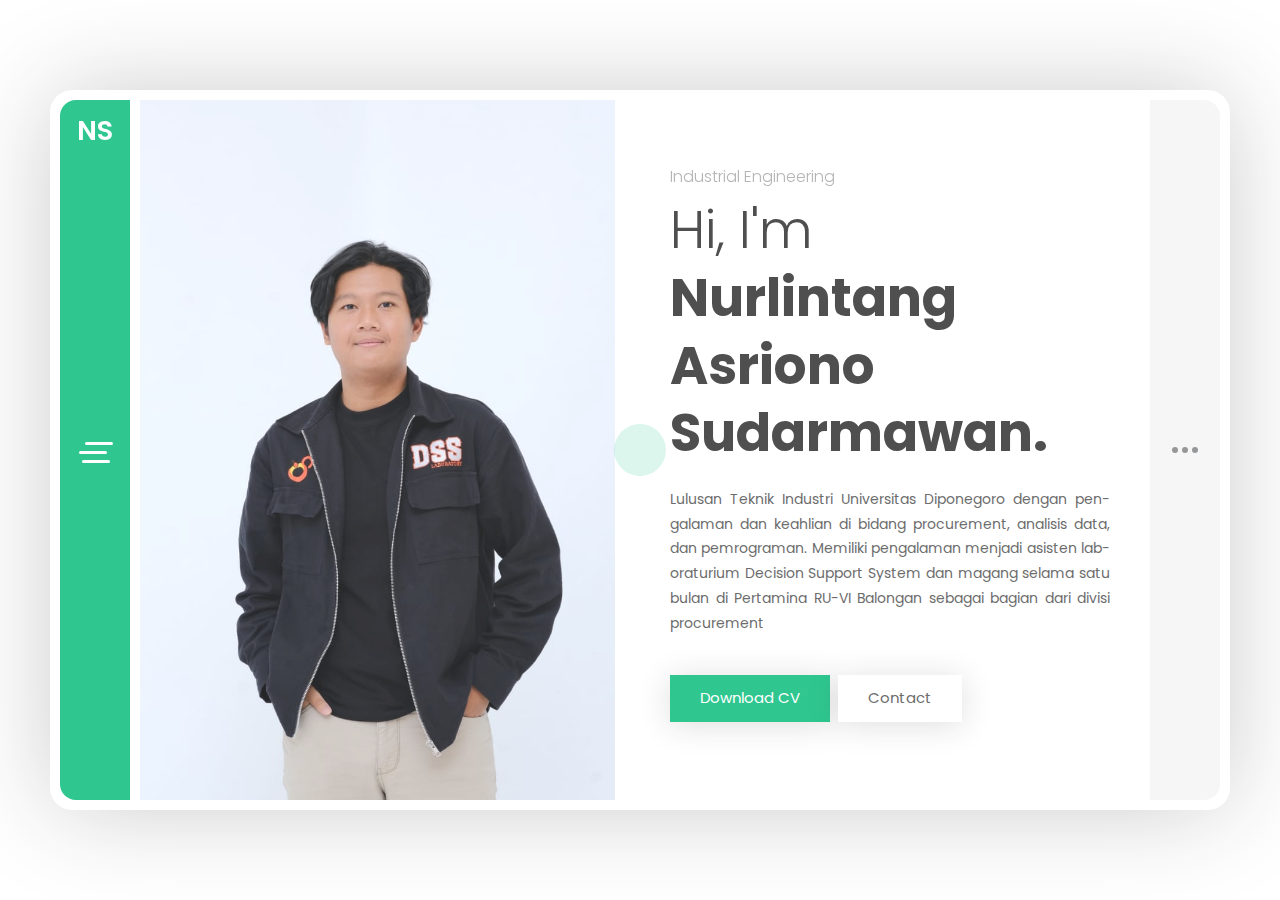
<file: index.html>
<!DOCTYPE html>
<html lang="en" class="no-js">
  <head>
    <meta charset="UTF-8" />
    <meta http-equiv="X-UA-Compatible" content="IE=edge"> 
    <title>Lintang Resume</title>
    <meta name="viewport" content="width=device-width, initial-scale=1, maximum-scale=1, user-scalable=no">
    <link rel="shortcut icon" href="favicon.ico">
    
    <!-- SEO Lintang -->
    <meta name="description" content="Portofolio Nurlintang - Menampilkan keahlian di bidang data analysis, pengembangan sistem, dan manajemen portofolio forex dengan drawdown rendah.">
    <meta name="keywords" content="Portofolio, Nurlintang, Data Analysis, Google Cloud, Forex Trading, Sistem Informasi, Optimasi Operasional">
    <meta name="author" content="Nurlintang Asriono">

    <meta property="og:title" content="Portofolio Nurlintang - Data Analysis & Forex Trading">
    <meta property="og:description" content="Lihat keahlian saya dalam analisis data, sistem informasi, dan pengelolaan portofolio forex dengan risiko terkendali.">
    <meta property="og:image" content="https://nurlintang.github.io/portofolio-Nurlintang/img/profile_image.jpg">
    <meta property="og:url" content="https://nurlintang.github.io/portofolio-Nurlintang/">
    <meta property="og:type" content="website">
    <!-- SEO Lintang -->

    <link rel="stylesheet" href="css/normalize.css" type="text/css">
    <link rel="stylesheet" href="css/bootstrap.min.css" type="text/css">
    <link rel="stylesheet" href="css/animations.css" type="text/css">
    <link rel="stylesheet" href="css/owl.carousel.css" type="text/css">
    <link rel="stylesheet" href="css/magnific-popup.css" type="text/css">
    <link rel="stylesheet" href="css/dlmenu.css" type="text/css">
    <link rel="stylesheet" href="css/main.css" type="text/css">
  </head>

  <body>

    <div class="lm-animated-bg"></div>
    
    <!-- Loading animation -->
    <div class="preloader">
      <div class="preloader-animation">
        <div class="preloader-spinner">
        </div>
      </div>
    </div>
    <!-- /Loading animation -->

    <!-- Page Wrapper -->
    <div class="page-wrapper bg-move-effect">
      <div class="page-content site-content">

        <!-- Site Header -->
        <header id="site_header" class="header">
          <div class="header-content">
            <!-- Menu Button Icon -->
            <div class="menu-button">
              <span></span>
              <span></span>
              <span></span>
            </div>
            <!-- /Menu Button Icon -->
                
            <!-- Personal Photo or Site Logo -->
            <!--<div class="header-photo">
              <a href="#">
                <img src="./img/profile_img.jpg" alt="image">
              </a>
            </div> -->
            <!-- /Personal Photo or Site Logo -->

            <!-- Text Logo -->
            <div class="header-titles">
              <a href="/portofolio_lintang/index.html">
                <h2>NS</h2>
              </a>
            </div>
            <!-- Text Logo -->
          </div>
          
          <!-- Site Main Menu & Profile Card -->
          <div class="site-menu profile-card-on flex-v-align dl-menuwrapper">
            <!-- Profile Card -->
            <div class="profile-card flex-v-align">
              <div class="profile-card-block">
                <!-- Profile Photo -->
                <div class="profile-img">
                  <a href="#">
                    <img src="./img/foto_utama.jpg" alt="Profile Image">
                  </a>
                </div>
                <!-- /Profile Photo -->
                
                <!-- Profile Titles -->
                <a href="#">
                  <h3 class="site-title">Nurlintang Asriono S.</h3>
                </a>
                            
                <h5 class="site-subtitle">Industrial Engineering</h5>
                <!-- /Profile Titles -->
                
                <!-- Social Links -->
                <div class="social-links">
                  <ul>
                    <li>
                      <a href="#" target="_blank">
                        <i class="fab fa-twitter"></i>
                      </a>
                    </li>
                    
                    <li>
                      <a href="#" target="_blank">
                        <i class="fab fa-facebook-f"></i>
                      </a>
                    </li>
                    
                    <li>
                      <a href="#" target="_blank">
                        <i class="fab fa-instagram"></i>
                      </a>
                    </li>
                  </ul>
                </div>
                <!-- /Social Links -->
              </div>
            </div>
            <!-- /Profile Card -->

            <!-- Main Menu -->
            <ul class="alan-classic-menu main-menu dl-menu dl-menuopen">
              <li class="menu-item">
                <a href="index.html">About Me</a>
              </li>
              
              <li class="menu-item">
                <a href="index.html">Resume</a>
              </li>

              <li class="menu-item">
                <a href="index.html">Portfolio</a>
              </li>
              
              <li class="menu-item">
                <a href="index.html">Contact</a>
              </li>
            </ul>
            <!-- /Main Menu -->
          </div>
          <!-- /Site Main Menu & Profile Card -->
        </header>
        <!-- /Site Header -->

        <!-- Right Sidebar -->
         
        <div class="r-sidebar">
          <div class="sidebar-button">
            <span></span>
            <span></span>
            <span></span>
          </div>
        </div>
        
        <div id="blog-sidebar" class="blog-sidebar">
          <div class="blog-sidebar-content clearfix">
            <div class="sidebar-item">
              <div class="sidebar-title">
                <h4>Recent Posts</h4>
              </div>
              <ul>
                <li>
                  <a href="#">dummy</a>
                </li>
                
                <li>
                  <a href="#">dummy</a>
                </li>
                
                <li>
                  <a href="#">dummy</a>
                </li>
                
                <li>
                  <a href="#">dummy</a>
                </li>
                
                <li>
                  <a href="#">dummy</a>
                </li>
              </ul>
            </div>
          </div>
        </div> 
      
        <!-- /Right Sidebar -->

        <!-- Page Content -->
        <div class="content-area single-page-area" data-animation="animated-section-rotateRoomBottomIn">
          <div class="single-page-content">
            <div class="content-wrapper">
              <!-- About Me Section -->
              <section>      
                <div class="section-content vcentered home-page-third-style">

                  <div id="home_content_1" class="home-content">
                    <div class="row flex-v-align">
                      <div class="col-sm-12 without-padding col-md-6 col-lg-6">
                        <div class="home-photo">
                          <div class="hp-inner" style="background-image: url(./img/foto_utama.jpg)"></div>
                        </div>
                      </div>


                      <div class="col-sm-12 col-md-6 col-lg-6">
                        <div class="home-text">
                          <div class="owl-carousel text-rotation">                                    
                            <div class="item">
                              <h4>Industrial Engineering</h4>
                            </div>
                          </div>
                          
                          <h1><span>Hi, I'm</span> Nurlintang Asriono Sudarmawan.</h1>
                          <p class="teks-justify">Lulusan Teknik Industri Universitas Diponegoro dengan pengalaman dan keahlian di bidang procurement, analisis data, dan pemrograman. Memiliki pengalaman menjadi asisten laboraturium Decision Support System dan magang selama satu bulan di Pertamina RU-VI Balongan sebagai bagian dari divisi procurement</p>
                      
                          <div class="home-buttons">
                            <a href="http://example.com" target="yes" class="btn btn-primary">Download CV</a>
                            <a href="http://example.com" target="yes" class="btn btn-secondary">Contact</a>
                          </div>
                        </div>
                      </div>
                    </div>
                  </div>
                </div>
              </section>
              <!-- /About Me Section -->

              <!-- What I DO / Services Section -->
              <section>
                <!-- Add White Space -->
                <div class="p-50"></div>
                <!-- /Add White Space -->

                <div class="row">
                  <div class="col-xs-12 col-sm-12">
                    <div class="block-title">
                      <h2>Keahlian Teknis</h2>
                    </div>
                  </div>
                </div>

                <div class="row">
                  <div class="col-xs-12 col-sm-6">
                    <div class="info-list-w-icon">
                      <div class="info-block-w-icon">
                        <div class="ci-icon">
                          <i class="lnr lnr-store"></i>
                        </div>

                        <div class="ci-text">
                          <h4>Analisis Data</h4>
                          <p class="teks-justify">Terampil dalam mengolah, menganalisis, dan menginterpretasikan data untuk mendukung pengambilan keputusan berbasis informasi kuantitatif dengan menggunakan aplikasi RapidMiner dan Python.</p>
                        </div>
                      </div>
                    </div>

                    <div class="info-list-w-icon">
                      <div class="info-block-w-icon">
                        <div class="ci-icon">
                          <i class="lnr lnr-laptop-phone"></i>
                        </div>
                        
                        <div class="ci-text">
                          <h4>Pemrograman</h4>
                          <p class="teks-justify">Memiliki kemampuan dasar hingga menengah dalam pemrograman, khususnya untuk kebutuhan analisis data, otomasi proses, dan pengembangan sistem sederhana, dengan menggunakan bahasa Python, PHP, dan JavaScript.</p>
                        </div>
                      </div>
                    </div>
                  </div>

                  <div class="col-xs-12 col-sm-6">
                    <div class="info-list-w-icon">
                      <div class="info-block-w-icon">
                        <div class="ci-icon">
                          <i class="lnr lnr-pencil"></i>
                        </div>

                        <div class="ci-text">
                          <h4>Penggunaan Google Cloud Platform</h4>
                          <p class="teks-justify">Berpengalaman dalam memanfaatkan layanan Google Cloud Platform, termasuk komputasi, dan integrasi layanan cloud untuk mengintegrasikan layanan Google Cloud untuk kebutuhan analisis data. </p>
                        </div>
                      </div>
                    </div>

                    <div class="info-list-w-icon">
                      <div class="info-block-w-icon">
                        <div class="ci-icon">
                          <i class="lnr lnr-flag"></i>
                        </div>

                        <div class="ci-text">
                          <h4 class="teks-justify">Perdagangan Valuta Asing</h4>
                          <p> Memiliki pengetahuan dan pengalaman dalam aktivitas perdagangan forex, dengan fokus pada manajemen risiko dan strategi untuk meminimalkan drawdown serta mengoptimalkan pertumbuhan portofolio.</p>
                        </div>
                      </div>
                    </div>
                  </div>
                </div>
              </section>
              <!-- /What I DO / Services Section -->

              <!-- Testimonials Section -->
              <section>
                <!-- Add White Space -->
                <div class="p-10"></div>
                <!-- /Add White Space -->

                <div class="row">
                  <div class="col-xs-12 col-sm-12">
                    <div class="block-title">
                      <h2>Pendidikan Nonformal</h2>
                    </div>
                  </div>
                </div>

                <div class="row">
                  <div class="col-xs-12 col-sm-12">        
                    <div id="testimonials_be6bf74" class="testimonials owl-carousel loop-off autoplay-off" data-mobile-items="1" data-tablet-items="2" data-items="2">

                      <div class="testimonial testimonial-item">
                        <div class="testimonial-content">              

                          <div class="testimonial-text">
                            <p>Memiliki kemampuan dalam penggunaan layanan Google Cloud Platform seperti Google Compute Engine, Google Cloud Storage, dan Google App Engine. Berpengalaman dalam proses deployment menggunakan Python dan Bash, serta terampil mengelola data dengan SQL untuk kebutuhan analisis data.</p>
                          </div>

                          <div class="testimonial-author-info">
                            <h5 class="testimonial-author"> <a href="https://id.linkedin.com/company/bangkit-academy" target="_blank">"Bangkit Academy" </a></h5>
                          </div>

                          <div class="testimonial-icon">
                            <i class="fa fa-quote-left"></i>
                          </div>

                          <div class="testimonial-icon-big">
                            <i class="fa fa-quote-right"></i>
                          </div>
                        </div>
                      </div>

                      <div class="testimonial testimonial-item">
                        <div class="testimonial-content">

                          <div class="testimonial-text">
                            <p>Berpengalaman dalam membangun portofolio keuangan, khususnya pada instrumen forex, dengan pengendalian drawdown di bawah 3%. Saat ini, portofolio telah mengalami pertumbuhan sebesar 5% selama 3 bulan. <a href="https://www.myfxbook.com/portfolio/portofolio-nurlintang-asriono-sudarmawan/11485055" target="_blank"><p> > Lihat portofolio di sini</a>.</p></p>
                                  
                          </div>

                          <div class="testimonial-author-info">
                            <h5 class="testimonial-author"> <a href="https://www.sekolahtrading.id/" target="_blank">"Sekolah Trading" </a></h5>
                          </div>

                          <div class="testimonial-icon">
                            <i class="fa fa-quote-left"></i>
                          </div>

                          <div class="testimonial-icon-big">
                              <i class="fa fa-quote-right"></i>
                          </div>
                        </div>
                      </div>

                      <div class="testimonial testimonial-item">
                        <div class="testimonial-content">
                        
                          <div class="testimonial-text">
                            <p>Berpengalaman dalam manajemen risiko, mulai dari keterlibatan pemangku kepentingan, perencanaan strategi, fasilitasi proses, hingga integrasi dengan Enterprise Risk Management. Terbiasa melakukan monitoring, pelaporan, dan analisis risiko secara spesifik.</p>
                          </div>

                          <div class="testimonial-author-info">
                            <h5 class="testimonial-author"> <a href="https://www.linkedin.com/company/irmapa/?originalSubdomain=id" target="_blank"> "IRMAPA" </a></h5>
                          </div>

                          <div class="testimonial-icon">
                            <i class="fa fa-quote-left"></i>
                          </div>

                          <div class="testimonial-icon-big">
                            <i class="fa fa-quote-right"></i>
                          </div>
                        </div>
                      </div>

                    </div>

                  </div>
                </div>

              </section>
              <!-- /Testimonials Section -->

              <!-- Clients Section -->
              <section>
                <!-- Add White Space -->
                <div class="p-50"></div>
                <!-- /Add White Space -->

                <div class="row">
                  <div class="col-xs-12 col-sm-12">
                    <div class="block-title">
                      <h2>Kompetensi Akademik</h2>
                    </div>
                  </div>
                </div>

                <div class="row">
                  <div class="col-xs-12 col-sm-6">
                    <div class="info-list-w-icon">
                      <div class="info-block-w-icon">
                        <div class="ci-icon">
                          <i class="lnr lnr-map"></i>
                        </div>

                        <div class="ci-text">
                          <h4>Manajemen Rantai Pasok</h4>
                          <p>Memahami prinsip Supply Chain Management, termasuk pengelolaan aliran material, informasi, dan produk dari pemasok hingga pelanggan. Terampil menganalisis rantai pasok dan merancang solusi untuk meningkatkan efisiensi dan keandalan sistem logistik.</p>
                        </div>
                      </div>
                    </div>

                    <div class="info-list-w-icon">
                      <div class="info-block-w-icon">
                        <div class="ci-icon">
                          <i class="lnr lnr-train"></i>
                        </div>
                        
                        <div class="ci-text">
                          <h4>Optimasi Operasional</h4>
                          <p>Mampu menggunakan teknik Optimasi Operasional untuk meningkatkan efisiensi, menekan biaya, serta mengoptimalkan penggunaan sumber daya, dengan dukungan metode seperti pemrograman linear.</p>
                        </div>
                      </div>
                    </div>

                    <div class="info-list-w-icon">
                      <div class="info-block-w-icon">
                        <div class="ci-icon">
                          <i class="lnr lnr-database"></i>
                        </div>
                        
                        <div class="ci-text">
                          <h4>Analisis Perancangan Sistem Informasi</h4>
                          <p>Memiliki keahlian dalam perancangan sistem informasi, baik dari sisi pengguna maupun pengembang, dengan menerapkan metode Rapid Application Development (RAD).</p>
                        </div>
                      </div>
                    </div>
                  </div>

                  <div class="col-xs-12 col-sm-6">
                    <div class="info-list-w-icon">
                      <div class="info-block-w-icon">
                        <div class="ci-icon">
                          <i class="lnr lnr-pencil"></i>
                        </div>

                        <div class="ci-text">
                          <h4>Pengambilan Keputusan Multikriteria</h4> 
                          <p>Memahami teknik pengambilan keputusan kuantitatif melalui metode AHP, ANP, dan TOPSIS untuk mendukung penentuan prioritas dan pemilihan alternatif terbaik</p>
                        </div>
                      </div>
                    </div>

                    <div class="p-30"></div>

                    <div class="info-list-w-icon">
                      <div class="info-block-w-icon">
                        <div class="ci-icon">
                          <i class="lnr lnr-code"></i>
                        </div>

                        <div class="ci-text">
                          <h4>Data Mining</h4>
                          <p>Mampu mengidentifikasi kebutuhan bisnis melalui interpretasi data, serta memberikan insight strategis yang dapat digunakan untuk meningkatkan kinerja organisasi.</p>
                        </div>
                      </div>
                    </div>

                    <div class="p-25"></div>

                    <div class="info-list-w-icon">
                      <div class="info-block-w-icon">
                        <div class="ci-icon">
                          <i class="lnr lnr-laptop-phone"></i>
                        </div>

                        <div class="ci-text">
                          <h4>Pemodelan Sistem</h4>
                          <p>Memiliki pemahaman yang kuat dalam pemodelan sistem, khususnya dalam merancang, menganalisis, dan memvalidasi model sistem diskrit dengan pendekatan simulasi.</p>
                        </div>
                      </div>
                    </div>
                  </div>
                </div>
              </section>

          <!-- /Footer -->
          <footer class="site-footer clearfix">
            <div class="footer-social">
              <ul class="footer-social-links">
                <li>
                  <a href="#" target="_blank">Twitter</a>
                </li>
                <li>
                  <a href="#" target="_blank">Facebook</a>
                </li>
                <li>
                  <a href="#" target="_blank">Instagram</a>
                </li>
              </ul>
            </div>
        
            <div class="footer-copyrights">
              <p>© 2025 All rights reserved.</p>
            </div>
          </footer>
          <!-- /Footer -->
        </div>
        <!-- /Page Content -->
      </div>
    </div>
    <!-- /Page Wrapper -->

    <script src="js/jquery-2.1.3.min.js"></script>
    <script src="js/modernizr.custom.js"></script>
    <script src="js/imagesloaded.pkgd.min.js"></script>
    <script src='https://www.google.com/recaptcha/api.js'></script>
    <script src="js/bootstrap.min.js"></script>
    <script src='js/jquery.shuffle.min.js'></script>
    <script src='js/masonry.pkgd.min.js'></script>
    <script src='js/owl.carousel.min.js'></script>
    <script src="js/jquery.magnific-popup.min.js"></script>
    <script src="js/jquery.dlmenu.js"></script>
    <script src="js/validator.js"></script>
    <script src="js/main.js"></script>
  </body>
</html>
</file>
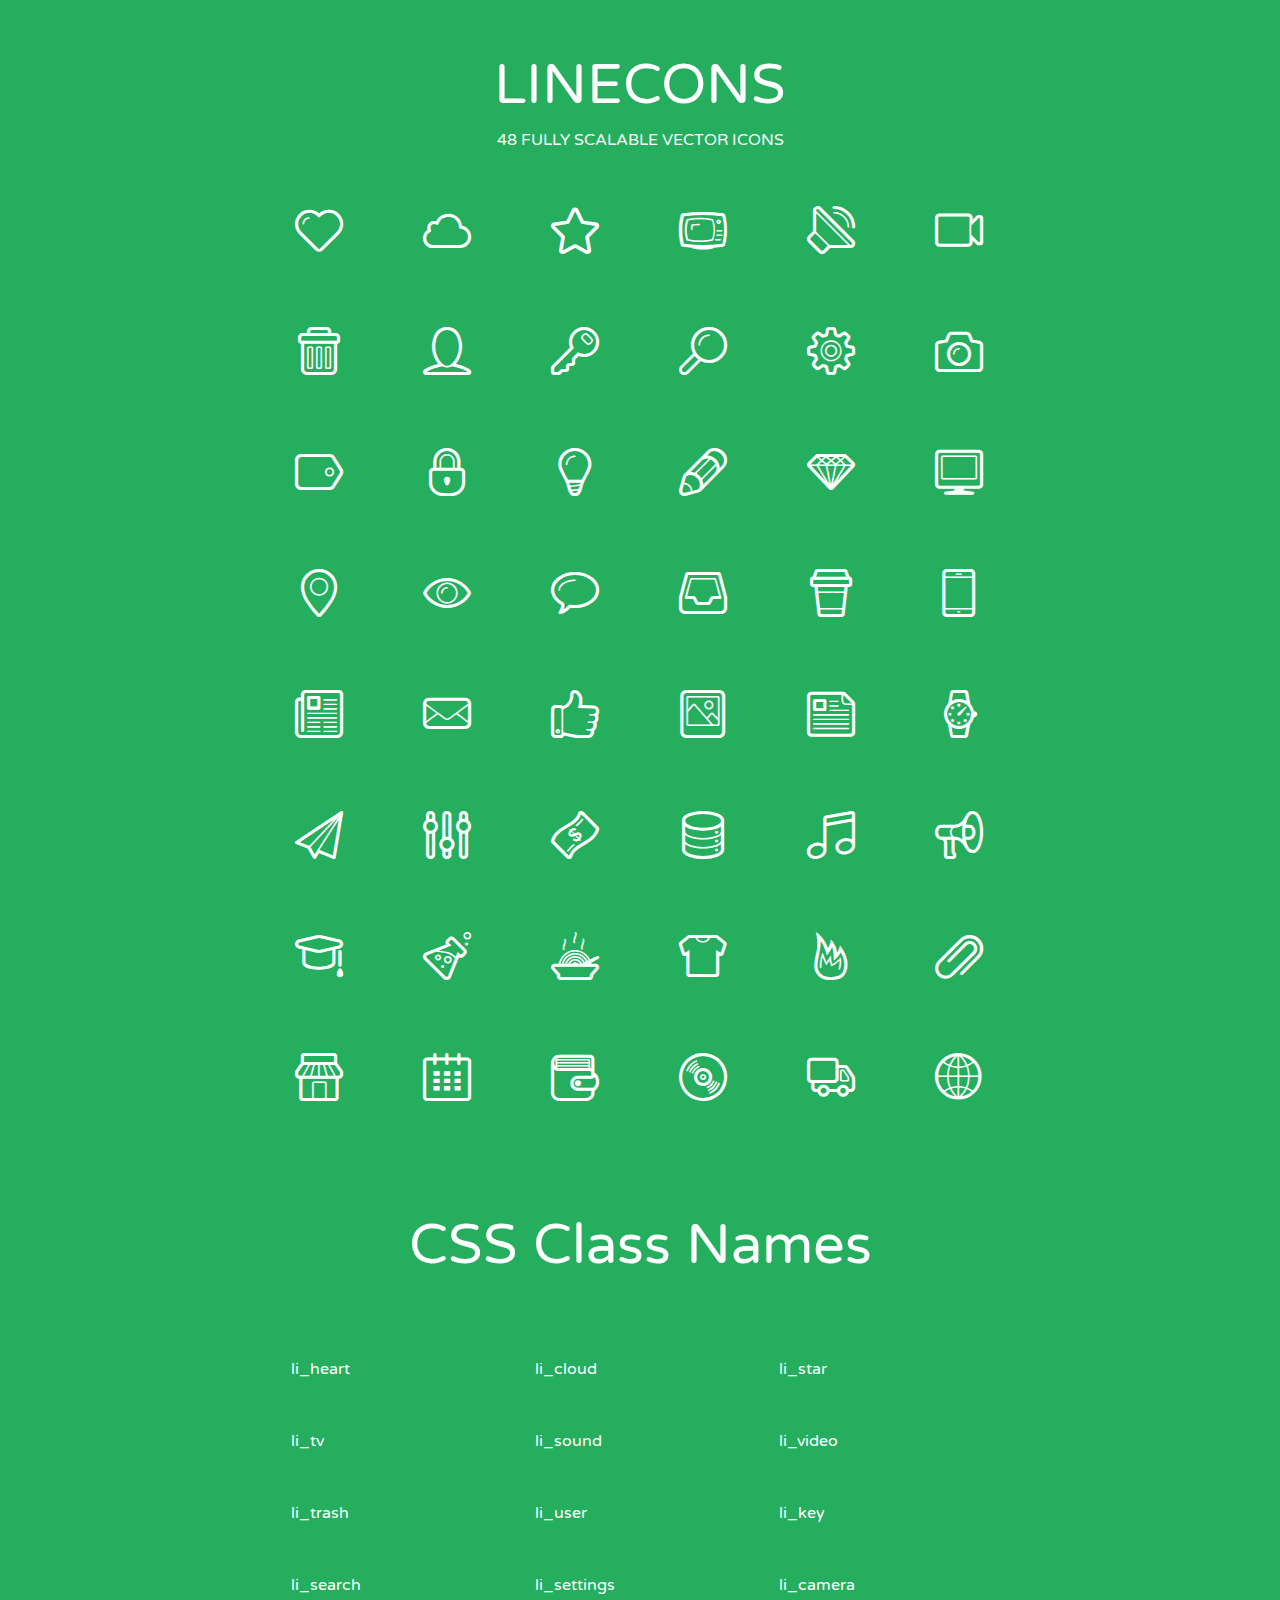
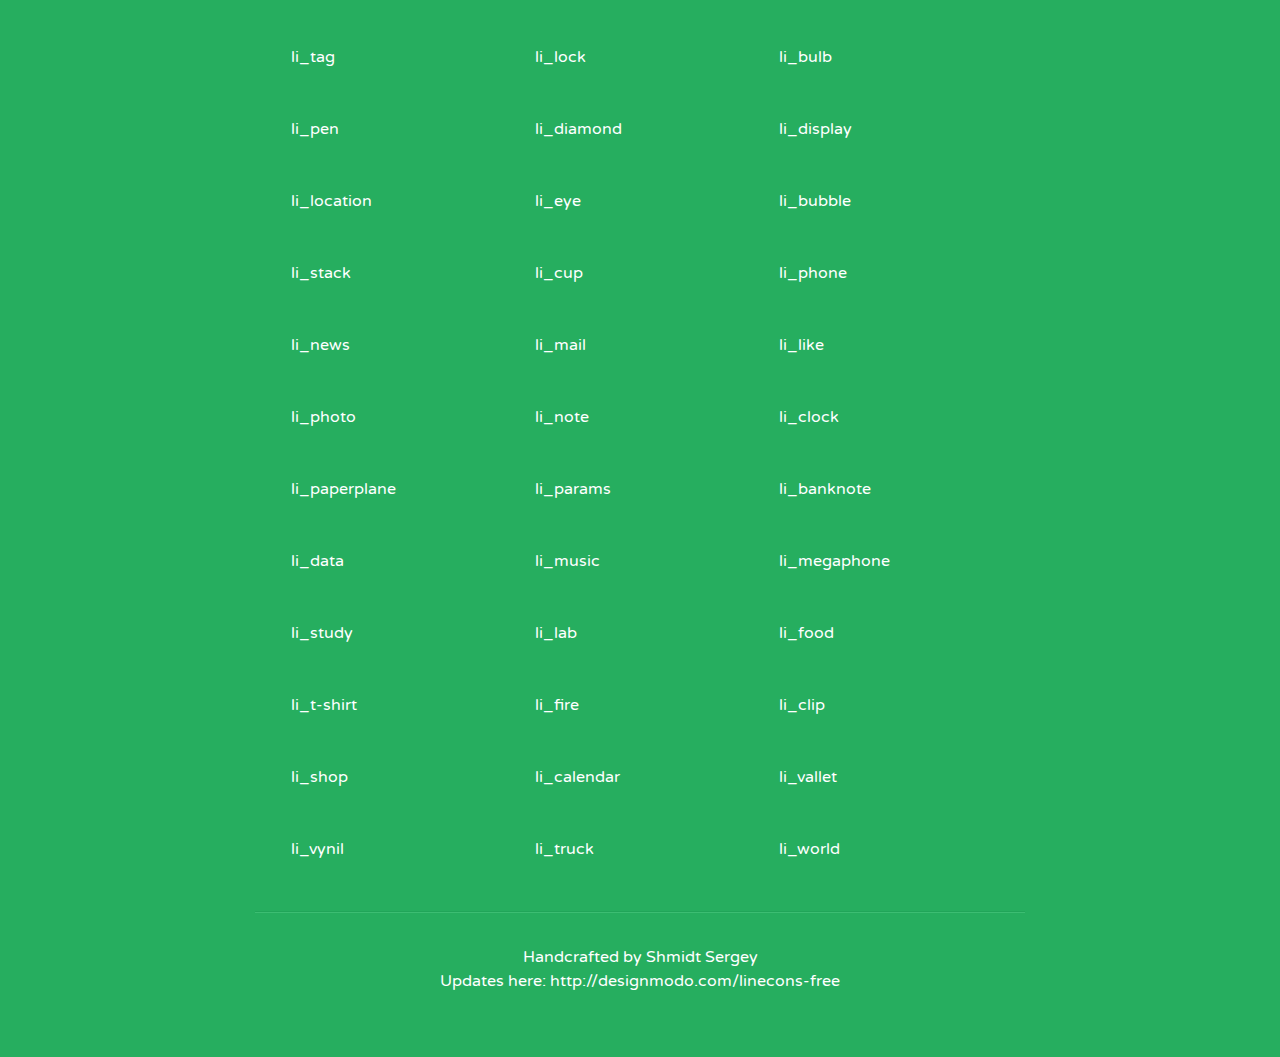
<file: css/fonts/linecons/index.html>
<!doctype html>
<html>
<head>
<title>LINECONS - 48 Fully Scalable Vector Icons</title>
<link rel="stylesheet" href="style.css" />
<link href='http://fonts.googleapis.com/css?family=Varela+Round' rel='stylesheet' type='text/css'>
<!--[if lte IE 7]><script src="lte-ie7.js"></script><![endif]-->

<!-- 

Thanks http://icomoon.io/app/ for amazing service!

-->


<style>
	section, header, footer {display: block;}
	body {
		font-family: 'Varela Round', sans-serif;
		color: #333333;
		line-height: 1.5;
		font-size: 16px;
		background:#26ae5f;
		color:white;
		-moz-text-shadow: 0 1px 1px rgba(0, 0, 0, 0.21);
		-webkit-text-shadow: 0 1px 1px rgba(0, 0, 0, 0.21);
	}
	* {
		-moz-box-sizing: border-box;
		-webkit-box-sizing: border-box;
		box-sizing: border-box;
		margin: 0;
		padding: 0;
	}
	.glyph {
		float: left;
		text-align: center;
		padding: .5em;
		margin: 0 .5em;
		width: 7em;
		border-radius: .375em;
		top:0;
		position:relative;
		-webkit-transition:0.2s ease-in;
		-o-transition:0.2s ease-in;
		-moz-transition:0.2s ease-in;
		-ie-transition:0.2s ease-in;
		transition:0.2s ease-in;
	}
	.glyph input {
		width: 100%;
		text-align: center;
		font-family: consolas, monospace;
		border-radius:3px;
		border:none;
		padding:4px;
		background:#26AE5C;
		color:#26AE5C;
		-webkit-transition:0.2s ease-in;
		-o-transition:0.2s ease-in;
		-moz-transition:0.2s ease-in;
		-ie-transition:0.2s ease-in;
		transition:0.2s ease-in;
	}
	.glyph:hover input {
		background:#26ae5f;
		padding:4px;
		color:#ffffff;
	}
	.glyph:hover {
		-webkit-transition: all 0.5s ease-out;
		background:#222821;
		color:#fff;
		text-shadow: none;
		-moz-text-shadow: none;
		-webkit-text-shadow: none;
		top:-5px;
		position:relative;
	}
	.glyph input, .mtm {
		margin-top: .75em;
	}
	.w-main {
		width: 770px;
		text-align:center;
	}
	.centered {
		margin-left: auto;
		margin-right: auto;
	}
	.fs1 {
		font-size: 3em;
	}
	header {
		margin: 2em 0;
		padding-bottom: .5em;
	}
	header h1 {
		font-size: 3.5em;
		font-weight: normal;
	}
	.clearfix:before, .clearfix:after { content: ""; display: table; }
	.clearfix:after, .clear { clear: both; }
	footer {
		margin: 2em 0;
		padding: 2em 0;
		border-top: 1px solid rgb(60, 189, 114);
		box-shadow: 0 -1px rgb(33, 165, 89);
	}
	a, a:visited {
		color: #ffffff; text-decoration:none;
	}
	a:hover, a:focus {color: #222821; text-decoration:none;}
	.box1 {
		display: inline-block;
		width: 14em;
		padding: .25em .5em;
		margin: .5em 1em .5em 0;
		text-align:left;
		
	}
	.box1 span { 
		font-size:2em;
		position: relative;
		top: 0.25em;
		margin-right: 0.1em;
	}
</style>
</head>
<body>
	<div class="w-main centered">
	<section class="mtm clearfix" id="glyphs">
	<header>
		<h1>LINECONS</h1>
		<p>48 FULLY SCALABLE VECTOR ICONS</p>
	</header>
	<div class="glyph">
		<div class="fs1" aria-hidden="true" data-icon="&#xe000;"></div>
		<input type="text" readonly="readonly" value="&amp;#xe000;" />
	</div>
	<div class="glyph">
		<div class="fs1" aria-hidden="true" data-icon="&#xe001;"></div>
		<input type="text" readonly="readonly" value="&amp;#xe001;" />
	</div>
	<div class="glyph">
		<div class="fs1" aria-hidden="true" data-icon="&#xe002;"></div>
		<input type="text" readonly="readonly" value="&amp;#xe002;" />
	</div>
	<div class="glyph">
		<div class="fs1" aria-hidden="true" data-icon="&#xe003;"></div>
		<input type="text" readonly="readonly" value="&amp;#xe003;" />
	</div>
	<div class="glyph">
		<div class="fs1" aria-hidden="true" data-icon="&#xe004;"></div>
		<input type="text" readonly="readonly" value="&amp;#xe004;" />
	</div>
	<div class="glyph">
		<div class="fs1" aria-hidden="true" data-icon="&#xe005;"></div>
		<input type="text" readonly="readonly" value="&amp;#xe005;" />
	</div>
	<div class="glyph">
		<div class="fs1" aria-hidden="true" data-icon="&#xe006;"></div>
		<input type="text" readonly="readonly" value="&amp;#xe006;" />
	</div>
	<div class="glyph">
		<div class="fs1" aria-hidden="true" data-icon="&#xe007;"></div>
		<input type="text" readonly="readonly" value="&amp;#xe007;" />
	</div>
	<div class="glyph">
		<div class="fs1" aria-hidden="true" data-icon="&#xe008;"></div>
		<input type="text" readonly="readonly" value="&amp;#xe008;" />
	</div>
	<div class="glyph">
		<div class="fs1" aria-hidden="true" data-icon="&#xe009;"></div>
		<input type="text" readonly="readonly" value="&amp;#xe009;" />
	</div>
	<div class="glyph">
		<div class="fs1" aria-hidden="true" data-icon="&#xe00a;"></div>
		<input type="text" readonly="readonly" value="&amp;#xe00a;" />
	</div>
	<div class="glyph">
		<div class="fs1" aria-hidden="true" data-icon="&#xe00b;"></div>
		<input type="text" readonly="readonly" value="&amp;#xe00b;" />
	</div>
	<div class="glyph">
		<div class="fs1" aria-hidden="true" data-icon="&#xe00c;"></div>
		<input type="text" readonly="readonly" value="&amp;#xe00c;" />
	</div>
	<div class="glyph">
		<div class="fs1" aria-hidden="true" data-icon="&#xe00d;"></div>
		<input type="text" readonly="readonly" value="&amp;#xe00d;" />
	</div>
	<div class="glyph">
		<div class="fs1" aria-hidden="true" data-icon="&#xe00e;"></div>
		<input type="text" readonly="readonly" value="&amp;#xe00e;" />
	</div>
	<div class="glyph">
		<div class="fs1" aria-hidden="true" data-icon="&#xe00f;"></div>
		<input type="text" readonly="readonly" value="&amp;#xe00f;" />
	</div>
	<div class="glyph">
		<div class="fs1" aria-hidden="true" data-icon="&#xe010;"></div>
		<input type="text" readonly="readonly" value="&amp;#xe010;" />
	</div>
	<div class="glyph">
		<div class="fs1" aria-hidden="true" data-icon="&#xe011;"></div>
		<input type="text" readonly="readonly" value="&amp;#xe011;" />
	</div>
	<div class="glyph">
		<div class="fs1" aria-hidden="true" data-icon="&#xe012;"></div>
		<input type="text" readonly="readonly" value="&amp;#xe012;" />
	</div>
	<div class="glyph">
		<div class="fs1" aria-hidden="true" data-icon="&#xe013;"></div>
		<input type="text" readonly="readonly" value="&amp;#xe013;" />
	</div>
	<div class="glyph">
		<div class="fs1" aria-hidden="true" data-icon="&#xe014;"></div>
		<input type="text" readonly="readonly" value="&amp;#xe014;" />
	</div>
	<div class="glyph">
		<div class="fs1" aria-hidden="true" data-icon="&#xe015;"></div>
		<input type="text" readonly="readonly" value="&amp;#xe015;" />
	</div>
	<div class="glyph">
		<div class="fs1" aria-hidden="true" data-icon="&#xe016;"></div>
		<input type="text" readonly="readonly" value="&amp;#xe016;" />
	</div>
	<div class="glyph">
		<div class="fs1" aria-hidden="true" data-icon="&#xe017;"></div>
		<input type="text" readonly="readonly" value="&amp;#xe017;" />
	</div>
	<div class="glyph">
		<div class="fs1" aria-hidden="true" data-icon="&#xe018;"></div>
		<input type="text" readonly="readonly" value="&amp;#xe018;" />
	</div>
	<div class="glyph">
		<div class="fs1" aria-hidden="true" data-icon="&#xe019;"></div>
		<input type="text" readonly="readonly" value="&amp;#xe019;" />
	</div>
	<div class="glyph">
		<div class="fs1" aria-hidden="true" data-icon="&#xe01a;"></div>
		<input type="text" readonly="readonly" value="&amp;#xe01a;" />
	</div>
	<div class="glyph">
		<div class="fs1" aria-hidden="true" data-icon="&#xe01b;"></div>
		<input type="text" readonly="readonly" value="&amp;#xe01b;" />
	</div>
	<div class="glyph">
		<div class="fs1" aria-hidden="true" data-icon="&#xe01c;"></div>
		<input type="text" readonly="readonly" value="&amp;#xe01c;" />
	</div>
	<div class="glyph">
		<div class="fs1" aria-hidden="true" data-icon="&#xe01d;"></div>
		<input type="text" readonly="readonly" value="&amp;#xe01d;" />
	</div>
	<div class="glyph">
		<div class="fs1" aria-hidden="true" data-icon="&#xe01e;"></div>
		<input type="text" readonly="readonly" value="&amp;#xe01e;" />
	</div>
	<div class="glyph">
		<div class="fs1" aria-hidden="true" data-icon="&#xe01f;"></div>
		<input type="text" readonly="readonly" value="&amp;#xe01f;" />
	</div>
	<div class="glyph">
		<div class="fs1" aria-hidden="true" data-icon="&#xe020;"></div>
		<input type="text" readonly="readonly" value="&amp;#xe020;" />
	</div>
	<div class="glyph">
		<div class="fs1" aria-hidden="true" data-icon="&#xe021;"></div>
		<input type="text" readonly="readonly" value="&amp;#xe021;" />
	</div>
	<div class="glyph">
		<div class="fs1" aria-hidden="true" data-icon="&#xe022;"></div>
		<input type="text" readonly="readonly" value="&amp;#xe022;" />
	</div>
	<div class="glyph">
		<div class="fs1" aria-hidden="true" data-icon="&#xe023;"></div>
		<input type="text" readonly="readonly" value="&amp;#xe023;" />
	</div>
	<div class="glyph">
		<div class="fs1" aria-hidden="true" data-icon="&#xe024;"></div>
		<input type="text" readonly="readonly" value="&amp;#xe024;" />
	</div>
	<div class="glyph">
		<div class="fs1" aria-hidden="true" data-icon="&#xe025;"></div>
		<input type="text" readonly="readonly" value="&amp;#xe025;" />
	</div>
	<div class="glyph">
		<div class="fs1" aria-hidden="true" data-icon="&#xe026;"></div>
		<input type="text" readonly="readonly" value="&amp;#xe026;" />
	</div>
	<div class="glyph">
		<div class="fs1" aria-hidden="true" data-icon="&#xe027;"></div>
		<input type="text" readonly="readonly" value="&amp;#xe027;" />
	</div>
	<div class="glyph">
		<div class="fs1" aria-hidden="true" data-icon="&#xe028;"></div>
		<input type="text" readonly="readonly" value="&amp;#xe028;" />
	</div>
	<div class="glyph">
		<div class="fs1" aria-hidden="true" data-icon="&#xe029;"></div>
		<input type="text" readonly="readonly" value="&amp;#xe029;" />
	</div>
	<div class="glyph">
		<div class="fs1" aria-hidden="true" data-icon="&#xe02a;"></div>
		<input type="text" readonly="readonly" value="&amp;#xe02a;" />
	</div>
	<div class="glyph">
		<div class="fs1" aria-hidden="true" data-icon="&#xe02b;"></div>
		<input type="text" readonly="readonly" value="&amp;#xe02b;" />
	</div>
	<div class="glyph">
		<div class="fs1" aria-hidden="true" data-icon="&#xe02c;"></div>
		<input type="text" readonly="readonly" value="&amp;#xe02c;" />
	</div>
	<div class="glyph">
		<div class="fs1" aria-hidden="true" data-icon="&#xe02d;"></div>
		<input type="text" readonly="readonly" value="&amp;#xe02d;" />
	</div>
	<div class="glyph">
		<div class="fs1" aria-hidden="true" data-icon="&#xe02e;"></div>
		<input type="text" readonly="readonly" value="&amp;#xe02e;" />
	</div>
	<div class="glyph">
		<div class="fs1" aria-hidden="true" data-icon="&#xe02f;"></div>
		<input type="text" readonly="readonly" value="&amp;#xe02f;" />
	</div>
	</section>
	<div class="clear"></div>
	<section class="mtm clearfix" id="glyphs">
	<header>
		<h1>CSS Class Names</h1>
	</header>
	<span class="box1">
		<span aria-hidden="true" class="li_heart"></span>
		&nbsp;li_heart
	</span>
	<span class="box1">
		<span aria-hidden="true" class="li_cloud"></span>
		&nbsp;li_cloud
	</span>
	<span class="box1">
		<span aria-hidden="true" class="li_star"></span>
		&nbsp;li_star
	</span>
	<span class="box1">
		<span aria-hidden="true" class="li_tv"></span>
		&nbsp;li_tv
	</span>
	<span class="box1">
		<span aria-hidden="true" class="li_sound"></span>
		&nbsp;li_sound
	</span>
	<span class="box1">
		<span aria-hidden="true" class="li_video"></span>
		&nbsp;li_video
	</span>
	<span class="box1">
		<span aria-hidden="true" class="li_trash"></span>
		&nbsp;li_trash
	</span>
	<span class="box1">
		<span aria-hidden="true" class="li_user"></span>
		&nbsp;li_user
	</span>
	<span class="box1">
		<span aria-hidden="true" class="li_key"></span>
		&nbsp;li_key
	</span>
	<span class="box1">
		<span aria-hidden="true" class="li_search"></span>
		&nbsp;li_search
	</span>
	<span class="box1">
		<span aria-hidden="true" class="li_settings"></span>
		&nbsp;li_settings
	</span>
	<span class="box1">
		<span aria-hidden="true" class="li_camera"></span>
		&nbsp;li_camera
	</span>
	<span class="box1">
		<span aria-hidden="true" class="li_tag"></span>
		&nbsp;li_tag
	</span>
	<span class="box1">
		<span aria-hidden="true" class="li_lock"></span>
		&nbsp;li_lock
	</span>
	<span class="box1">
		<span aria-hidden="true" class="li_bulb"></span>
		&nbsp;li_bulb
	</span>
	<span class="box1">
		<span aria-hidden="true" class="li_pen"></span>
		&nbsp;li_pen
	</span>
	<span class="box1">
		<span aria-hidden="true" class="li_diamond"></span>
		&nbsp;li_diamond
	</span>
	<span class="box1">
		<span aria-hidden="true" class="li_display"></span>
		&nbsp;li_display
	</span>
	<span class="box1">
		<span aria-hidden="true" class="li_location"></span>
		&nbsp;li_location
	</span>
	<span class="box1">
		<span aria-hidden="true" class="li_eye"></span>
		&nbsp;li_eye
	</span>
	<span class="box1">
		<span aria-hidden="true" class="li_bubble"></span>
		&nbsp;li_bubble
	</span>
	<span class="box1">
		<span aria-hidden="true" class="li_stack"></span>
		&nbsp;li_stack
	</span>
	<span class="box1">
		<span aria-hidden="true" class="li_cup"></span>
		&nbsp;li_cup
	</span>
	<span class="box1">
		<span aria-hidden="true" class="li_phone"></span>
		&nbsp;li_phone
	</span>
	<span class="box1">
		<span aria-hidden="true" class="li_news"></span>
		&nbsp;li_news
	</span>
	<span class="box1">
		<span aria-hidden="true" class="li_mail"></span>
		&nbsp;li_mail
	</span>
	<span class="box1">
		<span aria-hidden="true" class="li_like"></span>
		&nbsp;li_like
	</span>
	<span class="box1">
		<span aria-hidden="true" class="li_photo"></span>
		&nbsp;li_photo
	</span>
	<span class="box1">
		<span aria-hidden="true" class="li_note"></span>
		&nbsp;li_note
	</span>
	<span class="box1">
		<span aria-hidden="true" class="li_clock"></span>
		&nbsp;li_clock
	</span>
	<span class="box1">
		<span aria-hidden="true" class="li_paperplane"></span>
		&nbsp;li_paperplane
	</span>
	<span class="box1">
		<span aria-hidden="true" class="li_params"></span>
		&nbsp;li_params
	</span>
	<span class="box1">
		<span aria-hidden="true" class="li_banknote"></span>
		&nbsp;li_banknote
	</span>
	<span class="box1">
		<span aria-hidden="true" class="li_data"></span>
		&nbsp;li_data
	</span>
	<span class="box1">
		<span aria-hidden="true" class="li_music"></span>
		&nbsp;li_music
	</span>
	<span class="box1">
		<span aria-hidden="true" class="li_megaphone"></span>
		&nbsp;li_megaphone
	</span>
	<span class="box1">
		<span aria-hidden="true" class="li_study"></span>
		&nbsp;li_study
	</span>
	<span class="box1">
		<span aria-hidden="true" class="li_lab"></span>
		&nbsp;li_lab
	</span>
	<span class="box1">
		<span aria-hidden="true" class="li_food"></span>
		&nbsp;li_food
	</span>
	<span class="box1">
		<span aria-hidden="true" class="li_t-shirt"></span>
		&nbsp;li_t-shirt
	</span>
	<span class="box1">
		<span aria-hidden="true" class="li_fire"></span>
		&nbsp;li_fire
	</span>
	<span class="box1">
		<span aria-hidden="true" class="li_clip"></span>
		&nbsp;li_clip
	</span>
	<span class="box1">
		<span aria-hidden="true" class="li_shop"></span>
		&nbsp;li_shop
	</span>
	<span class="box1">
		<span aria-hidden="true" class="li_calendar"></span>
		&nbsp;li_calendar
	</span>
	<span class="box1">
		<span aria-hidden="true" class="li_vallet"></span>
		&nbsp;li_vallet
	</span>
	<span class="box1">
		<span aria-hidden="true" class="li_vynil"></span>
		&nbsp;li_vynil
	</span>
	<span class="box1">
		<span aria-hidden="true" class="li_truck"></span>
		&nbsp;li_truck
	</span>
	<span class="box1">
		<span aria-hidden="true" class="li_world"></span>
		&nbsp;li_world
	</span>
	</section>
	<footer>
		<p>Handcrafted by <a href="http://shmidt.in">Shmidt Sergey</a></p>
		<p>Updates here: <a href="http://designmodo.com/linecons-free">http://designmodo.com/linecons-free</a></p>
	</footer>
	</div>
	<script>
	document.getElementById("glyphs").addEventListener("click", function(e) {
		var target = e.target;
		if (target.tagName === "INPUT") {
			target.select();
		}
	});
	</script>
</body>
</html>
</file>
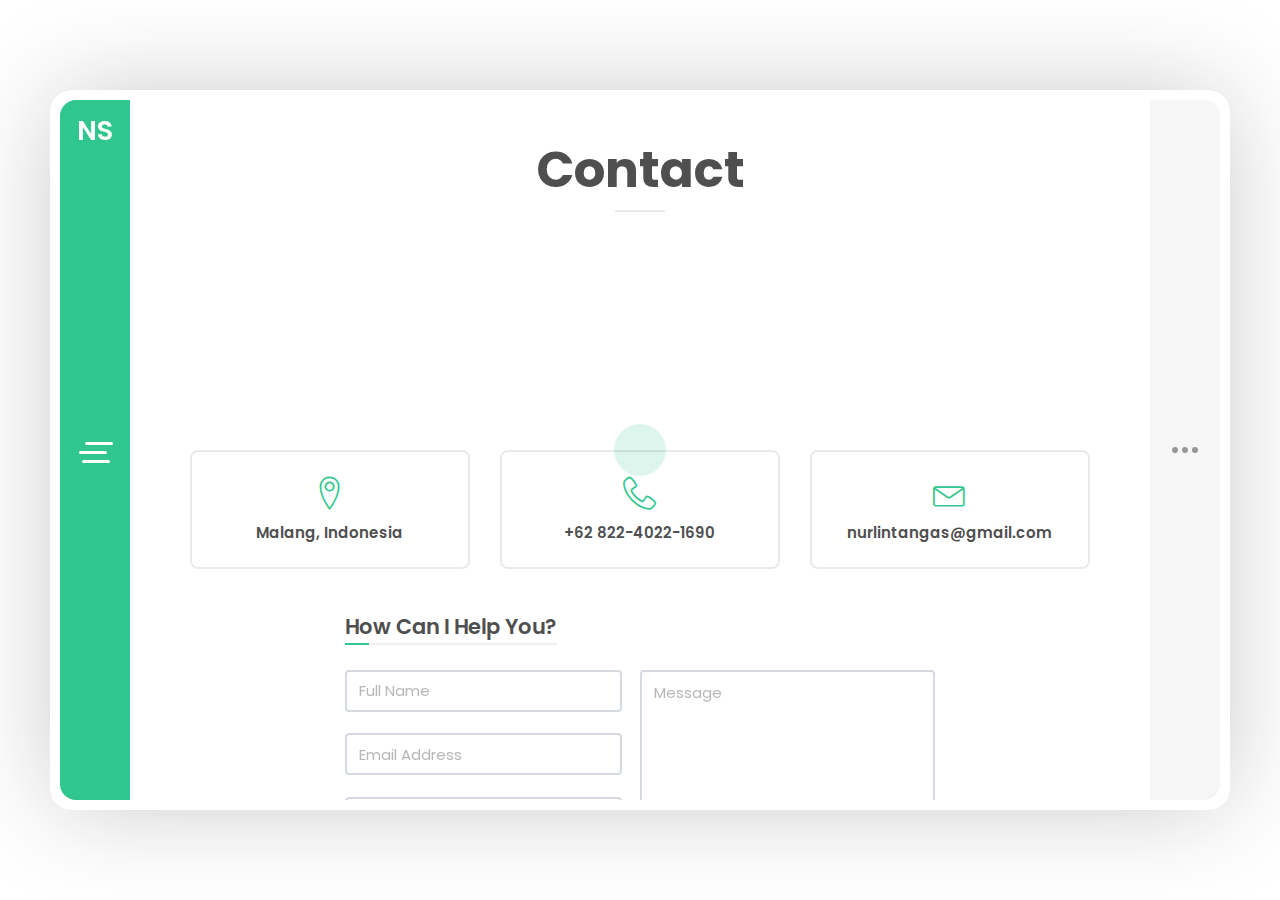
<file: contact.html>
<!DOCTYPE html>
<html lang="en" class="no-js">
  <head>
    <meta charset="UTF-8" />
    <meta http-equiv="X-UA-Compatible" content="IE=edge"> 
    <title>Alan - Resume / CV / vCard Template</title>
    <meta name="viewport" content="width=device-width, initial-scale=1, maximum-scale=1, user-scalable=no">
    <meta name="description" content="Leven - Resume / CV / vCard Template" />
    <meta name="keywords" content="vcard, resposnive, retina, resume, jquery, css3, bootstrap, portfolio" />
    <meta name="author" content="lmpixels" />
    <link rel="shortcut icon" href="favicon.ico">


    <link rel="stylesheet" href="css/normalize.css" type="text/css">
    <link rel="stylesheet" href="css/bootstrap.min.css" type="text/css">
    <link rel="stylesheet" href="css/animations.css" type="text/css">
    <link rel="stylesheet" href="css/owl.carousel.css" type="text/css">
    <link rel="stylesheet" href="css/magnific-popup.css" type="text/css">
    <link rel="stylesheet" href="css/dlmenu.css" type="text/css">
    <link rel="stylesheet" href="css/main.css" type="text/css">
  </head>

  <body>

    <div class="lm-animated-bg"></div>
    
    <!-- Loading animation -->
    <div class="preloader">
      <div class="preloader-animation">
        <div class="preloader-spinner">
        </div>
      </div>
    </div>
    <!-- /Loading animation -->

    <!-- Page Wrapper -->
    <div class="page-wrapper bg-move-effect">
      <div class="page-content site-content">

        <!-- Site Header -->
        <header id="site_header" class="header">
          <div class="header-content">
            <!-- Menu Button Icon -->
            <div class="menu-button">
              <span></span>
              <span></span>
              <span></span>
            </div>
            <!-- /Menu Button Icon -->
                
            <!-- Personal Photo or Site Logo -->
            <!--<div class="header-photo">
              <a href="index.html">
                <img src="./img/profile_img.jpg" alt="image">
              </a>
            </div>-->
            <!-- /Personal Photo or Site Logo -->

            <!-- Text Logo -->
            <div class="header-titles">
              <a href="index.html">
                <h2>NS</h2>
              </a>
            </div>
            <!-- Text Logo -->
          </div>
          
          <!-- Site Main Menu & Profile Card -->
          <div class="site-menu profile-card-on flex-v-align dl-menuwrapper">
            <!-- Profile Card -->
            <div class="profile-card flex-v-align">
              <div class="profile-card-block">
                <!-- Profile Photo -->
                <div class="profile-img">
                  <a href="index.html">
                    <img src="./img/profile_img.jpg" alt="image">
                  </a>
                </div>
                <!-- /Profile Photo -->
                
                <!-- Profile Titles -->
                <a href="#">
                  <h3 class="site-title">Nurlintang Asriono S.</h3>
                </a>
                            
                <h5 class="site-subtitle">Industrial Engineering</h5>
                <!-- /Profile Titles -->
                
                <!-- Social Links -->
                <div class="social-links">
                  <ul>
                    <li>
                      <a href="#" target="_blank">
                        <i class="fab fa-twitter"></i>
                      </a>
                    </li>
                    
                    <li>
                      <a href="#" target="_blank">
                        <i class="fab fa-facebook-f"></i>
                      </a>
                    </li>
                    
                    <li>
                      <a href="#" target="_blank">
                        <i class="fab fa-instagram"></i>
                      </a>
                    </li>
                  </ul>
                </div>
                <!-- /Social Links -->
              </div>
            </div>
            <!-- /Profile Card -->

             <!-- Main Menu -->
            <ul class="alan-classic-menu main-menu dl-menu dl-menuopen">
              <li class="menu-item">
                <a href="index.html">About Me</a>
              </li>
              
              <li class="menu-item">
                <a href="resume.html">Resume</a>
              </li>

              <li class="menu-item">
                <a href="portfolio.html">Portfolio</a>
              </li>
              
              <li class="menu-item">
                <a href="contact.html">Contact</a>
              </li>
            </ul>
            <!-- /Main Menu -->
          </div>
          <!-- /Site Main Menu & Profile Card -->
        </header>
        <!-- /Site Header -->

        <!-- Right Sidebar -->
        <div class="r-sidebar">
          <div class="sidebar-button">
            <span></span>
            <span></span>
            <span></span>
          </div>
        </div>
        
        <div id="blog-sidebar" class="blog-sidebar">
          <div class="blog-sidebar-content clearfix">
            <div class="sidebar-item">
              <div class="sidebar-title">
                <h4>Recent Posts</h4>
              </div>
              <ul>
                <li>
                  <a href="#">Best Practices for Animated Progress Indicators</a>
                </li>
                
                <li>
                  <a href="#">Designing the Perfect Feature Comparison Table</a>
                </li>
                
                <li>
                  <a href="#">An Overview of E-Commerce Platforms</a>
                </li>
                
                <li>
                  <a href="#">Why I Switched to Sketch For UI Design</a>
                </li>
                
                <li>
                  <a href="#">Creative and Innovative Navigation Designs</a>
                </li>
              </ul>
            </div>
          </div>
        </div>
        <!-- /Right Sidebar -->

        <!-- Page Content -->
        <div class="content-area single-page-area" data-animation="animated-section-rotateRoomBottomIn">
          <div class="single-page-content">
            <div class="content-wrapper">
              <div class="page-title">
                <h1>Contact</h1>
              </div>

              <article class="page type-page">
                <div class="entry-content">
                  <div class="row">
                    <div class="col-xs-12 col-sm-12">
                      <div class="lmpixels-map">
                        <iframe frameborder="0" scrolling="no" marginheight="0" marginwidth="0"></iframe>
                      </div>
                    </div>
                  </div>

                  <div class="row">
                    <div class=" col-xs-12 col-sm-4 ">
                      <div class="lm-info-block gray-default">
                        <i class="lnr lnr-map-marker"></i>
                        <h4>Malang, Indonesia</h4>
                        <span class="lm-info-block-text"></span>
                      </div>
                    </div>

                    <div class=" col-xs-12 col-sm-4 ">
                      <div class="lm-info-block gray-default">
                        <i class="lnr lnr-phone-handset"></i>
                        <h4>+62 822-4022-1690</h4>
                        <span class="lm-info-block-text"></span>
                      </div>
                    </div>

                    <div class=" col-xs-12 col-sm-4 ">
                      <div class="lm-info-block gray-default">
                        <i class="lnr lnr-envelope"></i>
                        <h4>nurlintangas@gmail.com</h4>
                        <span class="lm-info-block-text"></span>
                      </div>
                    </div>
                  </div>

                  <div class="row">
                    <div class=" col-xs-12 col-sm-2 "></div>
                    <div class=" col-xs-12 col-sm-8 ">

                      <!-- Add White Space -->
                      <div class="p-30"></div>
                      <!-- /Add White Space -->

                      <div class="block-title">
                        <h2>How Can I Help You?</h2>
                      </div>

                      <form id="contact_form" class="contact-form" action="contact_form/contact_form.php" method="post">

                        <div class="messages"></div>

                        <div class="controls two-columns">
                          <div class="fields clearfix">
                            <div class="left-column">
                              <div class="form-group form-group-with-icon">
                                <input id="form_name" type="text" name="name" class="form-control" placeholder="Full Name" required="required" data-error="Name is required.">
                                <div class="form-control-border"></div>
                                <div class="help-block with-errors"></div>
                              </div>

                              <div class="form-group form-group-with-icon">
                                <input id="form_email" type="email" name="email" class="form-control" placeholder="Email Address" required="required" data-error="Valid email is required.">
                                <div class="form-control-border"></div>
                                <div class="help-block with-errors"></div>
                              </div>

                              <div class="form-group form-group-with-icon">
                                <input id="form_name" type="text" name="subject" class="form-control" placeholder="Subject" required="required" data-error="Subject is required.">
                                <div class="form-control-border"></div>
                                <div class="help-block with-errors"></div>
                              </div>
                            </div>
                            <div class="right-column">
                              <div class="form-group form-group-with-icon">
                                <textarea id="form_message" name="message" class="form-control" placeholder="Message" rows="7" required="required" data-error="Please, leave me a message."></textarea>
                                <div class="form-control-border"></div>
                                <div class="help-block with-errors"></div>
                              </div>
                            </div>
                          </div>

                          <div class="g-recaptcha" data-sitekey="6LdqmCAUAAAAAMMNEZvn6g4W5e0or2sZmAVpxVqI"></div>
        
                          <input type="submit" class="button btn-send disabled" value="Send message">
                        </div>
                      </form>

                    </div>


                  </div>


                </div>
              </article>
            </div>
          </div>

          <!-- /Footer -->
          <footer class="site-footer clearfix">
            <div class="footer-social">
              <ul class="footer-social-links">
                <li>
                  <a href="#" target="_blank">Twitter</a>
                </li>
                <li>
                  <a href="#" target="_blank">Facebook</a>
                </li>
                <li>
                  <a href="#" target="_blank">Instagram</a>
                </li>
              </ul>
            </div>
          </footer>
          <!-- /Footer -->
        </div>
        <!-- /Page Content -->
      </div>
    </div>
    <!-- /Page Wrapper -->

    <script src="js/jquery-2.1.3.min.js"></script>
    <script src="js/modernizr.custom.js"></script>
    <script src="js/imagesloaded.pkgd.min.js"></script>
    <script src='https://www.google.com/recaptcha/api.js'></script>
    <script src="js/bootstrap.min.js"></script>
    <script src='js/jquery.shuffle.min.js'></script>
    <script src='js/masonry.pkgd.min.js'></script>
    <script src='js/owl.carousel.min.js'></script>
    <script src="js/jquery.magnific-popup.min.js"></script>
    <script src="js/jquery.dlmenu.js"></script>
    <script src="js/validator.js"></script>
    <script src="js/main.js"></script>
  </body>
</html>
</file>
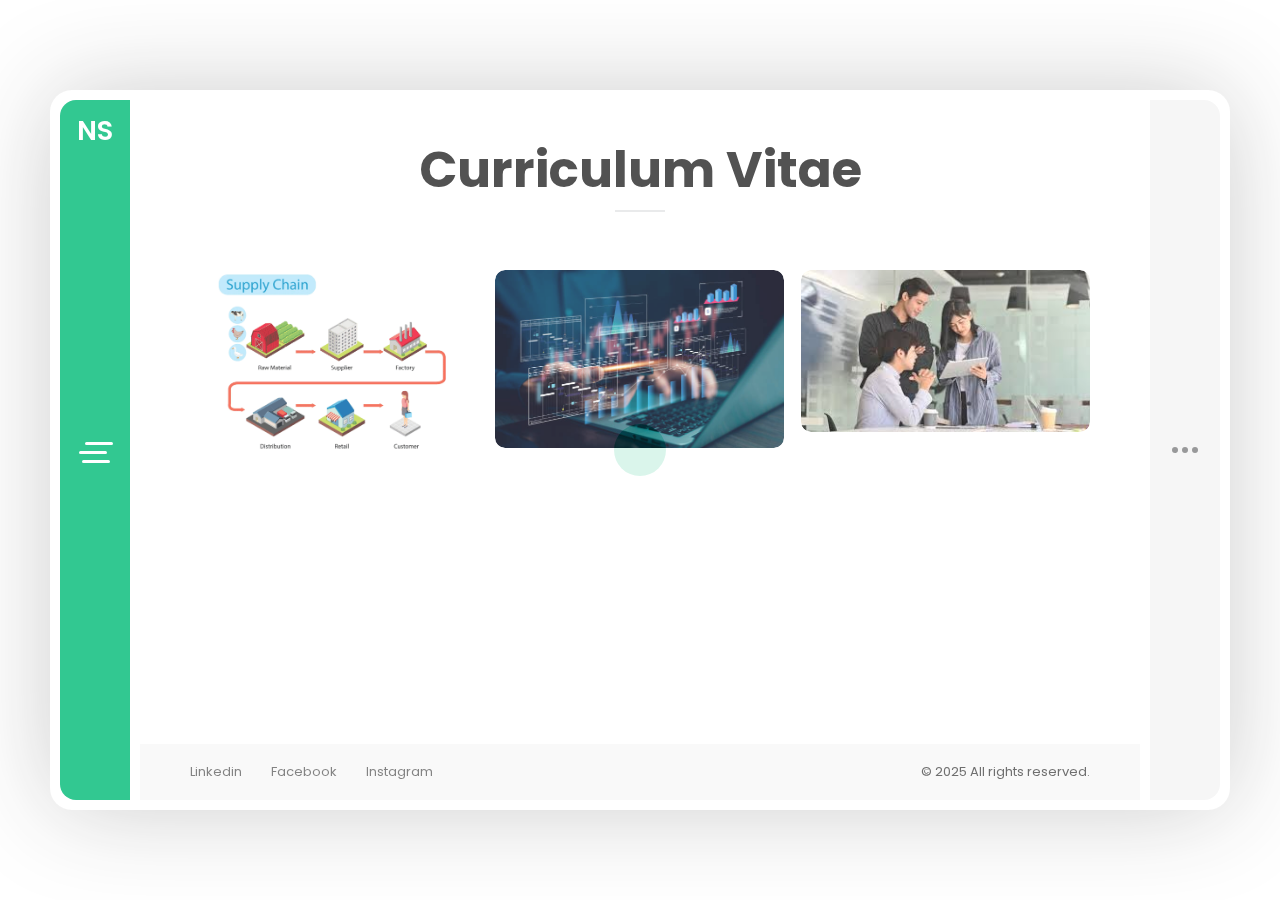
<file: cv.html>
<!DOCTYPE html>
<html lang="en" class="no-js">
  <head>
    <meta charset="UTF-8" />
    <meta http-equiv="X-UA-Compatible" content="IE=edge"> 
    <title>Lintang Resume</title>
    <meta name="viewport" content="width=device-width, initial-scale=1, maximum-scale=1, user-scalable=no">
    <link rel="shortcut icon" href="favicon.ico">

    <!-- SEO Lintang -->
    <meta name="description" content="Portofolio Nurlintang - Menampilkan keahlian di bidang data analysis, pengembangan sistem, dan manajemen portofolio forex dengan drawdown rendah.">
    <meta name="keywords" content="Portofolio, Nurlintang, Data Analysis, Google Cloud, Forex Trading, Sistem Informasi, Optimasi Operasional">
    <meta name="author" content="Nurlintang Asriono">

    <meta property="og:title" content="Portofolio Nurlintang - Data Analysis & Forex Trading">
    <meta property="og:description" content="Lihat keahlian saya dalam analisis data, sistem informasi, dan pengelolaan portofolio forex dengan risiko terkendali.">
    <meta property="og:image" content="https://nurlintang.github.io/portofolio-Nurlintang/img/profile_image.jpg">
    <meta property="og:url" content="https://nurlintang.github.io/portofolio-Nurlintang/">
    <meta property="og:type" content="website">
    <!-- SEO Lintang -->

    <link rel="stylesheet" href="css/normalize.css" type="text/css">
    <link rel="stylesheet" href="css/bootstrap.min.css" type="text/css">
    <link rel="stylesheet" href="css/animations.css" type="text/css">
    <link rel="stylesheet" href="css/owl.carousel.css" type="text/css">
    <link rel="stylesheet" href="css/magnific-popup.css" type="text/css">
    <link rel="stylesheet" href="css/dlmenu.css" type="text/css">
    <link rel="stylesheet" href="css/main.css" type="text/css">
  </head>

  <body>

    <div class="lm-animated-bg"></div>
    
    <!-- Loading animation -->
    <div class="preloader">
      <div class="preloader-animation">
        <div class="preloader-spinner">
        </div>
      </div>
    </div>
    <!-- /Loading animation -->

    <!-- Page Wrapper -->
    <div class="page-wrapper bg-move-effect">
      <div class="page-content site-content">

        <!-- Site Header -->
        <header id="site_header" class="header">
          <div class="header-content">
            <!-- Menu Button Icon -->
            <div class="menu-button">
              <span></span>
              <span></span>
              <span></span>
            </div>
            <!-- /Menu Button Icon -->
                
            <!-- Personal Photo or Site Logo -->
            <!--<div class="header-photo">
              <a href="index.html">
                <img src="./img/profile_img.jpg" alt="image">
              </a>
            </div>-->
            <!-- /Personal Photo or Site Logo -->

            <!-- Text Logo -->
            <div class="header-titles">
              <a href="index.html">
                <h2>NS</h2>
              </a>
            </div>
            <!-- Text Logo -->
          </div>
          
          <!-- Site Main Menu & Profile Card -->
          <div class="site-menu profile-card-on flex-v-align dl-menuwrapper">
            <!-- Profile Card -->
            <div class="profile-card flex-v-align">
              <div class="profile-card-block">
                <!-- Profile Photo -->
                <div class="profile-img">
                  <a href="index.html">
                    <img src="./img/foto_utama.jpg" alt="image">
                  </a>
                </div>
                <!-- /Profile Photo -->
                
                <!-- Profile Titles -->
                <a href="#">
                  <h3 class="site-title">Nurlintang Asriono S.</h3>
                </a>
                            
                <h5 class="site-subtitle">Industrial Engineering</h5>
                <!-- /Profile Titles -->
                
                <!-- Social Links -->
                <div class="social-links">
                  <ul>
                    <li>
                      <a href="https://www.linkedin.com/in/nurlintang-asriono-sudarmawan-40078816b/" target="_blank">
                        <i class="fab fa-linkedin"></i>
                      </a>
                    </li>
                    
                    <li>
                      <a href="https://www.facebook.com/lintang.asriono?locale=id_ID" target="_blank">
                        <i class="fab fa-facebook-f"></i>
                      </a>
                    </li>
                    
                    <li>
                      <a href="https://www.instagram.com/lintangasriono/" target="_blank">
                        <i class="fab fa-instagram"></i>
                      </a>
                    </li>
                  </ul>
                </div>
                <!-- /Social Links -->
              </div>
            </div>
            <!-- /Profile Card -->

            <!-- Main Menu -->
            <ul class="alan-classic-menu main-menu dl-menu dl-menuopen">
              <li class="menu-item">
                <a href="index.html">About Me</a>
              </li>
              
              <li class="menu-item">
                <a href="resume.html">Resume</a>
              </li>

              <li class="menu-item">
                <a href="portfolio.html">Portfolio</a>
              </li>

              <li class="menu-item">
                <a href="cv.html">CV</a>
              </li>
              
              <li class="menu-item">
                <a href="contact.html">Contact</a>
              </li>
            </ul>
            <!-- /Main Menu -->
          </div>
          <!-- /Site Main Menu & Profile Card -->
        </header>
        <!-- /Site Header -->

        <!-- Right Sidebar -->
        <div class="r-sidebar">
          <div class="sidebar-button">
            <span></span>
            <span></span>
            <span></span>
          </div>
        </div>
        
        <div id="blog-sidebar" class="blog-sidebar">
          <div class="blog-sidebar-content clearfix">
            <div class="sidebar-item">
              <div class="sidebar-title">
                <h4>Recent Posts</h4>
              </div>
              <ul>
                <li>
                  <a href="portfolio.html#/portfolio-project-data-mining">Proyek Data Mining</a>
                </li>
                
                <li>
                  <a href="portfolio.html#/portfolio-project-machine-learning">Proyek Machine Learning</a>
                </li>
                
                <li>
                  <a href="portfolio.html#/portfolio-project-modul-logpem">Modul Pembelajaran Praktikum</a>
                </li>
                
                <li>
                  <a href="portfolio.html#/portfolio-project-mcdm">Multi Criteria Decision Making Metode AHP & TOPSIS</a>
                </li>
                
                <li>
                  <a href="portfolio.html#/portfolio-project-pertamina">Analisis Pengadaan PT Pertamina RU-VI</a>
                </li>

                <li>
                  <a href="portfolio.html#/portfolio-project-website-tupen">Website Tugas Pendahuluan</a>
                </li>
              </ul>
            </div>
          </div>
        </div>
        <!-- /Right Sidebar -->

        <!-- Page Content -->
        <div class="content-area single-page-area" data-animation="animated-section-rotateRoomBottomIn">
          <div class="single-page-content">
            <div class="content-wrapper">
              <div class="page-title">
                <h1>Curriculum Vitae</h1>
              </div>

              <article class="page type-page">
                <div class="entry-content">

                  <div class="row">
                    <div class=" col-xs-12 col-sm-12 ">
                      <!-- CV Content -->
                      <div id="portfolio_content_q" class="portfolio-content">
                        <!-- CV Grid -->
                        <div class="portfolio-grid three-columns shuffle">

                          <!-- CV Supply Chain Management -->
                          <figure class="item standard">
                            <a href="./CV/Nurlintang Asriono Sudarmawan_Supply Chain_Resume.pdf" target="_blank">
                              <div class="portfolio-item-img">
                                <img src="img/portfolio/scm.png" alt="Full Project 1" title="" />
                              </div>

                              <div class="project-desc">
                                <div class="project-desc-text">
                                  <h4 class="name">CV Supply Chain Management</h4>
                                  <span class="category">Detailed</span>
                                </div>
                              </div>
                            </a>
                          </figure>
                          <!-- CV Supply Chain Management -->

                          <!-- CV Data Analyst -->
                          <figure class="item standard">
                            <a href="./CV/Nurlintang Asriono Sudarmawan_Data Analyst_Resume.pdf" target="_blank">
                              <div class="portfolio-item-img">
                                <img src="./img/portfolio/data_analyst.png" alt="Full Project 2" title="" />
                              </div>

                              <div class="project-desc">
                                <div class="project-desc-text">
                                  <h4 class="name">CV Data Analyst</h4>
                                  <span class="category">Detailed</span>
                                </div>
                              </div>
                            </a>
                          </figure>
                          <!-- CV Data Analyst -->

                          <!-- CV Management Trainee -->
                          <figure class="item standard">
                            <a href="./CV/Nurlintang Asriono Sudarmawan_Supply Chain_Resume.pdf" target="_blank">
                              <div class="portfolio-item-img">
                                <img src="./img/portfolio/mt.png" alt="Full Project 3" title="" />
                              </div>

                              <div class="project-desc">
                                <div class="project-desc-text">
                                  <h4 class="name">CV Management Trainee</h4>
                                  <span class="category">Detailed</span>
                                </div>
                              </div>
                            </a>
                          </figure>
                          <!-- CV Management Trainee -->

                        </div>
                        <!-- CV Content -->
                      </div>
                    </div>
                  </div>
                </div>
              </article>
            </div>
          </div>

          <!-- /Footer -->
          <footer class="site-footer clearfix">
            <div class="footer-social">
              <ul class="footer-social-links">
                <li>
                  <a href="https://www.linkedin.com/in/nurlintang-asriono-sudarmawan-40078816b/" target="_blank">Linkedin</a>
                </li>
                <li>
                  <a href="https://www.facebook.com/lintang.asriono?locale=id_ID" target="_blank">Facebook</a>
                </li>
                <li>
                  <a href="https://www.instagram.com/lintangasriono/" target="_blank">Instagram</a>
                </li>
              </ul>
            </div>
        
            <div class="footer-copyrights">
              <p>© 2025 All rights reserved.</p>
            </div>
          </footer>
          <!-- /Footer -->
        </div>
        <!-- /Page Content -->
      </div>
    </div>
    <!-- /Page Wrapper -->

    <script src="js/jquery-2.1.3.min.js"></script>
    <script src="js/modernizr.custom.js"></script>
    <script src="js/imagesloaded.pkgd.min.js"></script>
    <script src='https://www.google.com/recaptcha/api.js'></script>
    <script src="js/bootstrap.min.js"></script>
    <script src='js/jquery.shuffle.min.js'></script>
    <script src='js/masonry.pkgd.min.js'></script>
    <script src='js/owl.carousel.min.js'></script>
    <script src="js/jquery.magnific-popup.min.js"></script>
    <script src="js/jquery.dlmenu.js"></script>
    <script src="js/validator.js"></script>
    <script src="js/main.js"></script>
  </body>
</html>
</file>
<file: css/dlmenu.css>
.dl-menuwrapper {
	width: 100%;
	float: left;
	position: relative;
	-webkit-perspective: 1000px;
	perspective: 1000px;
	-webkit-perspective-origin: 50% 200%;
	perspective-origin: 50% 200%;
}

.dl-menuwrapper ul {
	padding: 0;
	list-style: none;
	-webkit-transform-style: preserve-3d;
	transform-style: preserve-3d;
}

.dl-menuwrapper li {
	position: relative;
}

.dl-menuwrapper li:not(.dl-back) > a:not(:only-child):after {
	position: absolute;
    float: right;
    right: -15px;
    top: 50%;
    font-family: FontAwesome;
    margin-top: -12px;
    speak: none;
    -webkit-font-smoothing: antialiased;
    content: "\f105";
    z-index: 1;
}

.dl-back > a {
    background-color: #fcfcfc;
}

.dl-menuwrapper .dl-menu {
	margin: 0;
	width: 100%;
	opacity: 0;
	pointer-events: none;
	-webkit-transform: translateY(10px);
	transform: translateY(10px);
	-webkit-backface-visibility: hidden;
	backface-visibility: hidden;
}

.dl-menuwrapper .dl-menu.dl-menu-toggle {
	transition: all 0.3s ease;
}

.dl-menuwrapper .dl-menu.dl-menuopen {
	opacity: 1;
	pointer-events: auto;
	-webkit-transform: translateY(0px);
	transform: translateY(0px);
}

.dl-menuwrapper li .sub-menu {
	display: none;
	margin: 0;
}

/* 
When a submenu is openend, we will hide all li siblings.
For that we give a class to the parent menu called "dl-subview".
We also hide the submenu link. 
The opened submenu will get the class "dl-subviewopen".
All this is done for any sub-level being entered.
*/
.dl-menu.dl-subview li,
.dl-menu.dl-subview li.dl-subviewopen > a,
.dl-menu.dl-subview li.dl-subview > a {
	display: none;
}

.dl-menu.dl-subview li.dl-subview,
.dl-menu.dl-subview li.dl-subview .sub-menu,
.dl-menu.dl-subview li.dl-subviewopen,
.dl-menu.dl-subview li.dl-subviewopen > .sub-menu,
.dl-menu.dl-subview li.dl-subviewopen > .sub-menu > li {
	display: block;
}

/* Dynamically added submenu outside of the menu context */
.dl-menuwrapper > .sub-menu {
	position: absolute;
	width: 100%;
	top: 50px;
	left: 0;
	margin: 0;
}

/* Animation classes for moving out and in */

.dl-menu.dl-animate-out-1 {
	-webkit-animation: MenuAnimOut1 0.4s;
	animation: MenuAnimOut1 0.4s;
}

.dl-menu.dl-animate-out-2 {
	-webkit-animation: MenuAnimOut2 0.3s ease-in-out;
	animation: MenuAnimOut2 0.3s ease-in-out;
}

.dl-menu.dl-animate-out-3 {
	-webkit-animation: MenuAnimOut3 0.4s ease;
	animation: MenuAnimOut3 0.4s ease;
}

.dl-menu.dl-animate-out-4 {
	-webkit-animation: MenuAnimOut4 0.4s ease;
	animation: MenuAnimOut4 0.4s ease;
}

.dl-menu.dl-animate-out-5 {
	-webkit-animation: MenuAnimOut5 0.4s ease;
	animation: MenuAnimOut5 0.4s ease;
}

@-webkit-keyframes MenuAnimOut1 {
	0% { }
	50% {
		-webkit-transform: translateZ(-250px) rotateY(30deg);
	}
	75% {
		-webkit-transform: translateZ(-372.5px) rotateY(15deg);
		opacity: .5;
	}
	100% {
		-webkit-transform: translateZ(-500px) rotateY(0deg);
		opacity: 0;
	}
}

@-webkit-keyframes MenuAnimOut2 {
	0% { }
	100% {
		-webkit-transform: translateX(-100%);
		opacity: 0;
	}
}

@-webkit-keyframes MenuAnimOut3 {
	0% { }
	100% {
		-webkit-transform: translateZ(300px);
		opacity: 0;
	}
}

@-webkit-keyframes MenuAnimOut4 {
	0% { }
	100% {
		-webkit-transform: translateZ(-300px);
		opacity: 0;
	}
}

@-webkit-keyframes MenuAnimOut5 {
	0% { }
	100% {
		-webkit-transform: translateY(40%);
		opacity: 0;
	}
}

@keyframes MenuAnimOut1 {
	0% { }
	50% {
		-webkit-transform: translateZ(-250px) rotateY(30deg);
		transform: translateZ(-250px) rotateY(30deg);
	}
	75% {
		-webkit-transform: translateZ(-372.5px) rotateY(15deg);
		transform: translateZ(-372.5px) rotateY(15deg);
		opacity: .5;
	}
	100% {
		-webkit-transform: translateZ(-500px) rotateY(0deg);
		transform: translateZ(-500px) rotateY(0deg);
		opacity: 0;
	}
}

@keyframes MenuAnimOut2 {
	0% { }
	100% {
		-webkit-transform: translateX(-100%);
		transform: translateX(-100%);
		opacity: 0;
	}
}

@keyframes MenuAnimOut3 {
	0% { }
	100% {
		-webkit-transform: translateZ(300px);
		transform: translateZ(300px);
		opacity: 0;
	}
}

@keyframes MenuAnimOut4 {
	0% { }
	100% {
		-webkit-transform: translateZ(-300px);
		transform: translateZ(-300px);
		opacity: 0;
	}
}

@keyframes MenuAnimOut5 {
	0% { }
	100% {
		-webkit-transform: translateY(40%);
		transform: translateY(40%);
		opacity: 0;
	}
}

.dl-menu.dl-animate-in-1 {
	-webkit-animation: MenuAnimIn1 0.3s;
	animation: MenuAnimIn1 0.3s;
}

.dl-menu.dl-animate-in-2 {
	-webkit-animation: MenuAnimIn2 0.3s ease-in-out;
	animation: MenuAnimIn2 0.3s ease-in-out;
}

.dl-menu.dl-animate-in-3 {
	-webkit-animation: MenuAnimIn3 0.4s ease;
	animation: MenuAnimIn3 0.4s ease;
}

.dl-menu.dl-animate-in-4 {
	-webkit-animation: MenuAnimIn4 0.4s ease;
	animation: MenuAnimIn4 0.4s ease;
}

.dl-menu.dl-animate-in-5 {
	-webkit-animation: MenuAnimIn5 0.4s ease;
	animation: MenuAnimIn5 0.4s ease;
}

@-webkit-keyframes MenuAnimIn1 {
	0% {
		-webkit-transform: translateZ(-500px) rotateY(0deg);
		opacity: 0;
	}
	20% {
		-webkit-transform: translateZ(-250px) rotateY(30deg);
		opacity: 0.5;
	}
	100% {
		-webkit-transform: translateZ(0px) rotateY(0deg);
		opacity: 1;
	}
}

@-webkit-keyframes MenuAnimIn2 {
	0% {
		-webkit-transform: translateX(-100%);
		opacity: 0;
	}
	100% {
		-webkit-transform: translateX(0px);
		opacity: 1;
	}
}

@-webkit-keyframes MenuAnimIn3 {
	0% {
		-webkit-transform: translateZ(300px);
		opacity: 0;
	}
	100% {
		-webkit-transform: translateZ(0px);
		opacity: 1;
	}
}

@-webkit-keyframes MenuAnimIn4 {
	0% {
		-webkit-transform: translateZ(-300px);
		opacity: 0;
	}
	100% {
		-webkit-transform: translateZ(0px);
		opacity: 1;
	}
}

@-webkit-keyframes MenuAnimIn5 {
	0% {
		-webkit-transform: translateY(40%);
		opacity: 0;
	}
	100% {
		-webkit-transform: translateY(0);
		opacity: 1;
	}
}

@keyframes MenuAnimIn1 {
	0% {
		-webkit-transform: translateZ(-500px) rotateY(0deg);
		transform: translateZ(-500px) rotateY(0deg);
		opacity: 0;
	}
	20% {
		-webkit-transform: translateZ(-250px) rotateY(30deg);
		transform: translateZ(-250px) rotateY(30deg);
		opacity: 0.5;
	}
	100% {
		-webkit-transform: translateZ(0px) rotateY(0deg);
		transform: translateZ(0px) rotateY(0deg);
		opacity: 1;
	}
}

@keyframes MenuAnimIn2 {
	0% {
		-webkit-transform: translateX(-100%);
		transform: translateX(-100%);
		opacity: 0;
	}
	100% {
		-webkit-transform: translateX(0px);
		transform: translateX(0px);
		opacity: 1;
	}
}

@keyframes MenuAnimIn3 {
	0% {
		-webkit-transform: translateZ(300px);
		transform: translateZ(300px);
		opacity: 0;
	}
	100% {
		-webkit-transform: translateZ(0px);
		transform: translateZ(0px);
		opacity: 1;
	}
}

@keyframes MenuAnimIn4 {
	0% {
		-webkit-transform: translateZ(-300px);
		transform: translateZ(-300px);
		opacity: 0;
	}
	100% {
		-webkit-transform: translateZ(0px);
		transform: translateZ(0px);
		opacity: 1;
	}
}

@keyframes MenuAnimIn5 {
	0% {
		-webkit-transform: translateY(40%);
		transform: translateY(40%);
		opacity: 0;
	}
	100% {
		-webkit-transform: translateY(0);
		transform: translateY(0);
		opacity: 1;
	}
}

.dl-menuwrapper > .sub-menu.dl-animate-in-1 {
	-webkit-animation: SubMenuAnimIn1 0.4s ease;
	animation: SubMenuAnimIn1 0.4s ease;
}

.dl-menuwrapper > .sub-menu.dl-animate-in-2 {
	-webkit-animation: SubMenuAnimIn2 0.3s ease-in-out;
	animation: SubMenuAnimIn2 0.3s ease-in-out;
}

.dl-menuwrapper > .sub-menu.dl-animate-in-3 {
	-webkit-animation: SubMenuAnimIn3 0.4s ease;
	animation: SubMenuAnimIn3 0.4s ease;
}

.dl-menuwrapper > .sub-menu.dl-animate-in-4 {
	-webkit-animation: SubMenuAnimIn4 0.4s ease;
	animation: SubMenuAnimIn4 0.4s ease;
}

.dl-menuwrapper > .sub-menu.dl-animate-in-5 {
	-webkit-animation: SubMenuAnimIn5 0.4s ease;
	animation: SubMenuAnimIn5 0.4s ease;
}

@-webkit-keyframes SubMenuAnimIn1 {
	0% {
		-webkit-transform: translateX(50%);
		opacity: 0;
	}
	100% {
		-webkit-transform: translateX(0px);
		opacity: 1;
	}
}

@-webkit-keyframes SubMenuAnimIn2 {
	0% {
		-webkit-transform: translateX(100%);
		opacity: 0;
	}
	100% {
		-webkit-transform: translateX(0px);
		opacity: 1;
	}
}

@-webkit-keyframes SubMenuAnimIn3 {
	0% {
		-webkit-transform: translateZ(-300px);
		opacity: 0;
	}
	100% {
		-webkit-transform: translateZ(0px);
		opacity: 1;
	}
}

@-webkit-keyframes SubMenuAnimIn4 {
	0% {
		-webkit-transform: translateZ(300px);
		opacity: 0;
	}
	100% {
		-webkit-transform: translateZ(0px);
		opacity: 1;
	}
}

@-webkit-keyframes SubMenuAnimIn5 {
	0% {
		-webkit-transform: translateZ(-200px);
		opacity: 0;
	}
	100% {
		-webkit-transform: translateZ(0);
		opacity: 1;
	}
}

@keyframes SubMenuAnimIn1 {
	0% {
		-webkit-transform: translateX(50%);
		transform: translateX(50%);
		opacity: 0;
	}
	100% {
		-webkit-transform: translateX(0px);
		transform: translateX(0px);
		opacity: 1;
	}
}

@keyframes SubMenuAnimIn2 {
	0% {
		-webkit-transform: translateX(100%);
		transform: translateX(100%);
		opacity: 0;
	}
	100% {
		-webkit-transform: translateX(0px);
		transform: translateX(0px);
		opacity: 1;
	}
}

@keyframes SubMenuAnimIn3 {
	0% {
		-webkit-transform: translateZ(-300px);
		transform: translateZ(-300px);
		opacity: 0;
	}
	100% {
		-webkit-transform: translateZ(0px);
		transform: translateZ(0px);
		opacity: 1;
	}
}

@keyframes SubMenuAnimIn4 {
	0% {
		-webkit-transform: translateZ(300px);
		transform: translateZ(300px);
		opacity: 0;
	}
	100% {
		-webkit-transform: translateZ(0px);
		transform: translateZ(0px);
		opacity: 1;
	}
}

@keyframes SubMenuAnimIn5 {
	0% {
		-webkit-transform: translateZ(-200px);
		transform: translateZ(-200px);
		opacity: 0;
	}
	100% {
		-webkit-transform: translateZ(0);
		transform: translateZ(0);
		opacity: 1;
	}
}

.dl-menuwrapper > .sub-menu.dl-animate-out-1 {
	-webkit-animation: SubMenuAnimOut1 0.4s ease;
	animation: SubMenuAnimOut1 0.4s ease;
}

.dl-menuwrapper > .sub-menu.dl-animate-out-2 {
	-webkit-animation: SubMenuAnimOut2 0.3s ease-in-out;
	animation: SubMenuAnimOut2 0.3s ease-in-out;
}

.dl-menuwrapper > .sub-menu.dl-animate-out-3 {
	-webkit-animation: SubMenuAnimOut3 0.4s ease;
	animation: SubMenuAnimOut3 0.4s ease;
}

.dl-menuwrapper > .sub-menu.dl-animate-out-4 {
	-webkit-animation: SubMenuAnimOut4 0.4s ease;
	animation: SubMenuAnimOut4 0.4s ease;
}

.dl-menuwrapper > .sub-menu.dl-animate-out-5 {
	-webkit-animation: SubMenuAnimOut5 0.4s ease;
	animation: SubMenuAnimOut5 0.4s ease;
}

@-webkit-keyframes SubMenuAnimOut1 {
	0% {
		-webkit-transform: translateX(0%);
		opacity: 1;
	}
	100% {
		-webkit-transform: translateX(50%);
		opacity: 0;
	}
}

@-webkit-keyframes SubMenuAnimOut2 {
	0% {
		-webkit-transform: translateX(0%);
		opacity: 1;
	}
	100% {
		-webkit-transform: translateX(100%);
		opacity: 0;
	}
}

@-webkit-keyframes SubMenuAnimOut3 {
	0% {
		-webkit-transform: translateZ(0px);
		opacity: 1;
	}
	100% {
		-webkit-transform: translateZ(-300px);
		opacity: 0;
	}
}

@-webkit-keyframes SubMenuAnimOut4 {
	0% {
		-webkit-transform: translateZ(0px);
		opacity: 1;
	}
	100% {
		-webkit-transform: translateZ(300px);
		opacity: 0;
	}
}

@-webkit-keyframes SubMenuAnimOut5 {
	0% {
		-webkit-transform: translateZ(0);
		opacity: 1;
	}
	100% {
		-webkit-transform: translateZ(-200px);
		opacity: 0;
	}
}

@keyframes SubMenuAnimOut1 {
	0% {
		-webkit-transform: translateX(0%);
		transform: translateX(0%);
		opacity: 1;
	}
	100% {
		-webkit-transform: translateX(50%);
		transform: translateX(50%);
		opacity: 0;
	}
}

@keyframes SubMenuAnimOut2 {
	0% {
		-webkit-transform: translateX(0%);
		transform: translateX(0%);
		opacity: 1;
	}
	100% {
		-webkit-transform: translateX(100%);
		transform: translateX(100%);
		opacity: 0;
	}
}

@keyframes SubMenuAnimOut3 {
	0% {
		-webkit-transform: translateZ(0px);
		transform: translateZ(0px);
		opacity: 1;
	}
	100% {
		-webkit-transform: translateZ(-300px);
		transform: translateZ(-300px);
		opacity: 0;
	}
}

@keyframes SubMenuAnimOut4 {
	0% {
		-webkit-transform: translateZ(0px);
		transform: translateZ(0px);
		opacity: 1;
	}
	100% {
		-webkit-transform: translateZ(300px);
		transform: translateZ(300px);
		opacity: 0;
	}
}

@keyframes SubMenuAnimOut5 {
	0% {
		-webkit-transform: translateZ(0);
		transform: translateZ(0);
		opacity: 1;
	}
	100% {
		-webkit-transform: translateZ(-200px);
		transform: translateZ(-200px);
		opacity: 0;
	}
}

/* No JS Fallback */
.no-js .dl-menuwrapper .dl-menu {
	position: relative;
	opacity: 1;
	-webkit-transform: none;
	transform: none;
}

.no-js .dl-menuwrapper li .sub-menu {
	display: block;
}

.no-js .dl-menuwrapper li.dl-back {
	display: none;
}

.no-js .dl-menuwrapper li > a:not(:only-child) {
	background: rgba(0,0,0,0.1);
}

.no-js .dl-menuwrapper li > a:not(:only-child):after {
	content: '';
}

/* Colors for demos */
</file>
<file: css/main.css>
/*
* Theme Name: Alan - Resume / CV / vCard HTML Template
* Author: lmpixels
* Author URL: http://themeforest.net/user/lmpixels
* Version: 1.0.0
*/

/* =============================================================================

1. General styles (Buttons, Inputs, Typography)
2. Page loadig animation
3. Page container
4. Site header (Panel with logo & navigation)
5. Site content
6. Pages
7. Sliders (testimonials & portfolio carousels)
8. Portfolio Full info page
9. Single Page Layout (Blog Post page ...)
10. Blog
11. 404 Page
12. Footer
13. Home page
14. Media Queries
15. Elements 

============================================================================= */

/* Google fonts */
@import url('https://fonts.googleapis.com/css?family=Poppins:200,200i,300,300i,400,400i,500,500i,600,600i,700,700i');

/* Linear Icons Font */
@import url('./fonts/linear-icons-font/style.css');

/* FontAwesome Free Icons Font */
@import url('./fonts/fontawesome-free-5.12.1-web/css/all.min.css');

@import url('./fonts/linecons/style.css');

/* ============================================================================= 
1. General styles
============================================================================= */

html {
  position: fixed;
  margin: 0;
  width: 100%;
  height: 100%;
  min-height: 100%;
  overflow: hidden;
}

body {
  position: fixed;
  margin: 0;
  width: 100%;
  height: 100%;
  min-height: 100%;
  scroll-behavior: smooth;
  text-rendering: optimizeSpeed;
  line-height: 1.5;
  font-size: 15px;
  font-family: 'Poppins', Helvetica, sans-serif;
  line-height: 1.65em;
  overflow: hidden;
  color: #555;
  background-repeat: no-repeat;
  background-position: center;
  background-position: 50% 50%;
  background-size: cover;
}

.add-prespective {
  -webkit-perspective: 1200px;
  -moz-perspective: 1200px;
  perspective: 1200px;
}

body.ajax-page-visible {
  overflow: hidden;
  -webkit-backface-visibility: hidden;
  -moz-backface-visibility: hidden;
  backface-visibility: hidden;
  -webkit-perspective: 1500px;
  -moz-perspective: 1500px;
  perspective: 1500px;
}

.transition {
  -webkit-transition: all .2s;
  -moz-transition: all .2s;
  -o-transition: all .2s;
  -ms-transition: all .2s;
  transition: all .2s;
}

a {
  color: #0ebe7e;
  text-decoration: none;
  outline: none;
  -webkit-transition: all .3s ease-in-out;
  -moz-transition: all .3s ease-in-out;
  -o-transition: all .3s ease-in-out;
  -ms-transition: all .3s ease-in-out;
  transition: all .3s ease-in-out;
}

a:hover {
  color: #FF9800;
  text-decoration: none;
  outline: none;
}

a:focus {
  outline: 0;
  text-decoration: none;
}

h1, h2, h3, h4, h5, h6 {
    font-family: Poppins, Helvetica, sans-serif;
    font-weight: 600;
    font-style: normal;
    color: #333;
}

h1 {
  font-size: 32px;
}

h2 {
  font-size: 27px;
}

h3 {
  font-size: 21px;
}

h4 {
  font-size: 18px;
}

h5 {
  font-size: 16px;
}

h6 {
  font-size: 14px;
}

p {
    font-size: 14px;
    color: #555;
    margin: 0 0 10px;
}

p.lead {
  font-size: 18px;
  margin: 25px 0;
}

ol, ul {
    padding: 0 0 0 40px;
    margin: 1em 0;
}

ol ol, ol ul, ul ol, ul ul {
  margin: 1em 0;
}

dd {
    margin: 0 0 24px;
}

img {
  vertical-align: bottom;
  max-width: 100%;
  height: auto;
  border: 0;
  -ms-interpolation-mode: bicubic;
}

code {
  color: #ee4747;
}

kbd {
  background-color: #222;
  border-radius: 0;
}

.fw-page-builder-content .fw-container {
  padding-left: 0;
  padding-right: 0;
}

.mobile-visible {
  display: none;
  visibility: hidden;
}

.mobile-hidden {
  display: block;
  visibility: visible;
}

/* Form controls */
.contact-form {
  position: relative;
  z-index: 1;
}
.form-group {
  position: relative;
  margin: 0 0 21.5px;
}
.form-control,
.form-control:focus {
  height: 42px;
}

.form-control,
.form-control:focus,
.has-error .form-control,
.has-error .form-control:focus,
input[type="search"],
input[type="password"],
input[type="text"] {
  position: relative;
  border: 2px solid #ced4da;
  border-radius: 4px;
  display: block;
  font-size: 1em;
  margin: 0;
  padding: 10px 25px 10px 12px;
  width: 100%;
  min-width: 100%;
  background: 0 0;
  text-align: left;
  color: inherit;
  -webkit-box-shadow: none;
  -moz-box-shadow: none;
  box-shadow: none;
  outline: none;
  font-family: 'Poppins', Helvetica, sans-serif;
}

.form-control,
.form-control:focus,
.has-error .form-control,
.has-error .form-control:focus,
input[type="search"],
input[type="password"],
input[type="text"],
.header-search input.form-control {
  -webkit-transform: translateZ(0);
  -moz-transform: translateZ(0);
  transform: translateZ(0);
}

textarea.form-control, textarea.form-control:focus {
  height: auto;
}

.form-control + .form-control-border {
  content: "";
  position: absolute;
  z-index: -1;
  left: 0;
  right: 100%;
  bottom: 0;
  border-radius: 1;
  top: 0;
  opacity: 0;
  background: transparent !important;
  border: 1px solid #0ebe7e;
  border-right-width: 0;
  height: 100%;
  -webkit-transition: all 0.3s ease-in-out;
  -moz-transition: all 0.3s ease-in-out;
  -o-transition: all 0.3s ease-in-out;
  -ms-transition: all 0.3s ease-in-out;
  transition: all 0.3s ease-in-out;
}

.form-control:focus + .form-control-border {
  left: 0;
  right: 0;
  height:100%;
  z-index: 1;
  opacity: 1;
  border-right-width: 1px;
}

.has-error .form-control + .form-control-border {
  border-color: #ff4c4c;
  background-color: transparent;
}

.form-group label {
  position: absolute;
  top: 10px;
  left: 15px;
  z-index: -1;
  color: #a5a6a7;
  transition: 0.3s;
}

.form-group:not(.form-group-checkbox) .form-control:focus ~ label,
.form-group.form-group-focus:not(.form-group-checkbox) .form-control ~ label {
  color: #0ebe7e;
  top: -20px;
  left: 0;
  z-index: 1;
  font-size: 13px;
}

.form-control, .form-control:focus, .has-error .form-control, .has-error .form-control:focus, input[type="search"], input[type="password"], input[type="text"], .header-search input.form-control {
    -webkit-transform: translateZ(0);
    -moz-transform: translateZ(0);
    transform: translateZ(0);
}

/* Placeholders */
.form-control::-moz-placeholder {
  color: #adadac;
}

.form-control:-ms-input-placeholder {
  color: #adadac;
}

.form-control::-webkit-input-placeholder {
  color: #adadac;
}
/* /Placeholders */

.form-group .help-block {
  position: absolute;
  display: inline-block;
  padding: 0px 5px;
  right: 0;
  font-size: 0.8em;
  line-height: 1.75em;
  margin: -2px 0 0 10px;
  color: #fff;
  background: #ff4e4e;
  z-index: 1;
}

.form-group .help-block:after {
  content: " ";
  position: absolute;
  left: 5px;
  bottom: 100%;
  width: 0;
  height: 0;
  border-bottom: 10px solid #ff4e4e;
  border-right: 10px solid transparent;
}
.form-group .help-block:empty {
  display: none;
}

.form-group-with-icon i {
  position: absolute;
  font-size: 16px;
  top: 13px;
  right: 13px;
  color: #d6d7d8;
}

.form-group-with-icon.form-group-focus i {
  color: #0ebe7e;
}

.form-group.form-group-w-checkbox {
  padding-top: 0;
  padding-bottom: 8px;
  margin-bottom: 17px;
}

.form-group-with-icon.form-group-w-checkbox {
  padding-top: 8px;
  padding-left: 52px;
  margin-bottom: 25px;
}

.form-group .form-control-checkbox + label,
.form-group.form-group-focus .form-control-checkbox + label {
  position: relative;
  display: inline;
  left: 0;
  top: 0;
  font-size: 1em;
  opacity: 1;
}

.form-group .form-control-checkbox,
.form-group.form-group-focus .form-control-checkbox {
  display: inline-block;
  width: auto;
  min-width: auto;
  height: auto;
  top: 2px;
}

.form-group.form-group-w-checkbox .help-block {
  top: 100%;
  left: 0;
  margin-left: 0;
}

.form-group.form-group-with-icon.form-group-w-checkbox .help-block {
  left: 52px;
}

.form-control ~ .form-control-border {
  content: "";
  position: absolute;
  z-index: -1;
  left: 0;
  right: 0;
  bottom: 0;
  border-radius: 4px;
  top: 0;
  opacity: 0;
  background: transparent;
  border: 2px solid #0ebe7e;
  border-right-width: 0;
  height: 100%;
  -webkit-transition: all 0.3s ease-in-out;
  -moz-transition: all 0.3s ease-in-out;
  -o-transition: all 0.3s ease-in-out;
  -ms-transition: all 0.3s ease-in-out;
  transition: all 0.3s ease-in-out;
}

.form-control:focus ~ .form-control-border {
  left: 0;
  right: 0;
  height: 100%;
  z-index: 1;
  opacity: 1;
  border-right-width: 2px;
}

select,
select:focus,
select:active {
  padding: 5px;
  border: 2px solid #ced4da;
  font-family: inherit;
  border-radius: 0;
  color: inherit;
  outline: 0;
}

.has-error .form-control ~ .form-control-border,
.elementor .has-error .form-control ~ .form-control-border {
  border-color: #ff4c4c;
}
/* /Form controls */

.no-padding {
  padding: 0;
}

.subpage-block {
  margin-bottom: 30px;
}

.text-rotation {
  display: block;
}

.center {
  text-align: center;
}

figure {
  max-width: 100%;
}

.hidden {
  display: none;
  visibility: hidden;
}

pre {
  display: block;
  padding: 9.5px;
  margin: 0 0 10px;
  line-height: 1.42857143;
  color: #333;
  word-break: break-all;
  word-wrap: break-word;
  background-color: #f8f8f8;
  border: 1px solid #d8d8d8;
  border-radius: 5px;
}

/* buttons */
.btn-primary,
.btn-secondary,
button,
input[type="button"],
input[type="submit"],
.wp-block-button .wp-block-button__link,
.elementor .btn-primary,
.elementor .btn-secondary {
  display: inline-block;
  position: relative;
  padding: .93em 2em;
  margin-bottom: .75em;
  margin-right: .25em;
  font-size: 1em;
  line-height: 1.23;
  border: 0;
  outline: 0;
  border: 0;
  color: #fff;
  text-shadow: none;
  background-color: #0ebe7e;
  border-radius: 0;
  font-family: 'Poppins', Helvetica, sans-serif;
  -webkit-transition: all 0.3s ease-in-out;
  -moz-transition: all 0.3s ease-in-out;
  -o-transition: all 0.3s ease-in-out;
  -ms-transition: all 0.3s ease-in-out;
  transition: all 0.3s ease-in-out;
  box-shadow: 0px 3px 32px 0px rgba(0,0,0,.15);
}

.btn-primary:last-child,
.btn-secondary:last-child,
button:last-child,
input[type="button"]:last-child,
input[type="submit"]:last-child,
.wp-block-button .wp-block-button__link:last-child {
  margin-right: 0;
}

.btn-primary:hover,
.btn-primary:focus,
button:hover,
button:focus,
.elementor .btn-primary:hover,
.elementor .btn-primary:focus,
input[type="button"]:hover,
input[type="button"]:focus,
input[type="submit"]:hover,
input[type="submit"]:focus {
  background-color: #111;
  color: #fff;
  border: 0;
}

.btn-secondary,
.elementor .btn-secondary {
  background-color: #fff;
  color: #555;
}

.btn-secondary:hover,
.btn-secondary:focus,
.elementor .btn-secondary:hover,
.elementor .btn-secondary:focus {
  color: #fff;
  background-color: #666768;
}

.mfp-container button {
  box-shadow: none;
}

button.mfp-close:hover, button.mfp-close:visited, button.mfp-close:focus, button.mfp-arrow:hover, button.mfp-arrow:visited, button.mfp-arrow:focus {
  border: 0;
}
/* / buttons */

.border-top {
  border-top: 2px solid #0ebe7e;
}

.border-bottom {
  border-bottom: 2px solid #0ebe7e;
}

/* Footer */
body > footer {
  position: fixed;
  bottom: 0;
  left: 0;
  right: 0;
}

/* copyrights block */
body > footer .copyrights {
  display: block;
  margin-bottom: 12px;
  text-align: center;
  font-size: 12px;
  color: #9e9e9e;
}
/* / copyrights block */
/* / Footer */

/* Alignment */

.alignleft {
  float: left;
  margin-right: 20px;
}

.alignright {
  float: right;
  margin-left: 20px;
}

.aligncenter {
  display: block;
  margin-left: auto;
  margin-right: auto;
}

.alignfull {
  margin-left: -100px;
  margin-right: -100px;
  min-width: calc(100% + 200px);
}

.alignwide {
  margin-left: -60px;
  margin-right: -60px;
  min-width: calc(100% + 120px);
}

blockquote.alignleft,
figure.wp-caption.alignleft,
img.alignleft {
  margin: 7px 24px 17px 0;
}

figure.wp-block-image,
.wp-block-image.alignnone {
  margin-top: 24px;
  margin-bottom: 24px;
}

blockquote.alignright,
figure.wp-caption.alignright,
img.alignright {
  margin: 7px 0 17px 24px;;
}

.wp-caption.alignright {
  margin: 7px 0 7px 14px;
}

blockquote.aligncenter {
  margin-top: 7px;
  margin-bottom: 7px;
}

img.aligncenter,
.wp-caption.aligncenter {
  margin-top: 24px;
  margin-bottom: 24px;
}

img.alignnone {
  margin-top: 14px;
  margin-bottom: 14px;
}

.site-content blockquote.alignleft,
.site-content blockquote.alignright {
  border-top: 1px solid rgba(0, 0, 0, 0.1);
  border-bottom: 1px solid rgba(0, 0, 0, 0.1);
  padding-top: 17px;
  width: 50%;
}

.site-content blockquote.alignleft p,
.site-content blockquote.alignright p {
  margin-bottom: 17px;
}

/* Assistive text */

.screen-reader-text {
  clip: rect(1px, 1px, 1px, 1px);
  position: absolute;
}

.screen-reader-text:focus {
  background-color: #f1f1f1;
  border-radius: 3px;
  box-shadow: 0 0 2px 2px rgba(0, 0, 0, 0.6);
  clip: auto;
  color: #21759b;
  display: block;
  font-size: 14px;
  font-weight: bold;
  height: auto;
  line-height: normal;
  padding: 15px 23px 14px;
  position: absolute;
  left: 5px;
  top: 5px;
  text-decoration: none;
  text-transform: none;
  width: auto;
  z-index: 100000; /* Above WP toolbar */
}

/* table */
table,
th,
td {
  border: 1px solid rgba(0, 0, 0, 0.1);
}

table {
  border-collapse: separate;
  border-spacing: 0;
  border-width: 1px 0 0 1px;
  margin-bottom: 24px;
  width: 100%;
}

caption,
th,
td {
  font-weight: normal;
  text-align: left;
}

th {
  border-width: 0 1px 1px 0;
  font-weight: bold;
  padding: .5em;
}

td {
  border-width: 0 1px 1px 0;
  padding: .5em;
}
/* /table */

.wp-block-separator {
  border: none;
  border-bottom: 2px solid #e5e5e5;
  margin: 1.65em auto;
}

.wp-block-separator.is-style-wide {
  border-bottom-width: 1px;
}

.wp-block-separator:not(.is-style-wide):not(.is-style-dots) {
  max-width: 100px;
}

pre.wp-block-verse {
  font-family: inherit;
  background: transparent;
  color: inherit;
  border: 0;
}

.vcentered {
  vertical-align: middle;
  width: 100%;
  align-items: center;
  display: flex;
  display: -ms-flexbox;
  -ms-flex-pack: center;
  justify-content: center;
  flex-direction: column;
  height: 100%;
  display: -webkit-box;
  display: -moz-box;
  display: -ms-flexbox;
  display: -webkit-flex;
  display: flex;
  -webkit-box-direction: normal;
  -moz-box-direction: normal;
  -webkit-box-orient: horizontal;
  -moz-box-orient: horizontal;
  -webkit-flex-direction: row;
  -ms-flex-direction: row;
  flex-direction: row;
  -webkit-flex-wrap: wrap;
  -ms-flex-wrap: wrap;
  flex-wrap: wrap;
  -webkit-box-pack: center;
  -moz-box-pack: center;
  -webkit-justify-content: center;
  -ms-flex-pack: center;
  justify-content: center;
  -webkit-align-content: stretch;
  -ms-flex-line-pack: stretch;
  align-content: stretch;
  -webkit-box-align: center;
  -moz-box-align: center;
  -webkit-align-items: center;
  -ms-flex-align: center;
  align-items: center;
  text-align: center;
}

.vcentered .row {
  width: 100%;
}

/* White Spaces */
.p-10 {
  padding-top: 10px;
}

.p-15 {
  padding-top: 15px;
}

.p-20 {
  padding-top: 20px;
}

.p-25 {
  padding-top: 25px;
}

.p-30 {
  padding-top: 30px;
}

.p-40 {
  padding-top: 40px;
}

.p-50 {
  padding-top: 50px;
}

.p-60 {
  padding-top: 60px;
}

.p-70 {
  padding-top: 70px;
}

.p-80 {
  padding-top: 80px;
}

.p-90 {
  padding-top: 90px;
}

.p-100 {
  padding-top: 100px;
}
/* /White Spaces */

.animated {
  -webkit-animation-duration: 1s;
  animation-duration: 1s;
  -webkit-animation-fill-mode: both;
  animation-fill-mode: both;
}

.flex-v-align {
  vertical-align: middle;
  width: 100%;
  min-height: 100%;
  align-items: center;
  display: flex;
  display: -ms-flexbox;
  -ms-flex-pack: center;
  justify-content: center;
  flex-direction: column;
  height: 100%;
  display: -webkit-box;
  display: -moz-box;
  display: -ms-flexbox;
  display: -webkit-flex;
  display: flex;
  -webkit-box-direction: normal;
  -moz-box-direction: normal;
  -webkit-box-orient: horizontal;
  -moz-box-orient: horizontal;
  -webkit-flex-direction: row;
  -ms-flex-direction: row;
  flex-direction: row;
  -webkit-flex-wrap: wrap;
  -ms-flex-wrap: wrap;
  flex-wrap: wrap;
  -webkit-box-pack: center;
  -moz-box-pack: center;
  -webkit-justify-content: center;
  -ms-flex-pack: center;
  justify-content: center;
  -webkit-align-content: stretch;
  -ms-flex-line-pack: stretch;
  align-content: stretch;
  -webkit-box-align: center;
  -moz-box-align: center;
  -webkit-align-items: center;
  -ms-flex-align: center;
  align-items: center;
  text-align: center;
  margin: 0;
}

.flex-v-align .flex-direction-reverse,
.flex-direction-reverse {
  flex-direction: row-reverse !important;
}



/* ============================================================================= 
2. Page loadig animation
============================================================================= */
.no-js .preloader,
.no-js .preloader-portfolio { 
  display: none;
}
.preloader,
.preloader-portfolio {
  position: fixed;
  left: 0px;
  top: 0px;
  width: 100%;
  height: 100%;
  z-index: 9999;
  background: #fff;
}

.preloader-animation {
  position: absolute;
  top: 50%;
  left: 50%;
  text-align: center;
  background-color: inherit;
  color: inherit;
  opacity: 1;
  transition: opacity 0.3s;
  transform: translate3d(-50%,-50%,0);
}

.preloader-spinner {
  width: 52px;
  height: 52px;
  margin: 100px auto;
  background-color: #0ebe7e;

  border-radius: 100%;  
  -webkit-animation: sk-scaleout 1.0s infinite ease-in-out;
  animation: sk-scaleout 1.0s infinite ease-in-out;
}

@-webkit-keyframes sk-scaleout {
  0% { -webkit-transform: scale(0) }
  100% {
    -webkit-transform: scale(1.1);
    opacity: 0;
  }
}

@keyframes sk-scaleout {
  0% { 
    -webkit-transform: scale(0);
    transform: scale(0);
  } 100% {
    -webkit-transform: scale(1.1);
    transform: scale(1.1);
    opacity: 0;
  }
}


/* ============================================================================= 
3. Page container
============================================================================= */
/* --- Custom ScrollBar Customization --- */
.ps{
  overflow-y: auto
}
.ps>.ps__scrollbar-y-rail {
  border-radius: 20px;
}

.ps>.ps__scrollbar-y-rail>.ps__scrollbar-y {
  background-color: #b5b6b7;
}

.ps:hover>.ps__scrollbar-y-rail:hover>.ps__scrollbar-y {
    background-color: #0ebe7e;
}

.ps>.ps__scrollbar-y-rail {
  width: 10px;
}

.ps>.ps__scrollbar-y-rail:hover>.ps__scrollbar-y, .ps>.ps__scrollbar-y-rail:active>.ps__scrollbar-y,
.ps:hover.ps--in-scrolling.ps--y>.ps__scrollbar-y-rail>.ps__scrollbar-y,
.ps.ps--in-scrolling.ps--y>.ps__scrollbar-y-rail>.ps__scrollbar-y {
    width: 6px;
}
/* --- End Custom ScrollBar Customization --- */

.flex-v-align {
  vertical-align: middle;
  width: 100%;
  min-height: 100%;
  align-items: center;
  display: flex;
  display: -ms-flexbox;
  -ms-flex-pack: center;
  justify-content: center;
  flex-direction: column;
  height: 100%;
  display: -webkit-box;
  display: -moz-box;
  display: -ms-flexbox;
  display: -webkit-flex;
  display: flex;
  -webkit-box-direction: normal;
  -moz-box-direction: normal;
  -webkit-box-orient: horizontal;
  -moz-box-orient: horizontal;
  -webkit-flex-direction: row;
  -ms-flex-direction: row;
  flex-direction: row;
  -webkit-flex-wrap: wrap;
  -ms-flex-wrap: wrap;
  flex-wrap: wrap;
  -webkit-box-pack: center;
  -moz-box-pack: center;
  -webkit-justify-content: center;
  -ms-flex-pack: center;
  justify-content: center;
  -webkit-align-content: stretch;
  -ms-flex-line-pack: stretch;
  align-content: stretch;
  -webkit-box-align: center;
  -moz-box-align: center;
  -webkit-align-items: center;
  -ms-flex-align: center;
  align-items: center;
  text-align: center;
  margin: 0;
}

.page-wrapper {
  display: block;
  position: fixed;
  top: 0;
  bottom: 0;
  left: 0;
  right: 0;
  width: 100%;
  height: 100%;
  min-height: 100%;
  padding: 0 80px;
  overflow: hidden;
}

.page-content {
  position: relative;
  width: 100%;
  max-width: 1480px;
  min-height: 80vh;
  margin: 10vh auto;
  padding: 10px;
  background-color: #fff;
  -webkit-box-shadow: 0 0 100px -5px rgba(0,0,0,.25);
  -moz-box-shadow: 0 0 100px -5px rgba(0,0,0,.25);
  box-shadow: 0 0 100px -5px rgba(0,0,0,.25);
  border-radius: 22px;
  -webkit-backface-visibility: hidden;
  -moz-backface-visibility: hidden;
  backface-visibility: hidden;
  -webkit-perspective: 1500px;
  -moz-perspective: 1500px;
  perspective: 1500px;
}

.content-area {
  position: absolute;
  left: 90px;
  z-index: 2;
  background-color: transparent;
  height: calc(100% - 20px);
  width: 100%;
  max-width: calc(100% - 180px);
  overflow: auto;
  -webkit-backface-visibility: hidden;
  -moz-backface-visibility: hidden;
  backface-visibility: hidden;
  -webkit-transform: translate3d(0,0,0);
  -moz-transform: translate3d(0,0,0);
  transform: translate3d(0,0,0);
  -ms-transform: none;
}

.rsidebar-hidden .content-area {
  max-width: calc(100% - 104px);
}

.animated-sections {
  position: relative;
  height: 100%;
  -webkit-perspective: 1500px;
  -moz-perspective: 1500px;
  perspective: 1500px;
  -webkit-backface-visibility: hidden;
  -moz-backface-visibility: hidden;
  backface-visibility: hidden;
}

.animated-section {
  position: absolute;
  height: 100%;
  width: 100%;
  border-radius: 30px;
  padding: 0;
  opacity: 0;
  overflow: auto;
  visibility: hidden;
  -webkit-backface-visibility: hidden;
  -moz-backface-visibility: hidden;
  backface-visibility: hidden;
  -webkit-transform: translate3d(0,0,0);
  -moz-transform: translate3d(0,0,0);
  transform: translate3d(0,0,0);
  background-repeat: no-repeat;
  background-position: center;
  background-position: 50% 50%;
  background-size: cover;
}

.single-page-content {
  position: relative;
  width: 100%;
  min-height: calc(100% - 56px);
  padding: 0;
  overflow: auto;
  -webkit-backface-visibility: hidden;
  -moz-backface-visibility: hidden;
  backface-visibility: hidden;
  -webkit-transform: translate3d(0,0,0);
  -moz-transform: translate3d(0,0,0);
  transform: translate3d(0,0,0);
  -ms-transform: none;
  -webkit-transition: filter 0.2s ease-in-out;
  -moz-transition: filter 0.2s ease-in-out;
  -o-transition: filter 0.2s ease-in-out;
  -ms-transition: filter 0.2s ease-in-out;
  transition: filter 0.2s ease-in-out;
}

.animated-section > .section-content,
.single-page-content > .content-wrapper {
  padding: 50px;
  background-color: #fff;
  position: relative;
  height: auto;
  width: 100%;
  min-width: 100%;
  min-height: 100%;
  -webkit-transform: translate3d(0,0,0);
  -o-transform: translate3d(0,0,0);
  -moz-transform: translate3d(0,0,0);
  transform: translate3d(0,0,0);
  -ms-transform: none;
}

.animated-section > .section-content.without-paddings,
.single-page-content > .content-wrapper.without-paddings {
  padding: 0;
  overflow: hidden;
}

.without-paddings .elementor-column-gap-default>.elementor-row>.elementor-column>.elementor-element-populated {
  padding: 0 10px;
}


.section-active,
.no-js .animated-section {
  opacity: 1;
  overflow: auto;
  visibility: visible;
  z-index: 99;
}


/* ============================================================================= 
4. Site header (Panel with logo & navigation)
============================================================================= */
@media only screen and (min-width: 1025px) {
  .header {
    position: absolute;
  }

  .header-content {
    position: relative;
    display: inline-block;
    background-color: #0ebe7e;
    float: left;
    width: 70px;
    height: 100%;
    max-height: calc(80vh - 20px);
    min-height: calc(80vh - 20px);
    text-align: center;
    padding: 0;
    margin-right: 10px;
    overflow: auto;
    border-top-left-radius: 16px;
    border-bottom-left-radius: 16px;
    z-index: 100;
  }

  .r-sidebar {
    position: relative;
    display: inline-block;
    background-color: #f5f5f5;
    float: right;
    width: 100%;
    max-width: 70px;
    height: 100%;
    max-height: calc(80vh - 20px);
    min-height: calc(80vh - 20px);
    text-align: center;
    padding: 0;
    margin-left: 10px;
    overflow: auto;
    border-top-right-radius: 16px;
    border-bottom-right-radius: 16px;
    z-index: 100;
  }

  .menu-toggle {
    display: none;
  }
}

.header-photo {
  position: relative;
  margin: 10px auto 0;
  z-index: 1;
}

.header-photo img {
  height: auto;
  width: auto;
  max-width: 50px;
}

.header-titles h2 {
  display: block;
  font-size: 27px;
  font-weight: 600;
  color: #fff;
  margin: 0 0 7px;
  padding-top: 15px;
  line-height: 1.2em;
}

.header-titles h4 {
  font-size: 18px;
  font-weight: 300;
  color: #fff;
  margin: 5px 0;
  line-height: 1.2em;
}

.social-links {
  margin: 15px 0 0;
}

.social-links ul {
  list-style: none;
  padding: 0;
  margin: 0;
}

.social-links ul li {
  display: inline-block;
}

.social-links ul li a {
  color: #a6a7a8;
  border-radius: 20px;
  font-size: 16px;
  padding: 0;
  height: 30px;
  width: 30px;
  display: block;
  line-height: 30px;
  text-align: center;
  opacity: .9;
}

.social-links ul li a:hover {
  opacity: 1;
}

.header-buttons {
  margin-top: 50px;
}

.header-buttons .btn-primary {
  background-color: transparent;
  color: #fff;
  border-color: #fff;
}

.header-buttons .btn-primary:hover {
  background-color: #fff;
  color: #0ebe7e;
  border-color: #fff;
}

.header .copyrights {
  color: #fff;
  width: 380px;
  position: absolute;
  bottom: 0;
  left: 0;
  padding: 5px 10px 15px;
  line-height: 14px;
  font-size: 12px;
  text-align: center;
}

/* Menu Button */
.menu-button {
  position: absolute;
  display: block;
  width: 100%;
  height: 50px;
  top: calc(50% - 22px);
  line-height: 46px;
  text-align: center;
}

.menu-button {
  -webkit-transform: rotate(0deg);
  -moz-transform: rotate(0deg);
  -o-transform: rotate(0deg);
  transform: rotate(0deg);
  -webkit-transition: .5s ease-in-out;
  -moz-transition: .5s ease-in-out;
  -o-transition: .5s ease-in-out;
  transition: .5s ease-in-out;
  cursor: pointer;
}

.menu-button span {
  display: block;
  position: absolute;
  height: 3px;
  width: 40%;
  background: #fff;
  border-radius: 5px;
  opacity: 1;
  left: 19px;
  -webkit-transform: rotate(0deg);
  -moz-transform: rotate(0deg);
  -o-transform: rotate(0deg);
  transform: rotate(0deg);
  -webkit-transition: .25s ease-in-out;
  -moz-transition: .25s ease-in-out;
  -o-transition: .25s ease-in-out;
  transition: .25s ease-in-out;
}

.menu-button span:nth-child(1) {
  top: 14px;
  left: 25px;
  -webkit-transform-origin: left center;
  -moz-transform-origin: left center;
  -o-transform-origin: left center;
  transform-origin: left center;
}

.menu-button span:nth-child(2) {
  top: 23px;
  -webkit-transform-origin: left center;
  -moz-transform-origin: left center;
  -o-transform-origin: left center;
  transform-origin: left center;
}

.menu-button span:nth-child(3) {
  left: 22px;
  top: 32px;
  -webkit-transform-origin: left center;
  -moz-transform-origin: left center;
  -o-transform-origin: left center;
  transform-origin: left center;
}

.menu-button:not(.open):hover span {
  left: 21px;
}

.menu-button.open span:nth-child(1) {
  -webkit-transform: rotate(45deg);
  -moz-transform: rotate(45deg);
  -o-transform: rotate(45deg);
  transform: rotate(45deg);
  top: 11px;
}

.menu-button.open span:nth-child(2) {
  width: 0%;
  opacity: 0;
}

.menu-button.open span:nth-child(3) {
  -webkit-transform: rotate(-45deg);
  -moz-transform: rotate(-45deg);
  -o-transform: rotate(-45deg);
  transform: rotate(-45deg);
  top: 31px;
  left: 25px;
}

/* Main Menu */
.site-menu {
  position: absolute;
  background-color: #fff;
  height: calc(80vh - 20px);
  width: 100vw;
  max-width: 380px;
  z-index: 0;
  left: 0;
  opacity: 0;
  visibility: hidden;
  overflow: auto;
  -webkit-transition: all 0.22s ease-in-out;
  -moz-transition: all 0.22s ease-in-out;
  -o-transition: all 0.22s ease-in-out;
  -ms-transition: all 0.22s ease-in-out;
  transition: all 0.22s ease-in-out;
  box-shadow: 0px 3px 32px 0px rgba(0,0,0,.15);
}

.site-menu.open {
  visibility: visible;
  opacity: 1;
  left: 70px;
  z-index: 99;
}

.site-menu .main-menu {
  list-style: none;
  width: 100%;
  text-align: right;
  padding: 40px 45px;
  margin: 0;
}

.site-menu .main-menu li {
  position: relative;
  padding-right: 0;
  margin: 15px 0;
}

.site-menu .main-menu li a {
  position: relative;
  color: #333;
  font-size: 18px;
}

.site-menu .main-menu li a:before {
  content: '';
  display: block;
  position: absolute;
  width: 40px;
  height: 2px;
  top: calc(50% - 1px);
  left: -80px;
  background-color: #e6e7e8;
  opacity: 0;
  visibility: hidden;
  -webkit-transition: all 0.22s ease-in-out;
  -moz-transition: all 0.22s ease-in-out;
  -o-transition: all 0.22s ease-in-out;
  -ms-transition: all 0.22s ease-in-out;
  transition: all 0.22s ease-in-out;
}

.site-menu .main-menu li.dl-back a:before {
  display: none;
}

.site-menu .main-menu li.current-menu-item > a:before,
.site-menu .main-menu > li.current-menu-parent > a:before,
.site-menu .main-menu li:hover > a:before {
  opacity: 1;
  visibility: visible;
  left: -52px;
}

.dl-menuwrapper li:not(.dl-back) > a:not(:only-child):after {
  position: absolute;
  float: right;
  right: -20px;
  top: 50%;
  font-family: 'Linearicons-Free';
  speak: none;
  font-style: normal;
  font-weight: normal;
  font-variant: normal;
  text-transform: none;
  font-size: 13px;
  -webkit-font-smoothing: antialiased;
  -moz-osx-font-smoothing: grayscale;
  margin-top: -12px;
  content: "\e876";
  z-index: 0;
  opacity: .7;
  padding-left: 10px;
}

.dl-back > a {
  background-color: transparent;
}


/* Right Sidebar */
.sidebar-button {
  position: absolute;
  top: calc(50% - 25px);
  width: 100%;
  height: 50px;
  cursor: pointer;
}

.sidebar-button span {
  display: inline-block;
  background-color: #868788;
  border-radius: 10px;
  width: 6px;
  height: 6px;
  margin: 22px 0;
}

.sidebar-button span,
.sidebar-button span:hover;
.sidebar-button span:focus {
  outline: 0;
}

.sidebar-button.open span {
  display: block;
  position: absolute;
  height: 3px;
  width: 40%;
  border-radius: 5px;
  opacity: 1;
  left: 20px;
  -webkit-transform: rotate(0deg);
  -moz-transform: rotate(0deg);
  -o-transform: rotate(0deg);
  transform: rotate(0deg);
  -webkit-transition: .25s ease-in-out;
  -moz-transition: .25s ease-in-out;
  -o-transition: .25s ease-in-out;
  transition: .25s ease-in-out;
}

.sidebar-button.open span:nth-child(1) {
  -webkit-transform: rotate(45deg);
  -moz-transform: rotate(45deg);
  -o-transform: rotate(45deg);
  transform: rotate(45deg);
  top: 0;
}

.sidebar-button.open span:nth-child(2) {
  width: 0%;
  opacity: 0;
}

.sidebar-button.open span:nth-child(3) {
  -webkit-transform: rotate(-45deg);
  -moz-transform: rotate(-45deg);
  -o-transform: rotate(-45deg);
  transform: rotate(-45deg);
  top: 0;
  left: 20px;
}

.site-menu.profile-card-on {
  max-width: 650px;
}

.site-menu.profile-card-on .main-menu {
  width: 50%;
  margin-left: auto;
}

.profile-card {
  background-color: #fcfcfc;
  width: 50%;
  padding: 40px 45px;
  z-index: 1;
}


.profile-card .profile-img {
  display: block;
}

/* .profile-card-block .profile-img, .profile-card-block .profile-img img {
  height: auto;
  max-height: 120px;
  width: auto;
  max-width: 120px;
  border-radius: 150px;
  margin: 0 auto;
} */

.soft-round-photo {
  width: 130px;       /* Atur ukuran sesuai kebutuhan */
  height: 140px;
  object-fit: cover;
  border-radius: 12px; /* Ujung membulat sedikit, bukan lingkaran penuh */
  border: 2px solid #ccc; /* Optional: border tipis */
  box-shadow: 0 4px 8px rgba(0, 0, 0, 0.1); /* Optional: bayangan halus */
}

.soft-round-photo-irmapa{
  width: 130px;       /* Atur ukuran sesuai kebutuhan */
  height: 165px;
  object-fit: cover;
  border-radius: 12px; /* Ujung membulat sedikit, bukan lingkaran penuh */
  border: 2px solid #ccc; /* Optional: border tipis */
  box-shadow: 0 4px 8px rgba(0, 0, 0, 0.1); /* Optional: bayangan halus */
}

.profile-img img {
  height: auto;
  max-height: 120px;
  width: auto;
  max-width: 120px;
  border-radius: 150px;
  margin: 0 auto;
  display: block;
}

.teks-justify {
  text-align: justify;
}

.profile-card h3.site-title {
  display: block;
  margin: 15px 0 0 !important;
  font-size: 27px;
}

.profile-card h5.site-subtitle {
  display: block;
  font-weight: 400;
  color: #9e9e9e;
  margin: 5px 0 0;
  font-size: 14px;
}

.sidebar-open .single-page-content {
  filter: blur(9px) opacity(0.5);
  -webkit-filter: blur(9px) opacity(0.5);
  -moz-filter: blur(9px) opacity(0.5);
  -o-filter: blur(9px) opacity(0.5);
  -ms-filter: blur(9px) opacity(0.5);
}

/* ============================================================================= 
5. Site content
============================================================================= */
.page-title {
  display: block;
  position: relative;
  margin: -10px 0 40px;
  text-align: center;
}

.page-title h1 {
  position: relative;
  display: inline-block;
  font-size: 50px;
  font-weight: 700;
  z-index: 1;
  margin: 0;
}

.page-title h1:after {
  position: relative;
  display: block;
  opacity: 1;
  content: '';
  height: 2px;
  width: 50px;
  margin: 10px auto;
  background-color: #e6e7e8;
  z-index: 0;
}

.page-title h1 span,
.page-title h2 span {
    color: #0ebe7e;
}

.page-title .page-subtitle {
  display: block;
}

.page-title .page-subtitle h4 {
  display: inline-block;
  font-weight: 300;
  padding: 15px 0 0;
  font-size: 15px;
  margin: 0;
  opacity: 0.7;
}

.list-view .page-title {
  margin-bottom: 35px;
}

.elementor {
  margin-left: -10px;
  margin-right: -10px;
}

.page-layout {
  position: relative;
  min-height: 100%;
  height: 100%;
}
/* Page header */
.page-header {
  margin-top: 0;
}
/* /Page Header */

.content-page-with-sidebar .page-content {
  width: 100%;
}

.blog-sidebar {
  position: absolute;
  display: block;
  width: 320px;
  height: calc(80vh - 20px);
  z-index: 0;
  right: 0;
  background-color: #f5f5f5;
  padding: 0;
  float: none;
  z-index: 0;
  opacity: 0;
  visibility: hidden;
  -webkit-box-shadow: none;
  -moz-box-shadow: none;
  box-shadow: none;
  -webkit-transition: all 0.22s ease-in-out;
  -moz-transition: all 0.22s ease-in-out;
  -o-transition: all 0.22s ease-in-out;
  -ms-transition: all 0.22s ease-in-out;
  transition: all 0.22s ease-in-out;
  box-shadow: 0px 3px 32px 0px rgba(0,0,0,.15);
}

.blog-sidebar.open {
  opacity: 1;
  visibility: visible;
  z-index: 99;
  right: 80px;
}

.blog-sidebar .blog-sidebar-content {
  overflow: auto;
  height: 100%;
  padding: 20px;
}

.sidebar-toggle {
  position: absolute;
  display: block;
  width: 48px;
  height: 48px;
  line-height: 46px;
  text-align: center;
  background-color: #fcfcfc;
  left: -48px;
  font-size: 19px;
  top: 25px;
  border: 2px solid #d5d6d7;
  border-right-width: 0;
  border-top-left-radius: 10px;
  border-bottom-left-radius: 10px;
}

.sidebar-toggle {
  -webkit-transform: rotate(0deg);
  -moz-transform: rotate(0deg);
  -o-transform: rotate(0deg);
  transform: rotate(0deg);
  -webkit-transition: .5s ease-in-out;
  -moz-transition: .5s ease-in-out;
  -o-transition: .5s ease-in-out;
  transition: .5s ease-in-out;
  cursor: pointer;
}

.sidebar-toggle span {
  display: block;
  position: absolute;
  height: 2px;
  width: 40%;
  background: #555;
  border-radius: 5px;
  opacity: 1;
  left: 17px;
  -webkit-transform: rotate(0deg);
  -moz-transform: rotate(0deg);
  -o-transform: rotate(0deg);
  transform: rotate(0deg);
  -webkit-transition: .25s ease-in-out;
  -moz-transition: .25s ease-in-out;
  -o-transition: .25s ease-in-out;
  transition: .25s ease-in-out;
}

.sidebar-toggle span:before {
  content: '';
  width: 3px;
  height: 2px;
  background-color: #555;
  position: absolute;
  left: -4px;
  border-radius: 5px;
}

.sidebar-toggle.open span:before {
  left: -2px;
}

.sidebar-toggle span:nth-child(1) {
  top: 14px;
  -webkit-transform-origin: left center;
  -moz-transform-origin: left center;
  -o-transform-origin: left center;
  transform-origin: left center;
}

.sidebar-toggle span:nth-child(2) {
  top: 20px;
  -webkit-transform-origin: left center;
  -moz-transform-origin: left center;
  -o-transform-origin: left center;
  transform-origin: left center;
}

.sidebar-toggle span:nth-child(3) {
  top: 26px;
  -webkit-transform-origin: left center;
  -moz-transform-origin: left center;
  -o-transform-origin: left center;
  transform-origin: left center;
}

.sidebar-toggle.open span:nth-child(1) {
  -webkit-transform: rotate(45deg);
  -moz-transform: rotate(45deg);
  -o-transform: rotate(45deg);
  transform: rotate(45deg);
  top: 15px;
}

.sidebar-toggle.open span:nth-child(2) {
  width: 0%;
  opacity: 0;
}

.sidebar-toggle.open span:nth-child(3) {
  -webkit-transform: rotate(-45deg);
  -moz-transform: rotate(-45deg);
  -o-transform: rotate(-45deg);
  transform: rotate(-45deg);
  top: 26px;
}

.list-view .paging-navigation {
  margin-left: 30px;
  margin-right: 30px;
  padding-left: 0;
  padding-right: 0;
}


/* custom-pages */
.block-title {
  display: block;
  position: relative;
  padding-right: 12px;
  padding-bottom: 5px;
  margin-bottom: 0;
}

.block-title h2,
.block-title h3,
h3.comment-reply-title {
  position: relative;
  display: inline-block;
  font-size: 21px;
  margin: 0 0 20px;
  padding-bottom: 6px;
  z-index: 1;
}

.block-title h2 span,
h3.comment-reply-title span {
  color: #0ebe7e;
}

.block-title h2:after,
.block-title h3:after,
h3.comment-reply-title:after,
.blog-sidebar .sidebar-title h4:after {
  display: block;
  position: absolute;
  content: '';
  width: 24px;
  background-color: #0ebe7e;
  height: 2px;
  bottom: 0;
}

.block-title h2:before,
.block-title h3:before,
h3.comment-reply-title:before,
.blog-sidebar .sidebar-title h4:before {
  display: block;
  position: absolute;
  content: '';
  width: 100%;
  background-color: #eee;
  height: 2px;
  bottom: 0;
}

.custom-page-content .block {
  margin-bottom: 30px;
}

.custom-page-content .page-content {
  background-color: #fff;
}

.lmpixels-scroll-to-top {
  position: fixed;
  bottom: 10px;
  right: 15px;
  z-index: 100;
  display: inline-block;
  padding: 0;
  background-color: #fafafa;
  height: 50px;
  width: 50px;
  text-align: center;
  line-height: 50px;
  font-size: 24px;
  cursor: pointer;
  border: 1px solid #e5e5e5;
  color: #333;
  opacity: 1;
  border-radius: 8px;
  visibility: visible;
  -webkit-transition: all 0.2s ease-in-out;
  -moz-transition: all 0.2s ease-in-out;
  -o-transition: all 0.2s ease-in-out;
  -ms-transition: all 0.2s ease-in-out;
  transition: all 0.2s ease-in-out;
  -webkit-box-shadow: 0 0 12px 0 rgba(0,0,0,.12);
  -moz-box-shadow: 0 0 12px 0 rgba(0,0,0,.12);
  box-shadow: 0 0 12px 0 rgba(0,0,0,.12);
}

.lmpixels-scroll-to-top:hover {
  color: #0099e5;
}

.lmpixels-scroll-to-top.hidden-btn {
  opacity: 0;
  visibility: hidden;
}


/* ============================================================================= 
6. Pages
============================================================================= */
/* =======================================
6.1. Home
======================================= */
/* Social links */
.social-links-block {
  margin: 25px 0 5px;
}

ul.social-links {
  display: block;
  list-style: none;
  margin: 0;
  padding: 0;
  text-align: left;
}

ul.social-links li {
  display: inline-block;
  margin: 0;
  padding: 0;
}

ul.social-links li a {
  display: inline-block;
  margin: 0 1px 5px;
  width: 34px;
  height: 34px;
  line-height: 34px;
  color: #9e9e9e;
  background-color: transparent;
  border: 1px solid #e0e0e0;
  text-align: center;
  vertical-align: middle;
}

ul.social-links li a:hover {
  color: #212121;
}

ul.social-links li a i {
  font-size: 16px;
  line-height: 32px;
}

ul.social-links li a img {
  vertical-align: text-bottom;
  line-height: 100%;
}

ul.social-links li:last-child a {
  margin-right: 0;
}
/* /Social links */

.single-page-content.start-page-template .content-area {
  position: initial;
}

@media all and (-ms-high-contrast: none), (-ms-high-contrast: active) {
  .start-page .section-inner.vcentered .mask {
    height: 100vh;
  }
}


/* =======================================
6.3. Services
======================================= */
/* Services */
.service-block {
  text-align: center;
  padding: 0;
  margin-bottom: 30px;
}

.service-block img {
  max-width: 100px;
  max-height: 74px;
  margin: 0 0 18px;
}

.service-icon {
  display: block;
  font-size: 48px;
  line-height: 80px;
  color: #fff;
  background-color: #0ebe7e;
  width: 80px;
  height: 80px;
  border-radius: 100px;
  margin: 5px auto 0;
  -webkit-transition: all 0.3s ease-in-out;
  -moz-transition: all 0.3s ease-in-out;
  -o-transition: all 0.3s ease-in-out;
  -ms-transition: all 0.3s ease-in-out;
  transition: all 0.3s ease-in-out;
}

.service-icon:hover {
  -webkit-transform: translateY(-7px);
  -ms-transform: translateY(-7px);
  -o-transform: translateY(-7px);
  transform: translateY(-7px);
  -webkit-box-shadow: 0 7px 12px rgba(0, 0, 0, 0.15);
  -moz-box-shadow: 0 7px 12px rgba(0, 0, 0, 0.15);
  -o-box-shadow: 0 7px 12px rgba(0, 0, 0, 0.15);
  box-shadow: 0 7px 12px rgba(0, 0, 0, 0.15);
}
/* /Services */




/* =======================================
6.4. Portfolio
======================================= */
.portfolio-filters {
  list-style: none;
  padding: 0;
  text-align: center;
  margin: 0 0 30px;
}

.portfolio-filters li {
  display: inline-block;
  margin: 0 15px 0 0;
  font-size: 13px;
}

.portfolio-filters li.active {
  opacity: 1;
}

.portfolio-filters li a,
.portfolio-filters li a:hover,
.portfolio-filters li a:not([href]) {
  color: #333;
  font-size: 13px;
  line-height: 1.5;
  padding: 0;
  text-decoration: none;
  opacity: .5;
  cursor: pointer;
  -webkit-transition: all 0.3s ease-in-out;
  -moz-transition: all 0.3s ease-in-out;
  -o-transition: all 0.3s ease-in-out;
  -ms-transition: all 0.3s ease-in-out;
  transition: all 0.3s ease-in-out;
}

.portfolio-filters li.active a,
.portfolio-filters li.active a:hover,
.portfolio-filters li a:hover {
  opacity: 1;
}

.pf-load-more {
    margin-top: 40px;
}

.elementor .elementor-widget:not(.elementor-widget-text-editor) .portfolio-grid,
.portfolio-grid {
  margin-left: -8px;
  margin-right: -8px;
  position: relative;
  overflow: hidden;
}

.elementor .elementor-widget:not(.elementor-widget-text-editor) .portfolio-grid .item,
.portfolio-grid .item {
  width: 33.33333%;
  float: left;
  position: relative;
  overflow: hidden;
  margin: 8px;
}

.portfolio-grid img {
  position: relative;
  display: block;
  width: 100%;
}

.elementor .elementor-widget:not(.elementor-widget-text-editor) .portfolio-grid.one-column .item,
.portfolio-grid.one-column .item {
  width: 100%;
}

.elementor .elementor-widget:not(.elementor-widget-text-editor) .portfolio-grid.two-columns .item,
.portfolio-grid.two-columns .item {
  width: calc(50% - 16px);
}

.elementor .elementor-widget:not(.elementor-widget-text-editor) .portfolio-grid.three-columns .item,
.portfolio-grid.three-columns .item {
  width: calc(33.33333% - 16px);
}

.elementor .elementor-widget:not(.elementor-widget-text-editor) .portfolio-grid.four-columns .item,
.portfolio-grid.four-columns .item {
  width: calc(25% - 16px);
}

.elementor .elementor-widget:not(.elementor-widget-text-editor) .portfolio-grid.five-columns .item,
.portfolio-grid.five-columns .item {
  width: calc(20% - 16px);
}

.portfolio-grid img {
  position: relative;
  display: block;
  width: 100%;
}

.portfolio-grid .item a,
.portfolio-rid .item img {
  display: block;
  position: relative;
}

.portfolio-grid .item img {
  border-radius: 10px;
  -webkit-transition: all 0.3s ease-in-out;
  -moz-transition: all 0.3s ease-in-out;
  -o-transition: all 0.3s ease-in-out;
  -ms-transition: all 0.3s ease-in-out;
  transition: all 0.3s ease-in-out;
}

.portfolio-grid .item:hover img {
  transform: scale(1.2);
}

.portfolio-item-img {
  position: relative;
  overflow: hidden;
  border-radius: 10px;
  -webkit-backface-visibility: hidden;
  -moz-backface-visibility: hidden;
  -webkit-transform: translate3d(0, 0, 0);
  -moz-transform: translate3d(0, 0, 0);
}

.portfolio-grid .item .portfolio-item-img:after {
  content: '';
  position: absolute;
  top: 0;
  right: 0;
  bottom: 0;
  left: 0;
  opacity: 0;
  border-radius: 10px;
  -webkit-transition: all 0.27s ease-in-out;
  -moz-transition: all 0.27s ease-in-out;
  -o-transition: all 0.27s ease-in-out;
  -ms-transition: all 0.27s ease-in-out;
  transition: all 0.27s ease-in-out;
}

.portfolio-grid .item:hover .portfolio-item-img:after {
  opacity: 1;
  background-color: rgba(255,255,255,.98);
}

.portfolio-grid .project-desc {
  position: absolute;
  top: 0;
  left: 0;
  right: 0;
  bottom: 0;
  margin: auto;
  width: 100%;
  height: 100%;
  display: -webkit-box;
  display: -ms-flexbox;
  display: flex;
  -webkit-box-pack: center;
  -ms-flex-pack: center;
  justify-content: center;
  opacity: 0;
  -webkit-backface-visibility: hidden;
  backface-visibility: hidden;
  -webkit-transition: all 0.27s ease-in-out;
  -moz-transition: all 0.27s ease-in-out;
  -o-transition: all 0.27s ease-in-out;
  -ms-transition: all 0.27s ease-in-out;
  transition: all 0.27s ease-in-out;
}

.portfolio-grid .project-desc .project-desc-text {
  text-align: center;
  -webkit-animation-duration: .3s;
  -webkit-animation-fill-mode: both;
  -webkit-animation-name: fadeOut;
  animation-duration: .3s;
  animation-fill-mode: both;
  animation-name: fadeOut;
  -ms-flex-item-align: center;
  -ms-grid-row-align: center;
  align-self: center;
}

.portfolio-grid .item:hover .project-desc .project-desc-text {
  -webkit-animation-name: zoomIn;
  animation-name: zoomIn;
}

.portfolio-grid.five-columns .item i {
  bottom: 10px;
  right: 10px;
}

.portfolio-grid .item .name {
  display: block;
  padding: 0 0 5px;
  margin: 0;
  font-size: 18px;
  position: relative;
}

.portfolio-grid.five-columns .item .name {
  font-size: 13px;
}

.portfolio-grid .item .category {
  display: inline-block;
  color: #222;
  font-size: 12px;
  line-height: 1.2em;
}

.portfolio-grid.five-columns .item .category {
  bottom: 10px;
  left: 10px;
}


.portfolio-grid .item:hover .project-desc  {
  opacity: 1;
}

.load-more-btn-container {
  text-align: center;
}


/* =======================================
6.5. Blog
======================================= */
/* Blog */
.blog-masonry {
  margin: 0 -1em .5em;
}

.blog-masonry.one-column .item {
  width: 100%;
  padding: 0 1em 2em;
}

.blog-masonry.one-column .item .blog-card .blog-item-title {
  font-size: 30px;
}

.blog-masonry.one-column .item .blog-card .post-date {
  font-size: 12px;
}

.blog-masonry.one-column .item .blog-card .post-info {
  padding-bottom: 25px;
}

.blog-masonry.two-columns .item {
  width: 50%;
  float: left;
  padding: 0 1em 2em;
}

.blog-masonry.three-columns .item {
  width: 33.333333%;
  float: left;
  padding: 0 1em 2em;
}

.blog-card {
  display: block;
  position: relative;
  padding: 0;
}

.blog-card .post-image {
  width: 100%;
  margin: 0;
}

.blog-card .media-block {
  overflow: hidden;
  border-bottom: 0;
  border-radius: 10px;
  -webkit-backface-visibility: hidden;
  -moz-backface-visibility: hidden;
  -webkit-transform: translate3d(0, 0, 0);
  -moz-transform: translate3d(0, 0, 0);
}

.blog-card .media-block img {
  -webkit-transition: all .3s ease-in-out;
  -moz-transition: all .3s ease-in-out;
  -o-transition: all .3s ease-in-out;
  -ms-transition: all .3s ease-in-out;
  transition: all .3s ease-in-out;
}

.blog-card .media-block:hover img {
  transform: scale(1.1);
}

.blog-card .post-without-f-image {
  padding-bottom: 46.875%;
  width: 100%;
  background-color: #f5f5f5;
}

.blog-card .post-info {
  padding: 10px 0 15px;
}

.blog-card .blog-item-title {
  margin: 5px 0 0 0;
  font-size: 17px;
}

.blog-card .post-meta {
  padding: 1em;
  margin: 0;
}

.blog-card .category {
  position: absolute;
  top: 12px;
  left: 12px;
  z-index: 3;
}

.blog-card .category a {
  position: relative;
  background: #fff;
  border-radius: 3px;
  padding: 3px 7px;
  line-height: 1.2em;
  font-size: 11px;
  color: #222;
}

.blog-card .post-date {
  display: inline-block;
  color: #888;
  font-size: 11px;
  line-height: 1.1em;
  font-weight: 400;
  margin-bottom: 7px;
}

.blog-card .media-block {
  position: relative;
}

.sticky-badge {
  position: absolute;
  background-color: #fff;
  right: 10px;
  top: 10px;
  font-size: 12px;
  padding: 0;
  width: 18px;
  height: 18px;
  text-align: center;
  line-height: 18px;
  color: #888;
  z-index: 3;
  border-radius: 3px;
}

.blog-card .media-block a .mask {
  position: absolute;
  background: #4f565e;
  background: rgba(255,255,255,.6);
  display: inline-block;
  font-family: 'Linearicons-Free';
  speak: none;
  font-style: normal;
  font-weight: normal;
  font-variant: normal;
  text-transform: none;
  line-height: 1;
  -webkit-font-smoothing: antialiased;
  -moz-osx-font-smoothing: grayscale;
  width: 100%;
  left: 0;
  bottom: 0;
  top: 0;
  opacity: 0;
  visibility: hidden;
  -webkit-transition: all 0.2s ease-in-out;
  -moz-transition: all 0.2s ease-in-out;
  -o-transition: all 0.2s ease-in-out;
  -ms-transition: all 0.2s ease-in-out;
  transition: all 0.2s ease-in-out;
}

.blog-card .media-block a .mask:after {
  position: absolute;
  left: 50%;
  top: 50%;
  margin: -22px 0 0 -22px;
  width: 44px;
  line-height: 44px;
  font-size: 44px;
  text-align: center;
  content: "\e828";
  color: #222;
}

.blog-card .media-block:hover a .mask {
  visibility: visible;
  opacity: 1;
}

.blog-card ul.category li a {
  color: #888;
  font-size: 12px;
  font-weight: 300;
}

.blog-card .post-meta .item, .post-meta .item a {
  color: #a6a6a6;
}

.post-meta .item {
  display: inline-block;
  font-size: 13px;
  margin-right: 10px;
}

.post-meta .item:before {
  padding-right: 5px;
}



/* =======================================
6.6. Contact
======================================= */


/* Contact form */
.g-recaptcha {
  margin-bottom: 20px;
}
/* / Contact form */

/* Google Map */
.lmpixels-map {
  width: 100%;
  margin: 0 0 40px;
}

.lmpixels-map iframe {
  height: 140px;
  max-width: 100%;
  width: 100%;
  margin: 0;
  line-height: 1;
  border: none;
}
/* / Google Map */

/* Two Columns Form */
.controls.two-columns .left-column {
  width: 47%;
  float: left;
  margin-right: 3%;
}

.controls.two-columns .right-column {
  width: 50%;
  float: right;
}
/* /Two Columns Form */


/* ============================================================================= 
7. Sliders
============================================================================= */
/* Portfolio Carousel */
.portfolio-page-carousel {
  overflow: hidden;
}

.portfolio-page-carousel .owl-nav {
  position: absolute;
  top: 50%;
  width: 100%;
  margin-top: -22px;
  text-align: center;
  -webkit-tap-highlight-color: transparent;
}

.portfolio-page-carousel .owl-nav [class*='owl-'] {
  color: #9e9e9e;
  margin: 0;
  padding: 0;
  width: 44px;
  height: 44px;
  background: #fff;
  display: inline-block;
  cursor: pointer;
  -webkit-transition: all 0.3s ease-in-out;
  -moz-transition: all 0.3s ease-in-out;
  -o-transition: all 0.3s ease-in-out;
  -ms-transition: all 0.3s ease-in-out;
  transition: all 0.3s ease-in-out;
}

.portfolio-page-carousel .owl-nav [class*='owl-']:before {
  display: block;
  font-family: 'Linearicons-Free';
  font-size: 30px;
  line-height: 44px;
}

.portfolio-page-carousel .owl-nav .owl-prev {
  position: absolute;
  margin-left: -50px;
  left: 0;
}

.portfolio-page-carousel:hover .owl-nav .owl-prev {
  margin-left: 0;
}

.portfolio-page-carousel .owl-nav .owl-next {
  position: absolute;
  margin-right: -50px;
  right: 0;
}

.portfolio-page-carousel:hover .owl-nav .owl-next {
  margin-right: 0;
}

.portfolio-page-carousel .owl-nav .owl-prev:before {
  content: "\e875";
}

.portfolio-page-carousel .owl-nav .owl-next:before {
  content: "\e876";
}

.portfolio-page-carousel .owl-dots {
  display: inline-block;
  position: absolute;
  bottom: 0;
  right: 0;
  margin: 0 10px 5px;
  text-align: center;
  -webkit-tap-highlight-color: transparent;
}

.portfolio-page-carousel .owl-dots .owl-dot {
  display: inline-block;
}

.portfolio-page-carousel .owl-dots .owl-dot.active span, .portfolio-page-carousel .owl-dots .owl-dot:hover span {
  background: #9e9e9e;
}

.portfolio-page-carousel .owl-dots .owl-dot span {
  width: 12px;
  height: 12px;
  margin: 5px;
  background: #f5f5f5;
  border: 2px solid #9e9e9e;
  display: block;
  -webkit-backface-visibility: visible;
  transition: opacity 200ms ease;
  border-radius: 30px;
}
/* Portfolio Carousel */





/* ============================================================================= 
8. Portfolio Full info page
============================================================================= */
.page-ajax-loaded:empty {
  display: none !important;
}

.page-portfolio-loaded {
  position: fixed;
  background-color: #fff;
  top: 0;
  bottom: 0;
  right: 0;
  left: 0;
  z-index: 1003;
  overflow: hidden;
  -webkit-backface-visibility: hidden;
  -moz-backface-visibility: hidden;
  backface-visibility: hidden;
  -webkit-transform: translate3d(0,0,0);
  -moz-transform: translate3d(0,0,0);
  transform: translate3d(0,0,0);
  -ms-transform: none;
}

.page-portfolio-loaded .preloader {
  background-color: #fff;
}

.page-portfolio-loaded > article {
  height: 100%;
}

.page-portfolio-loaded > article > div {
  height: 100%;
}

.page-portfolio-loaded > article .entry-content {
  padding-bottom: 0;
}

.page-portfolio-loaded .portfolio-page-content {
  height: 100%;
  overflow-x: hidden;
  overflow-y: auto;
}

.page-portfolio-loaded .portfolio-page-wrapper {
  max-width: 1170px;
  margin: 0 auto;
  padding: 20px 60px 50px;
}

.portfolio-page-nav {
  text-align: right;
  float: right;
  margin-bottom: 10px;
}

.portfolio-page-nav > div.nav-item {
  position: relative;
  display: inline-block;
  margin: 0 3px;
}

.portfolio-page-nav > div.nav-item a {
  display: inline-block;
  height: 40px;
  width: 40px;
  text-align: center;
  color: #888;
  background-color: #fafafa;
  border-radius: 5px;
}

.portfolio-page-nav > div.nav-item a:hover {
  background-color: #0ebe7e;
  color: #fff;
}

.portfolio-page-nav > div.nav-item a i {
  line-height: 40px;
  font-size: 22px;
}

.portfolio-page-title {
  padding-top: 50px;
  padding-bottom: 50px;
  text-align: left;
}

.portfolio-page-title h1 {
  display: inline-block;
  margin: 0;
}

.portfolio-page-page-content img {
  max-width: 100%;
}

.portfolio-page-content .embed-video,
.portfolio-page-content .single-image,
.portfolio-page-video,
.portfolio-page-image  {
  position: relative;
  width: 100%;
  margin-bottom: 30px;
  margin-top: 30px;
}

.portfolio-page-wrapper .portfolio-grid {
  margin-bottom: 25px;
}

.project-description {
  display: block;
  position: relative;
  padding: 30px;
  background-color: #fefefe;
  border: 1px solid #f5f5f5;
  margin-left: 20px;
  margin-top: 10px;
}

.portfolio-page-wrapper .block-title h3 {
  position: relative;
  font-size: 17px;
  margin-bottom: 10px;
  z-index: 1;
}

.portfolio-page-wrapper .block-title:before,
.portfolio-page-wrapper .block-title:after {
  display: none;
}

.project-general-info {
  list-style: none;
  padding: 0;
  margin: 0 0 15px;
}

.project-general-info li {
  margin : 0 0 10px;
}

.project-general-info .lnr {
  color: #0ebe7e;
  margin-right: 6px;
  font-weight: 600;
}

.entry-content .portfolio-page-content .project-general-info p {
  margin: 0;
  font-size: 1em;
}

.project-general-info p {
  margin: 0;
}

.share-buttons {
  margin: 25px 0 0;
}

.share-buttons a {
  display: inline-block;
  margin: 0 3px 0 0;
  padding: 0;
  width: 28px;
  height: 28px;
  color: #888;
  background-color: transparent;
  border: 0;
  text-align: center;
}

.portfolio-page-content .share-buttons a.btn {
  margin: 0 7px 0 0;
  border-radius: 3px !important;
}

.share-buttons a:hover {
  color: #0ebe7e;
}

.share-buttons a.btn:last-child {
  margin-right: 0;
}

.share-buttons a i {
  font-size: 16px;
  line-height: 26px;
}

/* Tags Block */
.tags-block {
  margin: 25px 0 0;
}

.tags {
  list-style: none;
  margin: 0;
  padding: 0;
}

.tags > li {
  display: inline-block;
}

.tags a {
  display: inline-block;
  font-size: 12px;
  line-height: 1.5em;
  color: #9e9e9e;
  padding: 2px 7px;
  background-color: #fff;
  border-radius: 3px;
  border: 1px solid #d6d7d8;
  margin: 3px 2px 2px;
}

.tags a:first-child {
  margin-left: 0;
}
/* /Tags Block */


.mask-gallery-grid {
  position: absolute;
  background: #4f565e;
  background: rgba(79,86,94,.6);
  display: inline-block;
  font-family: 'FontAwesome';
  speak: none;
  font-style: normal;
  font-weight: normal;
  font-variant: normal;
  text-transform: none;
  line-height: 1;
  -webkit-font-smoothing: antialiased;
  -moz-osx-font-smoothing: grayscale;
  border: 3px solid transparent;
  width: 100%;
  left: 0;
  bottom: 0;
  top: 0;
  opacity: 0;
  visibility: hidden;
  -webkit-transition: all 0.2s ease-in-out;
  -moz-transition: all 0.2s ease-in-out;
  -o-transition: all 0.2s ease-in-out;
  -ms-transition: all 0.2s ease-in-out;
  transition: all 0.2s ease-in-out;
}

.mask-gallery-grid:after {
  position: absolute;
  left: 50%;
  top: 50%;
  margin: -20px 0 0 -20px;
  width: 40px;
  line-height: 40px;
  font-size: 40px;
  text-align: center;
  content: "\f00e";
  color: #fff;
}

.portfolio-grid .item:hover .mask-gallery-grid {
  visibility: visible;
  opacity: 1;
}

.embed-lazy-video {
    background-color: #000;
}

.embed-lazy-video img {
    width: 100%;
    top: -16.84%;
    left: 0;
    opacity: .7;
}

.embed-responsive-4by3.embed-youtube-video.embed-lazy-video img,
.embed-vimeo-video.embed-lazy-video img {
    top: 0;
}

.embed-lazy-video .play-button {
    width: 90px;
    height: 60px;
    background-color: #333;
    box-shadow: 0 0 30px rgba( 0,0,0,.6 );
    z-index: 1;
    opacity: .8;
}
.embed-lazy-video .play-button:before {
    content: "";
    border-style: solid;
    border-width: 15px 0 15px 26.0px;
    border-color: transparent transparent transparent #fff;
}
.embed-lazy-video img,
.embed-lazy-video .play-button {
    cursor: pointer;
}
.embed-lazy-video img,
.embed-lazy-video iframe,
.embed-lazy-video .play-button,
.embed-lazy-video .play-button:before {
    position: absolute;
}
.embed-lazy-video .play-button,
.embed-lazy-video .play-button:before {
    top: 50%;
    left: 50%;
    transform: translate3d( -50%, -50%, 0 );
}
.embed-lazy-video iframe {
    height: 100%;
    width: 100%;
    top: 0;
    left: 0;
}


/* ============================================================================= 
9. Single Page Layout (Blog Post page ...)
============================================================================= */

.single-page-content .content-area {
  position: relative;
  width: 100%;
  margin: 0 auto;
  height: auto;
  min-height: 100%;
}

.list-view .single-page-content .content-area:not(.projects-grid) .page-content {
  padding: 0 0 20px;
}

.single-post .site-content .post-content {
  position: relative;
  padding-left: 50px;
  padding-right: 50px;
  background-color: #fff;
  z-index: 1;
}

.site-content .entry-header,
.list-view .post-content,
.list-view .post-navigation,
.list-view .comments-area,
.list-view .paging-navigation,
.single-post .site-content .post-navigation,
.single-post .site-content .comments-area {
  margin-left: 50px;
  margin-right: 50px;
}





/* table */
.fw-table table {
  width: 100%;
  border: 1px solid #eee;
  font-size: .875em;
}

.fw-table table tr,
.fw-table table tr.heading-row {
  border-bottom: 1px solid #eee;
}

.fw-table table tr:not(.heading-row):last-child {
  border-bottom: 0;
}

.fw-table table th {
  padding: 7px 12px;
  border-right: 1px solid #eee;
}

.fw-table table td {
  padding: 7px 12px;
  border-right: 1px solid #eee;
}

.fw-table table td:last-child {
  border-right: 0;
}




/* ============================================================================= 
10. Blog
============================================================================= */
.blog-post-page {
  height: auto;
}

.blog-post-page .page-wrapper {
  position: relative;
  border-left: 15px solid #f5f5f5;
}

.blog-post-content {
  position: relative;
  background-color: #fff;
  padding: 30px;
  margin: -50px 40px 0;
}

blockquote p:last-child {
  margin-bottom: 0;
}

blockquote footer, blockquote small, blockquote .small {
  color: #9e9e9e;
  margin-top: 10px;
}

.blog-post-content .block-title {
  margin: 40px 0 10px;
}

.entry-meta {
  color: #9e9e9e;
  margin: 20px 0 30px;
}

.entry-meta a,
.entry-meta .entry-share a {
  color: #9e9e9e;
}

.entry-meta:not(.entry-meta-bottom) a:hover {
  color: #F4511E;
}

.post-tags a:hover {
  color: #222;
}

.entry-meta.entry-meta-bottom .date-author {
  display: inline-block;
  line-height: 28px;
  margin: 5px 0;
  font-size: 1em;
}

.post-tags {
  margin: 25px 0 0;
  text-align: left;
}

.entry-meta.entry-meta-bottom .date-author > span:after {
  content: '';
  height: 14px;
  line-height: 1em;
  display: inline-block;
  margin: 0 10px;
  background-color: #e5e5e5;
  width: 1px;
  top: 2px;
  position: relative;
}

.entry-meta.entry-meta-bottom .date-author > span:last-child:after,
.entry-meta.entry-meta-bottom .date-author > span:first-child:last-child:after {
  display: none;
}

.entry-meta.entry-meta-bottom .date-author i {
  font-weight: 600;
  margin-right: 4px;
}

.site-content .entry-header .entry-meta {
  font-size: 1em;
}

.site-content .entry-meta.entry-meta-bottom {
  display: inline-block;
  width: 100%;
  padding: 2px 0;
  margin: 25px 0 0;
}

.site-content .entry-meta.entry-meta-bottom:empty {
  display: none;
}

.entry-meta.entry-meta-bottom .share-buttons {
  display: inline-block;
  margin: 5px 0;
}

.entry-meta.entry-meta-bottom .share-buttons a:hover {
  color: #0ebe7e;
}

.entry-meta.entry-meta-bottom .post-info span {
  display: inline-block;
  padding: 5px 0;
  line-height: 1em;
}

.blog-post-content .post-comment-add {
  max-width: 700px;
}

.blog-post-content .post-comments .media {
  margin-top: 30px;
}

.blog-post-content .post-comments > .media {
  margin-top: 0;
}

.post-comments .media-object {
  max-width: 60px;
  border-radius: 50px;
}

.post-comments .media-footer,
.post-comments .media-footer a {
  display: inline-block;
  color: #9e9e9e;
  font-size: 12px;
  line-height: 1em;
}

.post-comments .media-footer a:hover {
  color: #0ebe7e;
}

.blog-post-content .divider {
  color: #d3d3d3;
  margin: 0 2px;
  min-width: 5px;
}

.post-comments .light-gray {
  color: #9e9e9e;
  font-size: 12px;
}

.site-content.single-post {
  padding-top: 0;
  padding-left: 0;
  padding-right: 0;
}

.site-content.single-post .post-thumbnail {
  margin-top: 0;
}

.site-content.single-post .post-content,
.site-content.single-post .post-navigation,
.site-content.single-post .comments-area {
  position: relative;
  z-index: 1;
}

.list-view .site-content article {
  position: relative;
  padding-bottom: 50px;
  margin-bottom: 30px;
  border-bottom: 1px solid #eee;
}

@media only screen and (min-width: 1024px) {
  .list-view .site-content article {
    border-bottom: 0;
  }
  .list-view .site-content article:after {
    content: '';
    height: 1px;
    position: absolute;
    display: block;
    bottom: 0;
    width: calc(100% - 100px);
    z-index: 1;
    background-color: #e5e5e5;
    margin: 0 auto;
    left: 0;
    right: 0;
  }
  .list-view .site-content article:last-child:after {
    display: none;
  }
}

.list-view .site-content article:last-child {
  padding-bottom: 0;
  margin-bottom: 20px;
  border-bottom: 0;
}

.post-content .embed-video {
  margin: 40px 0;
}

.post-content .single-image {
  margin: 40px 0;
}

blockquote {
  position: relative;
  padding: 40px 30px 40px 50px;
  margin: 0;
  font-size: 1.1em;
  font-style: italic;
}

blockquote:before {
  position: absolute;
  left: 0;
  top: 10px;
  color: #e5e5e5;
  z-index: 1;
  content: "\f10d";
  display: inline-block;
  font-family: "Font Awesome 5 Free";
  font-weight: 600;
  font-size: 33px;
  line-height: 33px;
  height: 33px;
  width: 33px;
  text-rendering: auto;
  -webkit-font-smoothing: antialiased;
  -moz-osx-font-smoothing: grayscale;
}

blockquote:after {
  position: absolute;
  right: 5px;
  bottom: 20px;
  color: #e5e5e5;
  z-index: 1;
  content: "\f10e";
  display: inline-block;
  font-family: "Font Awesome 5 Free";
  font-weight: 600;
  font-size: 22px;
  font-size: 22px;
  line-height: 22px;
  height: 22px;
  width: 22px;
  text-rendering: auto;
  -webkit-font-smoothing: antialiased;
  -moz-osx-font-smoothing: grayscale;
}

blockquote p {
  font-style: italic;
  font-size: inherit;
  color: #333;
}

.wp-block-quote.is-large,
.wp-block-quote.is-style-large {
  padding: 15px 20px;
  margin: 20px 0 20px 20px;
}

.wp-block-quote.is-style-large cite,
.wp-block-quote.is-large cite,
.wp-block-quote.is-large footer,
.wp-block-quote.is-style-large cite,
.wp-block-quote.is-style-large footer {
    font-size: .76em;
}



/* ======= Post Thumbnail ======= */
.post-thumbnail {
  background: #b2b2b2 url(../images/pattern-light.svg) repeat fixed;
  display: block;
  position: relative;
  width: 100%;
  margin: 40px auto 40px;
  z-index: 0;
}

a.post-thumbnail:hover {
  background-color: #999;
}

.full-width .post-thumbnail img {
  display: block;
  margin: 0 auto;
}

/* ======= Entry Header ====== */
.entry-header {
  position: relative;
  z-index: 1;
}

.entry-title {
  font-size: 40px;
  line-height: 1.3;
  margin: 15px 0 20px 0;
}

.entry-title a {
  color: inherit;
}

.entry-title a:hover {
  color: #0ebe7e;
}

.site-content .entry-header {
  padding: 5px 0 0;
}

/* ====== Entry Meta ======= */
.entry-meta {
  clear: both;
  line-height: 1.3333333333;
}

.entry-meta + .cat-links:empty {
  display: none;
}

.entry-meta a:hover {
  color: #0ebe7e;
}

.entry-meta.entry-meta-top > span:after {
  content: '';
  height: 14px;
  line-height: 1em;
  display: inline-block;
  margin: 0 7px;
  background-color: #e5e5e5;
  width: 1px;
  top: 2px;
  position: relative;
}

.entry-meta.entry-meta-top > span:last-child:after,
.entry-meta.entry-meta-top > span:first-child:last-child:after {
  display: none;
}

.entry-meta .featured-post i {
  font-weight: 600;
}

.post-categories {
  display: inline-block;
  margin: 0 0 7px;
  padding: 0;
  list-style: none;
}

.post-categories li {
  display: inline-block;
}

.cat-links {
  display: block;
  padding: 5px 0;
}

.cat-links li a {
  display: inline-block;
  font-size: 14px;
  margin: 0 6px 6px 0;
  color: #fff;
  background-color: #0ebe7e;
  padding: 2px 5px;
}

.cat-links li:first-child a {
  margin-left: 0;
}

.cat-links li a:hover {
  color: #fff;
  background-color: #0ebe7e;
}

.byline {
  display: none;
}

.single .byline,
.group-blog .byline {
  display: inline;
}

.site-content .entry-meta {
  margin-bottom: 12px;
}

.site-content footer.entry-meta {
  margin: 25px 0;
  padding: 10px 10px;
  font-size: 15px;
  border: 1px solid #eee; 
}

.entry-meta-bottom .tags {
  float: left;
  margin: 5px 0;
}

.entry-meta-bottom .entry-share {
  float: right;
  margin: 0;
}

.entry-meta-bottom .entry-share a:hover {
  color: #fff;
}

.entry-meta-bottom .entry-share h4 {
  display: inline-block;
  float: left;
  margin: 2px 10px 0;
}



/* ======= Entry Content ======= */
.entry-content,
.entry-summary,
.page-content {
  -webkit-hyphens: auto;
  -moz-hyphens: auto;
  -ms-hyphens: auto;
  hyphens: auto;
  word-wrap: break-word;
}

.site-content .entry-summary {
  padding: 6px 0 0;
}

.site-content .entry-summary a.read-more {
  display: block;
  margin-top: 20px;
}

.wrapper .entry-content {
  padding-top: 0;
  padding-bottom: 30px;
}

.entry-content h1:first-child,
.entry-content h2:first-child,
.entry-content h3:first-child,
.entry-content h4:first-child,
.entry-content h5:first-child,
.entry-content h6:first-child,
.entry-summary h1:first-child,
.entry-summary h2:first-child,
.entry-summary h3:first-child,
.entry-summary h4:first-child,
.entry-summary h5:first-child,
.entry-summary h6:first-child,
.page-content h1:first-child,
.page-content h2:first-child,
.page-content h3:first-child,
.page-content h4:first-child,
.page-content h5:first-child,
.page-content h6:first-child {
  margin-top: 0;
}

.entry-content a:hover,
.entry-summary a:hover,
.page-content a:hover,
.comment-content a:hover,
.entry-content a.button,
.entry-summary a.button,
.page-content a.button,
.comment-content a.button {
  text-decoration: none;
}

.entry-content table,
.comment-content table {
  font-size: 14px;
  line-height: 1.2857142857;
}

.entry-content th,
.comment-content th {
  font-weight: 600;
  padding: 10px 12px;
}

.entry-content td,
.comment-content td {
  padding: 10px 12px;
}

.entry-content .edit-link {
  clear: both;
  display: block;
  font-size: 12px;
  font-weight: 400;
  line-height: 1.3333333333;
  margin-top: 20px;
}

.entry-content .edit-link a {
  color: #767676;
  text-decoration: none;
}

.entry-content .edit-link a:hover {
  color: #0ebe7e;
}

.entry-content .more-link {
  display: block;
  padding-top: 15px;
}



/* ======= Mediaelements ======= */
.hentry .mejs-container {
  margin: 12px 0 18px;
}

.hentry .mejs-mediaelement,
.hentry .mejs-container .mejs-controls {
  background: #000;
}

.hentry .mejs-controls .mejs-time-rail .mejs-time-loaded,
.hentry .mejs-controls .mejs-horizontal-volume-slider .mejs-horizontal-volume-current {
  background: #fff;
}

.hentry .mejs-controls .mejs-time-rail .mejs-time-current {
  background: #24890d;
}

.hentry .mejs-controls .mejs-time-rail .mejs-time-total,
.hentry .mejs-controls .mejs-horizontal-volume-slider .mejs-horizontal-volume-total {
  background: rgba(255, 255, 255, .33);
}

.hentry .mejs-container .mejs-controls .mejs-time {
  padding-top: 9px;
}

.hentry .mejs-controls .mejs-time-rail span,
.hentry .mejs-controls .mejs-horizontal-volume-slider .mejs-horizontal-volume-total,
.hentry .mejs-controls .mejs-horizontal-volume-slider .mejs-horizontal-volume-current {
  border-radius: 0;
}

.hentry .mejs-overlay-loading {
  background: transparent;
}



/* ======= Page links ======= */
.page-links {
  clear: both;
  font-size: 12px;
  font-weight: 300;
  line-height: 2;
  margin: 24px 0;
}

.page-links a,
.page-links > span {
  background: #fff;
  border: 1px solid #fff;
  display: inline-block;
  margin: 0 1px 2px 0;
  text-align: center;
  width: 22px;
  border-radius: 5px;
}

.page-links a:hover {
  background: #0ebe7e;
  border: 1px solid #0ebe7e;
  color: #fff;
}

.page-links > .page-links-title {
  height: auto;
  margin: 0;
  padding-right: 7px;
  width: auto;
}



/* ======= Post Formats ======= */
.format-aside .entry-content,
.format-aside .entry-summary,
.format-quote .entry-content,
.format-quote .entry-summary,
.format-link .entry-content,
.format-link .entry-summary {
  padding-top: 0;
}

.site-content .format-link .entry-title,
.site-content .format-aside .entry-title,
.site-content .format-quote .entry-title {
  display: none;
}



/* ======= Post/Image/Paging Navigation ======= */
.nav-links {
  -webkit-hyphens: auto;
  -moz-hyphens: auto;
  -ms-hyphens: auto;
  hyphens: auto;
  word-wrap: break-word;
}

.post-navigation,
.image-navigation {
  margin: 35px auto 10px;
  padding: 0;
}

.image-navigation .previous-image,
.image-navigation .next-image {
  display: inline-block;
  width: auto;
  max-width: 46%;
  padding: 9px 0;
}

.image-navigation .previous-image[rel="next"],
.image-navigation .next-image[rel="next"] {
  float: right;
  text-align: right;
}

.image-navigation a {
  color: #2d2d2d;
  display: inline-block;
  font-size: 14px;
  font-weight: 600;
  line-height: 1.7142857142;
}

.image-navigation a:hover {
  color: #0ebe7e;
}

.post-navigation .lm-nav-link {
  width: 46%;
}

.post-navigation .meta-nav {
  display: block;
  font-size: 1.1em;
  margin: 0;
  -webkit-transition: all 0.3s ease-in-out;
  -moz-transition: all 0.3s ease-in-out;
  -o-transition: all 0.3s ease-in-out;
  -ms-transition: all 0.3s ease-in-out;
  transition: all 0.3s ease-in-out;
}

.post-navigation .lm-nav-link a {
  display: block;
  padding: 20px 25px;
}

.post-navigation .lm-nav-link a span {
  display: block;
  padding-bottom: 15px;
  color: #969798;
  font-size: 21px;
}

.post-navigation .nav-link-prev {
  float: left;
  text-align: left;
}

.post-navigation .nav-link-prev a {
  border-left: 1px solid #eee;
}

.post-navigation .nav-link-next {
  float: right;
  text-align: right;
}

.post-navigation .nav-link-next a {
  border-right: 1px solid #eee;
}

.post-navigation .lm-nav-link a:hover span,
.post-navigation .lm-nav-link a:hover h5 {
  color: #0ebe7e;
}



/* ======= Paging Navigation ======= */
.paging-navigation {
  margin: 50px 0 0;
}

.paging-navigation .loop-pagination {
  display: block;
  margin: 0;
  text-align: center;
}

.paging-navigation .page-numbers {
  display: inline-block;
  font-size: 14px;
  line-height: 1em;
  margin-right: 5px;
  margin-bottom: 5px;
  padding: 7px 12px;
  background-color: #fff;
  border-radius: 5px;
  border: 2px solid #e5e5e5;
  color: #222;
}

.paging-navigation .page-numbers:last-child {
  margin-right: 0;
}

.paging-navigation a {
  color: #222;
}

.paging-navigation .page-numbers.current,
.paging-navigation .page-numbers.current:hover,
.paging-navigation .page-numbers.current:focus {
  color: #222;
  border: 2px solid #0ebe7e;
}

.paging-navigation a:hover,
.paging-navigation a:focus {
  background-color: #0ebe7e;
  color: #fff;
}



/* ======= Attachments ======= */
.attachment .content-sidebar,
.attachment .post-thumbnail {
  display: none;
}

.attachment .entry-content {
  padding-top: 0;
}

.attachment footer.entry-meta {
  text-transform: none;
}

.entry-attachment .attachment {
  margin-bottom: 24px;
}



/* ======= Archives ======= */
.blog .page-title {
  color: #aaa;
  font-size: 24px;
  line-height: 1.5;
  margin: 13px 0 0 0;
}

.taxonomy-description,
.author-description {
  color: #767676;
  font-size: 14px;
  line-height: 1.2857142857;
  padding-top: 18px;
}

.taxonomy-description p,
.author-description p {
  margin-bottom: 18px;
}

.taxonomy-description p:last-child,
.author-description p:last-child {
  margin-bottom: 0;
}

.taxonomy-description a:hover,
.author-description a:hover {
  text-decoration: none;
}


/* ======= Gallery ======= */
.gallery {
  display: inline-block;
  margin-bottom: 20px;
}

.gallery-item {
  float: left;
  margin: 0 4px 4px 0;
  overflow: hidden;
  position: relative;
}

.gallery-columns-1 .gallery-item {
  max-width: 100%;
}

.gallery-columns-2 .gallery-item {
  max-width: 48%;
  max-width: -webkit-calc(50% - 4px);
  max-width: calc(50% - 4px);
}

.gallery-columns-3 .gallery-item {
  max-width: 32%;
  max-width: -webkit-calc(33.3% - 4px);
  max-width: calc(33.3% - 4px);
}

.gallery-columns-4 .gallery-item {
  max-width: 23%;
  max-width: -webkit-calc(25% - 4px);
  max-width: calc(25% - 4px);
}

.gallery-columns-5 .gallery-item {
  max-width: 19%;
  max-width: -webkit-calc(20% - 4px);
  max-width: calc(20% - 4px);
}

.gallery-columns-6 .gallery-item {
  max-width: 15%;
  max-width: -webkit-calc(16.7% - 4px);
  max-width: calc(16.7% - 4px);
}

.gallery-columns-7 .gallery-item {
  max-width: 13%;
  max-width: -webkit-calc(14.28% - 4px);
  max-width: calc(14.28% - 4px);
}

.gallery-columns-8 .gallery-item {
  max-width: 11%;
  max-width: -webkit-calc(12.5% - 4px);
  max-width: calc(12.5% - 4px);
}

.gallery-columns-9 .gallery-item {
  max-width: 9%;
  max-width: -webkit-calc(11.1% - 4px);
  max-width: calc(11.1% - 4px);
}

.gallery-columns-1 .gallery-item:nth-of-type(1n),
.gallery-columns-2 .gallery-item:nth-of-type(2n),
.gallery-columns-3 .gallery-item:nth-of-type(3n),
.gallery-columns-4 .gallery-item:nth-of-type(4n),
.gallery-columns-5 .gallery-item:nth-of-type(5n),
.gallery-columns-6 .gallery-item:nth-of-type(6n),
.gallery-columns-7 .gallery-item:nth-of-type(7n),
.gallery-columns-8 .gallery-item:nth-of-type(8n),
.gallery-columns-9 .gallery-item:nth-of-type(9n) {
  margin-right: 0;
}

.gallery-columns-1 .gallery-item,
.gallery-columns-2 .gallery-item:nth-of-type(2n+1),
.gallery-columns-3 .gallery-item:nth-of-type(3n+1),
.gallery-columns-4 .gallery-item:nth-of-type(4n+1),
.gallery-columns-5 .gallery-item:nth-of-type(5n+1),
.gallery-columns-6 .gallery-item:nth-of-type(6n+1),
.gallery-columns-7 .gallery-item:nth-of-type(7n+1),
.gallery-columns-8 .gallery-item:nth-of-type(8n+1),
.gallery-columns-9 .gallery-item:nth-of-type(9n+1) {
  clear: left;
}

.gallery-columns-1.gallery-size-medium figure.gallery-item:nth-of-type(1n+1),
.gallery-columns-1.gallery-size-thumbnail figure.gallery-item:nth-of-type(1n+1),
.gallery-columns-2.gallery-size-thumbnail figure.gallery-item:nth-of-type(2n+1),
.gallery-columns-3.gallery-size-thumbnail figure.gallery-item:nth-of-type(3n+1) {
  clear: left;
}

.gallery-caption {
  background-color: rgba(0, 0, 0, .7);
  -webkit-box-sizing: border-box;
  -moz-box-sizing: border-box;
  box-sizing: border-box;
  color: #fff;
  font-size: 12px;
  line-height: 1.5;
  margin: 0;
  max-height: 50%;
  opacity: 0;
  padding: 6px 8px;
  position: absolute;
  bottom: 0;
  left: 0;
  text-align: left;
  width: 100%;
}

.gallery-caption:before {
  content: "";
  height: 100%;
  min-height: 49px;
  position: absolute;
  top: 0;
  left: 0;
  width: 100%;
}

.gallery-item:hover .gallery-caption {
  opacity: 1;
}

.gallery-columns-7 .gallery-caption,
.gallery-columns-8 .gallery-caption,
.gallery-columns-9 .gallery-caption {
  display: none;
}



/* ======= Contributor Page ======= */
.contributor {
  border-bottom: 1px solid rgba(0,0,0,.1);
  -webkit-box-sizing: border-box;
  -moz-box-sizing: border-box;
  box-sizing: border-box;
  padding: 48px 10px;
}

.contributor:first-of-type {
  padding-top: 24px;
}

.contributor-info {
  margin: 0 auto;
}

.contributor-avatar {
  border: 1px solid rgba(0,0,0,.1);
  float: left;
  margin: 0 30px 20px 0;
  padding: 2px;
}

.contributor-name {
  font-size: 16px;
  font-weight: 900;
  line-height: 1.5;
  margin: 0;
}

.contributor-bio a:hover {
  text-decoration: none;
}

.contributor-posts-link {
  display: inline-block;
  line-height: normal;
  padding: 10px 30px;
}

.contributor-posts-link:before {
  content: "\f443";
}



/* ======= Blog Sidebar ======= */
.blog-sidebar .sidebar-item {
  display: inline-block;
  width: 100%;
  margin-bottom: 10px;
  font-size: .9em;
  background-color: #fff;
  box-shadow: 0px 3px 10px 0px rgba(0,0,0,.1);
  border-radius: 5px;
}

.blog-sidebar li {
  font-size: 1em;
}

.sidebar-item .menu-item i {
  display: none;
}


.sidebar .sidebar-item ul {
  margin:0;
  list-style: none;
}

.sidebar .sidebar-item ul li {
  list-style: none;
}

.blog-sidebar select {
  width: auto;
  max-width: 100%;
}

.sidebar-item > select,
.sidebar-item > form > select {
  margin: 14px 20px 19px;
}

.blog-sidebar p {
  font-size: 1em;
}

.blog-sidebar ul,
.blog-sidebar .textwidget,
.blog-sidebar .tagcloud {
  display: inline-block;
  max-width: 100%;
  padding: 2px 20px 15px;
  margin: 4px 0;
  list-style: none;
}

.blog-sidebar ul ul {
  padding: 5px;
}

.blog-sidebar ul li {
  padding-left: 15px;
  margin: 8px 0;
  position: relative;
  color: #aaa;
}

.blog-sidebar div:not(.sidebar-item) > ul > li,
.blog-sidebar .sidebar-item > ul > li {
  padding-left: 0;
}

.blog-sidebar .sidebar-item ul > li:first-child,
.blog-sidebar .sidebar-item > ul > li:first-child {
  margin-top: 5px;
}

.blog-sidebar .sidebar-item > ul > li:last-child {
  margin-bottom: 0;
}

.blog-sidebar ul li ul {
  padding: 0;
  margin: 8px 0 0 0;
}

.blog-sidebar ul li ul li:first-child {
  margin-top: 5px;
}

.blog-sidebar ul li ul li:last-child {
  margin-bottom: 0;
}

.blog-sidebar .sub-menu,
.blog-sidebar .children {
  width: 100%;
}

.blog-sidebar .sub-menu ul {
  margin-top: 0;
  margin-bottom: 0;
}

.blog-sidebar .sub-menu li:before {
  display: none;
}

.blog-sidebar a {
  color: #555;
}

.blog-sidebar a:hover {
  color: inherit;
}

.blog-sidebar .searchform {
  margin: 4px 0;
}

.blog-sidebar .sidebar-item:first-child .searchform {
  margin-top: 0;
}

.blog-sidebar h6,
.blog-sidebar .sidebar-title {
  display: block;
  position: relative;
  padding: 5px 22px 0;
  margin: 15px 0 0 0;
  color: #fff;
}

.blog-sidebar .sidebar-title h4 {
  display: inline-block;
  font-size: 17px;
  position: relative;
  margin: 0 0 2px;
  padding-bottom: 6px;
}

.blog-sidebar .sidebar-title h4:after {
  width: 18px;
  height: 2px;
  bottom: 0;
}

.blog-sidebar .sidebar-title h4:before {
  height: 2px;
  bottom: 0;
}

.blog-sidebar .post-date {
  font-size: 11px;
}

.blog-sidebar .separator {
  display: none;
}

.blog-sidebar h6 .demo-icons,
.blog-sidebar .sidebar-title .demo-icons,
.blog-sidebar .sidebar-title .fa {
  color: #fff;
  margin-right: .6em;
}

.blog-sidebar .sidebar-title .rsswidget img {
  vertical-align: baseline;
}


/* Calendar */
.calendar_wrap {
  padding: 12px 22px;
}

.calendar_wrap table {
  width: 100%;
  border: 0;
}

.calendar_wrap th {
  background-color: #e5e5e5;
  text-align: center;
  font-size: 11px;
  border: 0;
}

.calendar_wrap td {
  background-color: #fcfcfc;
  text-align: center;
  border: 0;
}

.calendar_wrap td#today {
  background-color: #0ebe7e;
  color: #fff;
  padding: 0 3px;
}

/* hiding the Duplicated widget title */
.screen-reader-text {
  clip: rect(1px, 1px, 1px, 1px);
  position: absolute !important;
  height: 1px;
  width: 1px;
  overflow: hidden;
  word-wrap: normal !important;
}



/* ======= Search form =======  */
.search-form {
  position: relative;
  overflow: hidden;
}

.search-form label {
  font-weight: inherit;
  width: 100%;
  margin: 0;
}

.search-form label span {
  position: absolute;
  left: 0;
  right: 0;
  top: 0;
  bottom: 0;
  z-index: 0;
  text-indent: -3000px;
  opacity: .35;
  margin: 0;
}

.search-form label:after {
  height: 48px;
  width: 48px;
  position: absolute;
  top: 0;
  right: 0;
  content: "\f002";
  font-size: 1.2em;
  font-family: 'FontAwesome';
  line-height: 48px; text-align: center;
  border-left: none;
  color: #d5d6d7;
}
.search-form input[type="search"],
.search-form input[type="text"] {
  padding: 10px 50px 10px 16px;
  margin-bottom: 0;
  position: relative;
  border: none;
  width: 100%;
  height: 48px;
  color: inherit;
  outline: none;
  -webkit-box-sizing: border-box;
  -moz-box-sizing: border-box;
  box-sizing: border-box;
}

.blog-sidebar .search-form input[type="search"],
.blog-sidebar .search-form input[type="text"] {
  border: none;
  background-color: transparent;
}

.search-form input[type="submit"],
.search-form input[type="submit"]:hover,
.search-form input[type="submit"]:focus {
  position: absolute;
  top: 0;
  right:0;
  height: 48px;
  width: 48px;
  background: transparent;
  border: none;
  z-index: 1000;
  cursor: pointer;
  text-indent: -200px;
  overflow: hidden;
  border-radius:0;
  box-shadow: none;
}

.search-form input[type="text"]:focus + input[type="submit"] {
  margin-right: 0;
}


/* ======= Search Results: nothing found ======= */
.page-content-none {
  padding-top: 30px;
  text-align: center;
}

.page-content-none .search-form {
  max-width: 270px;
  margin: 30px auto;
}

.page-content-none .search-form input[type="search"] {
  border: 1px solid #e5e5e5;
}

.page-content-none .search-form input[type="search"]:focus {
  border-color: #aaa;
}


/* ============================================================================= 
11. 404 Page
============================================================================= */
.single-page-content > .content-wrapper.not-found {
  min-height: calc(80vh - 76px);
}

.nothing-found {
  text-align: center;
}

.nothing-found h1 {
  font-size: 160px;
  line-height: 1.2em;
  margin: 0;
  color: #e5e5e5;
  text-align: center;
}

.nothing-found p {
  display: inline-block;
  color: #fff;
  background-color: #0ebe7e;
  padding: 0 10px;
  font-size: 16px;
}


/* ============================================================================= 
12. Footer
============================================================================= */
.site-footer {
  display: block;
  position: relative;
  padding: 15px 50px;;
  background-color: #f8f8f8;
}

.footer-social {
  float: left;
}

.site-footer .footer-social-links {
  list-style: none;
  margin: 0;
  padding: 0;
}

.site-footer .footer-social-links li {
  display: inline-block;
  margin-right: 25px;
}
.site-footer .footer-social-links li:last-child {
  margin-right: 0;
}

.site-footer .footer-social-links li a {
  color: #333;
  text-decoration: none;
  line-height: 21px;
  font-size: 13px;
  opacity: .7;
}

.site-footer .footer-social-links li a:hover {
  opacity: 1;
}

.footer-copyrights {
  float: right;
}

.footer-copyrights p {
  line-height: 26px;
  font-size: 13px;
  margin: 0;
}


/* ============================================================================= 
13. Home Page
============================================================================= */
.home-page-second-style .home-content {
  position: relative;
  width: 100%;
  margin: 7% 0;
}

.home-page-second-style .home-text {
  text-align: left;
  padding-right: 0;
  padding-left: 10px;
}

.home-page-second-style .home-text.hp-left {
  padding-left: 0;
  padding-right: 25px;
}

.home-page-second-style .home-text h1 {
  font-size: 48px;
  line-height: 56px;
  margin-top: 0;
  margin-bottom: 20px;
}

.home-page-second-style .home-text h4 {
  font-size: 16px;
  color: #aaa;
  font-weight: 300;
  margin-bottom: 10px;
}

.home-page-second-style .home-photo {
  display: block;
  position: relative;
  width: 100%;
  padding-bottom: calc(100% - 36px);
  background-color: #fff;
  border-radius: 1000px;
  border: 18px solid #fff;
  overflow: hidden;
  -webkit-box-shadow: 0px 0px 25px 0px rgba(0,0,0,.1);
  -moz-box-shadow: 0px 0px 25px 0px rgba(0,0,0,.1);
  box-shadow: 0px 0px 25px 0px rgba(0,0,0,.1);
}

.home-page-second-style .home-photo .hp-inner {
  background-image: url(../images/main_photo.jpg);
  background-position: center;
  background-repeat: no-repeat;
  background-size: cover;
  height: auto;
  display: block;
  position: absolute;
  top: -18px;
  bottom: -18px;
  width: auto;
  left: -18px;
  right: -18px;
}

.home-page-second-style .home-buttons {
  margin-top: 27px;
}

.home-page-second-style .hp-dots {
  position: absolute;
  opacity: 0.04;
  top: -5%;
  left: -3%;
  content: '';
  height: 70%;
  width: 38%;
  background-image: -webkit-repeating-radial-gradient(center center, #000, #000 2px, transparent 0px, transparent 100%);
  background-image: -moz-repeating-radial-gradient(center center, #000, #000 2px, transparent 0px, transparent 100%);
  background-image: -ms-repeating-radial-gradient(center center, #000, #000 2px, transparent 0px, transparent 100%);
  -webkit-background-size: 30px 30px;
  -moz-background-size: 30px 30px;
  background-size: 30px 30px;
  z-index: -1;
}

.home-page-second-style .flex-direction-reverse .hp-dots {
  right: -3%;
  left: auto;
}

@media only screen and (max-width: 1100px) {
  .home-page-second-style .home-content {
      margin: 5% 0;
  }
}

@media only screen and (max-width: 767px) {
  .home-page-second-style .home-photo {
      width: 60%;
      padding-bottom: calc(60% - 36px);
      margin: 30px auto;
  }

  .home-page-second-style .home-text {
      padding-right: 0;
      padding-left: 0;
  }

  .home-page-second-style .home-text.hp-left {
      padding-right: 0;
      padding-left: 0;
  }

  .home-page-second-style .home-text h1,
  .home-page-second-style .home-text h4 {
      text-align: center;
  }

  .home-page-second-style .home-buttons {
      text-align: center;
  }
}

@media only screen and (max-width: 648px) {
  .home-page-second-style .home-photo,
  .home-page-second-style .home-photo.hp-left {
      width: 70%;
      padding-bottom: calc(70% - 36px);
  }
}

@media only screen and (max-width: 500px) {
  .home-page-second-style .home-photo,
  .home-page-second-style .home-photo.hp-left {
      width: 90%;
      padding-bottom: calc(90% - 36px);
  }

  .home-page-second-style .home-text h1 {
      font-size: 36px;
      line-height: 42px;
  }

  .home-page-second-style.home-text h4 {
      font-size: 14px;
  }
}



/* Home Page Third Style */
.home-page-third-style.vcentered {
  min-height: calc(80vh - 20px);
  width: calc(100% + 100px);
  margin-top: -50px;
  margin-left: -50px;
}

.home-page-third-style .home-content {
  position: relative;
  width: 100%;
  margin: 0;
}

.home-page-third-style .home-photo {
  display: block;
  position: relative;
  width: 100%;
  min-height: calc(80vh - 20px);
  background-color: #fff;
  overflow: hidden;
}

.home-page-third-style .home-photo .hp-inner {
  background-image: url(../images/main_photo.jpg);
  background-position: center;
  background-repeat: no-repeat;
  background-size: cover;
  height: auto;
  display: block;
  position: absolute;
  top: -18px;
  bottom: -18px;
  width: auto;
  left: -18px;
  right: -18px;
}

.home-page-third-style .without-padding {
  padding-left: 0;
  padding-right: 25px;
}

.home-page-third-style .flex-direction-reverse .without-padding {
  padding-left: 0;
  padding-right: 0;
}

.home-page-third-style .flex-direction-reverse .home-text {
  padding-left: 40px;
  padding-right: 20px;
}

.home-page-third-style .home-text {
  text-align: left;
  padding: 0 15px;
}

.home-page-third-style .home-text h1 {
  font-size: 52px;
  font-weight: 700;
  line-height: 1.3;
  margin-top: 0;
  margin-bottom: 20px;
}

.home-page-third-style .home-text h1 span {
  font-weight: 300;
}

.home-page-third-style .home-text h4 {
  font-size: 16px;
  color: #aaa;
  font-weight: 300;
  margin-bottom: 10px;
}

.home-page-third-style .home-buttons {
  margin-top: 40px;
}

@media only screen and (max-width: 767px) {
  .home-page-third-style .without-padding,
  .home-page-third-style .flex-direction-reverse .without-padding {
      padding-right: 0;
  }

  .home-page-third-style .home-text h1 {
    font-size: 44px;
  }

  .home-page-third-style .home-photo {
    min-height: calc(50vh - 20px);
  }

  .home-page-third-style .home-text {
    padding-top: 50px;
  }

  .home-page-third-style.vcentered {
    width: calc(100% + 90px);
    min-height: auto;
  }
}

.home-bgvideo {
  display: block;
  position: relative;
  width: 100%;
  padding-bottom: calc(80vh - 20px);
  background-position: center;
  background-repeat: no-repeat;
  background-size: 100%;
}

.home-bgvideo iframe {
  position: absolute;
  top: 0;
  left: 0;
  right: 0;
  width: 100%;
  bottom: 0;
  height: 100%;
}

@media only screen and (max-width: 767px) {
  .home-bgvideo {
    padding-bottom: calc(50vh - 20px);
  }
}


/* ============================================================================= 
14. Media Queries 
============================================================================= */
@media only screen and (max-width: 1400px) {
  .page-wrapper {
    padding: 0 50px;
  }
}

@media only screen and (max-width: 1200px) {
  .page-wrapper {
    padding: 0 30px;
  }
}

@media only screen and (min-width: 1025px) {
  .menu-toggle {
    display: none;
  }

  body::-webkit-scrollbar,
  .pt-page::-webkit-scrollbar,
  .content-area::-webkit-scrollbar,
  .header::-webkit-scrollbar,
  .portfolio-page-content::-webkit-scrollbar,
  .blog-sidebar .blog-sidebar-content::-webkit-scrollbar,
  .site-menu::-webkit-scrollbar {
    position: absolute;
    width: 5px;
    margin-left: -5px;
  }
   
  body::-webkit-scrollbar-track,
  .pt-page::-webkit-scrollbar-track,
  .content-area::-webkit-scrollbar-track,
  .header::-webkit-scrollbar-track,
  .portfolio-page-content::-webkit-scrollbar-track,
  .blog-sidebar .blog-sidebar-content::-webkit-scrollbar-track,
  .site-menu::-webkit-scrollbar-track {
    background-color: #fcfcfc;
  }
   
  body::-webkit-scrollbar-thumb,
  .pt-page::-webkit-scrollbar-thumb,
  .content-area::-webkit-scrollbar-thumb,
  .header::-webkit-scrollbar-thumb,
  .portfolio-page-content::-webkit-scrollbar-thumb,
  .blog-sidebar .blog-sidebar-content::-webkit-scrollbar-thumb,
  .site-menu::-webkit-scrollbar-thumb {
    background-color: #d6d7d8;
  }
}

@media only screen and (max-width: 1024px) {
  .header {
    position: unset;
    width: 100%;
    max-width: 100%;
    height: 50px;
    top: 0;
    right: 0;
    bottom: 0;
    background-color: #0ebe7e;
    z-index: 101;
    text-align: center;
    overflow: visible;
    -webkit-transition: all .25s ease-in-out;
    -moz-transition: all .25s ease-in-out;
    -o-transition: all .25s ease-in-out;
    -ms-transition: all .25s ease-in-out;
    transition: all .25s ease-in-out;
  }

  .header .copyrights {
    right: 0;
    width: 100%;
    position: relative;
    margin-top: 30px;
  }

  .menu-button {
    position: relative;
    float: right;
    width: 60px;
    top: calc(50% - 25px);
    right: 10px;
  }

  .menu-button.open span:nth-child(1) {
    top: 14px;
  }

  .menu-button.open span:nth-child(3) {
    top: 31px;
  }

  .site-menu {
    top: 50px;
    bottom: 0;
    left: auto;
    right: -100%;
    height: auto;
    min-height: auto;
    border: 0;
  }

  .site-menu.open {
    left: auto;
    right: 0;
    z-index: 100;
  }

  .header-photo {
    float: left;
    max-width: 130px;
    margin: 0 0 0 15px;
  }

  .header-photo img {
    max-width: none;
    max-height: 36px;
    margin-top: 7px;
  }

  .header-titles {
    position: relative;
    float: left;
  }

  .header-titles h2 {
    line-height: 50px;
    font-size: 24px;
    padding: 0;
    margin: 0 0 0 20px;
  }

  .r-sidebar {
    position: absolute;
    display: inline-block;
    width: 100%;
    max-width: 60px;
    height: 50px;
    background-color: rgba(0,0,0,0.05);
    bottom: 0;
    right: 0;
    text-align: center;
    padding: 0;
    margin: 0;
    overflow: auto;
    border-radius: 0;
    z-index: 100;
  }

  .sidebar-button {
    position: relative;
    float: right;
    width: 60px;
    height: 100%;
    overflow: hidden;
  }

  .sidebar-button.open span,
  .sidebar-button.open span:nth-child(3) {
    left: 18px;
  }

  .page-wrapper {
    padding: 0;
  }

  .page-content {
    padding: 0;
    margin: 0;
    border-radius: 0;
    min-height: 100%;
  }

  .content-area {
    max-width: 100%;
    left: 0;
    top: 50px;
    height: calc(100% - 50px);
  }

  .rsidebar-hidden .content-area {
    max-width: 100%;
    height: calc(100% - 50px);
  }

  .animated-section,
  .single-page-content {
    border-radius: 0;
    overflow: auto !important;
  }

  .mobile-menu-hide {
    width: 0;
    right: 0;
    margin-right: -100%;
    overflow: hidden;
    opacity: 0;
    visibility: hidden;
    -webkit-box-shadow: none;
    -moz-box-shadow: none;
    box-shadow: none;
  }

  .mobile-site-title a,
  .mobile-site-title a:hover,
  .mobile-site-title a:focus {
    position: absolute;
    display: inline-block;
    font-weight: 600;
    padding: 10px;
    z-index: 99;
    left: 20px;
    top: 10px;
    border-radius: 5px;
    background-color: rgba(255,255,255,.8);
    font-size: 18px;
    color: #222;
  }

  .site-content .entry-header,
  .single-page-content .post-content {
    position: relative;
    margin-left: 20px;
    margin-right: 20px;
  }

  .mobile-visible {
    display: block;
    visibility: visible;
  }

  .mobile-hidden {
    display: none !important;
    visibility: hidden !important;
  }

  .border-block-top-110 {
    display: none;
  }

  .page-content,
  .single-page-content .content-area .page-content,
  .single-post .single-page-content .content-area,
  .list-view .single-page-content .content-area:not(.projects-grid) {
    padding: 0;
  }

  .single-fw-portfolio .single-page-content .content-area {
    padding: 0;
  }

  .ajax-page-wrapper {
    padding-left: 20px;
    padding-right: 20px; 
  }

  .blog-masonry.three-columns .item {
    width: 50%;
  }

  .single-page-content .content-area {
    display: block;
  }

  .site-content.single-post .post-thumbnail {
    margin-top: 0;
  }

  .content-page-with-sidebar .page-content {
    width: 100%;
    display: block;
  }

  .blog-sidebar {
    top: 50px;
    bottom: 0;
    height: auto;
    width: 330px;
    right: -330px;
    border: 0;
    box-shadow: 0px 3px 32px 0px rgba(0,0,0,.15);
  }

  .blog-sidebar.open {
    right: 0;
  }

  .list-view .post-thumbnail {
    margin-top: 0;
  }

  .post-thumbnail {
    margin-top: 30px;
    margin-bottom: 30px;
  }

  .alignwide {
    margin-left: -50px;
    margin-right: -50px;
    min-width: calc(100% + 48px);
  }

  .page-title h1 {
    margin: 0;
  }

  .page-title .page-subtitle {
    position: relative;
    right: auto;
  }

  .page-title .page-subtitle h4 {
    margin: 5px 0;
  }

  .single-post .site-content .post-content {
    padding-left: 30px;
    padding-right: 30px;
  }

  .single-post .site-content .post-navigation,
  .single-post .site-content .comments-area {
      margin-left: 30px;
      margin-right: 30px;
  }

  .sidebar-toggle {
    position: absolute;
    display: block;
    width: 40px;
    height: 40px;
    line-height: 38px;
    top: 105px;
    text-align: center;
    background-color: #fcfcfc;
    left: -40px;
    font-size: 19px;
    border-top-left-radius: 8px;
    border-bottom-left-radius: 8px;
  }

  .sidebar-toggle span {
    left: 14px;
  }

  .sidebar-toggle span:nth-child(1) {
    top: 10px;
  }

  .sidebar-toggle span:nth-child(2) {
    top: 16px;
  }

  .sidebar-toggle span:nth-child(3) {
    top: 22px;
  }

  .sidebar-toggle.open span:nth-child(1) {
    top: 12px;
  }

  .sidebar-toggle.open span:nth-child(3) {
    top: 21px;
  }

  .project-description {
    margin-left: 0;
  }

  .post-content .single-image {
    margin: 30px 0;
  }

  .site-footer {
    border-bottom: 2px solid #e6e7e8;
  }

  .blog-sidebar ul li {
    margin: 12px 0;
  }
  .blog-sidebar ul li ul {
    margin: 12px 0 0 0;
  }

  .blog-sidebar .sidebar-title h4 {
    margin-bottom: 5px;
  }
}

@media only screen and (min-width: 768px) {
  .fw-container {
    width: auto;
  }
}

@media only screen and (max-width: 768px) {
  .elementor .elementor-widget:not(.elementor-widget-text-editor) .portfolio-grid .item,
  .portfolio-grid .item {
    width: calc(50% - 16px);
  }

  .info-list {
    margin-top: 20px;
  }

  .blog-post-content {
    padding: 0;
    margin: 30px 0 0;
  }

  .blog-masonry.two-columns .item,
  .blog-masonry.three-columns .item {
    width: 100%;
  }

  .elementor .elementor-widget:not(.elementor-widget-text-editor) .portfolio-grid .item,
  .elementor .elementor-widget:not(.elementor-widget-text-editor) .portfolio-grid.three-columns .item,
  .portfolio-grid .item,
  .portfolio-grid.three-columns .item {
    width: calc(50% - 16px);
  }

  .elementor .elementor-widget:not(.elementor-widget-text-editor) .portfolio-grid.four-columns .item,
  .elementor .elementor-widget:not(.elementor-widget-text-editor) .portfolio-grid.five-columns .item,
  .portfolio-grid.four-columns .item,
  .portfolio-grid.five-columns .item {
    width: calc(33.3333333% - 16px);
  }

  .page-portfolio-loaded .portfolio-page-wrapper {
    padding-left: 30px;
    padding-right: 30px;
  }

  .portfolio-page-carousel .owl-nav .owl-prev {
    margin-left: 0;
  }

  .portfolio-page-carousel .owl-nav .owl-next {
    margin-right: 0;
  }

  .portfolio-page-carousel .owl-nav .owl-prev,
  .portfolio-page-carousel .owl-nav .owl-next {
    background-color: rgba(255,255,255,.55);
  }

  .nothing-found h1 {
    font-size: 88px;
  }

  .entry-meta.entry-meta-bottom .share-buttons {
    display: block;
    float: none;
  }

  .entry-meta-bottom .tags {
    display: block;
    float: none;
  }

  .entry-meta.entry-meta-bottom .date-author + .share-buttons {
    margin-top: 10px;
  }

  .site-content .entry-header,
  .list-view .post-content,
  .list-view .post-navigation,
  .list-view .comments-area,
  .single-post .site-content .post-content,
  .single-post .site-content .post-navigation,
  .single-post .site-content .comments-area {
    margin-top: 0;
    margin-left: 0;
    margin-right: 0;
    padding-left: 0;
    padding-right: 0;
  }

  .single-post .site-content .post-navigation {
    margin: 35px 0;
  }


  .animated-section > .section-content,
  .single-page-content > .content-wrapper {
    padding-left: 40px;
    padding-right: 40px;
  }

  .alignfull {
    margin-left: -40px;
    margin-right: -40px;
    min-width: calc(100% + 80px);
  }

  .alignwide {
    margin-left: -20px;
    margin-right: -20px;
    min-width: calc(100% + 38px);
  }

  .list-view .paging-navigation {
    margin-left: 0;
    margin-right: 0;
    padding-left: 0;
    padding-right: 0;
  }

  .single-post .site-content .post-content {
    position: relative;
    margin-top: 0;
    padding-left: 0;
    padding-right: 0;
    z-index: 1;
  }

  .fw-table {
    width: 100%;
    overflow-y: hidden;
    -ms-overflow-style: -ms-autohiding-scrollbar;
  }

  .comment-metadata {
    padding: 0;
    border: 0;
    margin: 0 0 5px;
    display: block;
  }

  .alignfull {
    margin-left: -40px;
    margin-right: -40px;
    min-width: calc(100% + 80px);
  }

  .footer-social,
  .footer-copyrights {
    float: none;
    display: block;
    text-align: center;
    margin: 12px 0;
  }

  .single-page-content > .content-wrapper.not-found {
    min-height: calc(80vh - 76px);
  }

  .single-page-content {
    min-height: calc(100% - 118px);
  }
}

@media only screen and (max-width: 650px) {
  .site-menu.profile-card-on {
    display: block;
    max-width: 380px;
  }

  .profile-card,
  .site-menu.profile-card-on .main-menu {
    display: block;
    width: 100%;
    margin-left: auto;
    padding: 30px;
    height: auto;
    min-height: auto;
  }

  .site-menu.profile-card-on .main-menu {
    padding-bottom: 60px;
  }
}

@media only screen and (max-width: 480px) {
  .elementor .elementor-widget:not(.elementor-widget-text-editor) .portfolio-grid .item,
  .elementor .elementor-widget:not(.elementor-widget-text-editor) .portfolio-grid.two-columns .item,
  .elementor .elementor-widget:not(.elementor-widget-text-editor) .portfolio-grid.three-columns .item,
  .elementor .elementor-widget:not(.elementor-widget-text-editor) .portfolio-grid.four-columns .item,
  .elementor .elementor-widget:not(.elementor-widget-text-editor) .portfolio-grid.five-columns .item,
  .portfolio-grid .item,
  .portfolio-grid.two-columns .item,
  .portfolio-grid.three-columns .item,
  .portfolio-grid.four-columns .item,
  .portfolio-grid.five-columns .item {
    width: 100%;
    margin-left: 0;
    margin-right: 0;
  }

  .portfolio-grid {
    margin-left: 0;
    margin-right: 0;
  }

  .nothing-found h2 {
    font-size: 60px;
  }

  .entry-title {
    font-size: 27px;
  }

  .controls.two-columns .left-column {
    width: 100%;
    float: none;
    margin-right: 0;
  }

  .controls.two-columns .right-column {
    width: 100%;
    float: none;
  }

  .comment-list .children {
    margin-left: 7px;
    padding-left: 5px;
  }

  .entry-meta.entry-meta-bottom .date-author > span {
    display: block;
  }

  .entry-meta.entry-meta-bottom .date-author > span:after {
    display: none;
  }

  .post-navigation .nav-link-prev,
  .post-navigation .nav-link-next {
    float: none;
    width: 100%;
  }
}


/* ============================================================================= 
15. Elements
============================================================================= */
/* Home Page First Style */
.home-page-first-style {
  min-height: calc(80vh - 140px);
}

.home-page-first-style .title-block h2 {
  font-size: 60px;
  line-height: 74px;
  margin: 0;
  text-align: center;
}

.home-page-first-style .title-block .sp-subtitle {
  color: #888;
  font-size: 21px;
  font-weight: 300;
  margin: 5px 0;
  text-align: center;
}

.text-rotation {
  display: block;
  width: 100%;
  position: relative;
}

@media only screen and (max-width: 1024px) {
  .home-page-first-style .title-block h2 {
    font-size: 48px;
    line-height: 56px;
    margin: 0 0 10px;
    text-align: center;
  }
}
/* /Home Page First Style */

/* Skills First Style */
.skills-info.skills-first-style {
  margin-bottom: 30px;
}

.skills-info.skills-first-style h4 { 
  font-size: 1em;
  line-height: 1.1em;
  position: relative; 
  float: left;
  margin: 0 0 8px;
}

.skills-first-style .skill-container {
  position: relative;
  background-color: #d6d7d8;
  -moz-border-radius: 1px;
  -webkit-border-radius: 1px;
  border-radius: 1px;
  -webkit-box-sizing: border-box;
  -moz-box-sizing: border-box;
  box-sizing: border-box;
  height: 4px;
  margin-bottom: 17px;
  width: 100%;
}

.skills-first-style .skill-value {
    font-size: 12px;
    line-height: 1.1em;
    position: relative;
    float: right;
    margin: 0 0 4px;
    color: #666768;
}

.skills-first-style .skill-percentage {
  position: absolute;
  background-color: #0ebe7e;
  -moz-border-radius: 1px;
  -webkit-border-radius: 1px;
  border-radius: 1px;
  height: 6px;
  padding: 0;
  top: -1px;
}


/* Services */
.info-block-w-icon {
  margin-bottom: 25px;
}

.info-block-w-icon .ci-icon {
  display: table-cell;
  width: 54px;
  padding-right: 22px;
}

.info-block-w-icon i {
  position: relative;
  font-size: 28px;
  background: #f5f6f7;
  display: block;
  padding: 12px;
  border-radius: 10px;
}

.info-block-w-icon .ci-text {
  position: relative;
  display: table-cell;
  padding: 16px 0 0;
  vertical-align: middle;
}

.info-block-w-icon .ci-text h4 {
  margin: 0 0 10px;
  font-size: 18px;
}

.info-block-w-icon .ci-text p {
  font-size: .9em;
}


/* Info List */
.info-list ul {
  list-style: none;
  padding: 0;
  margin: 0;
}

.info-list ul li {
  margin-bottom: 10px;
}

.info-list .title {
  color: #0ebe7e;
  margin-right: 5px;
  font-weight: 600;
}

/* Testimonials Slider */
.testimonials:not(.owl-loaded) {
  display: block;
  position: relative;
  height: auto;
  min-height: 1px;
}

.testimonial-item {
  padding: 30px;
  margin-bottom: 10px;
}

.testimonial-content {
  position: relative;
  padding: 30px 20px 20px 60px;
  background-color: #fff;
  border-radius: 8px;
  box-shadow: 0px 2px 7px 0px rgba(0,0,0,.12);
  -webkit-transition: all .25s ease-in-out;
  -moz-transition: all .25s ease-in-out;
  -o-transition: all .25s ease-in-out;
  -ms-transition: all .25s ease-in-out;
  transition: all .25s ease-in-out;
}

.testimonial-picture {
  position: absolute;
  display: block;
  top: -30px;
  left: -30px;
  width: 80px;
  height: 80px;
}

.testimonial-picture img {
  display: inline-block;
  border-radius: 80px;
}

.testimonial-text p {
  font-style: italic;
}

.testimonial-author-info {
  margin-top: -1px;
}

.testimonial-author {
  margin: 0 0 2px;
  font-size: 21px;
}

.testimonial-firm {
  margin: 0;
  font-size: 0.8em;
  color: #bbb;
}

.testimonial-icon {
  display: block;
  line-height: 20px;
  font-size: 20px;
  position: absolute;
  left: 20px;
  bottom: 46px;
  color: #e5e5e5;
}

.testimonial-icon-big {
  display: block;
  line-height: 44px;
  font-size: 44px;
  position: absolute;
  right: -24px;
  bottom: -24px;
  color: #f5f5f5;
  z-index: -1;
}
/* /Testimonials Slider */

/* --- Sliders Nav --- */
.testimonials.owl-carousel .owl-nav,
.clients.owl-carousel .owl-nav {
  position: relative;
  text-align: right;
}

.testimonials.owl-carousel .owl-nav .owl-prev,
.testimonials.owl-carousel .owl-nav .owl-next,
.clients.owl-carousel .owl-nav .owl-prev,
.clients.owl-carousel .owl-nav .owl-next {
  position: relative;
  display: inline-block;
  background-color: #fff;
  border: 1px solid #e6e7e8;
  box-shadow: 0px 1px 5px 0px rgba(0,0,0,.08);
  -webkit-transition-duration: 0.2s;
  transition-duration: 0.2s;
  font-family: "Linearicons-Free";
  font-size: 12px;
  font-weight: 700;
  -moz-osx-font-smoothing: grayscale;
  -webkit-font-smoothing: antialiased;
  display: inline-block;
  font-style: normal;
  font-variant: normal;
  text-rendering: auto;
  color: #555;
}

.testimonials.owl-carousel .owl-nav .owl-prev,
.clients.owl-carousel .owl-nav .owl-prev {
    margin-right: 3px;
}

.testimonials.owl-carousel .owl-nav .owl-prev:before,
.testimonials.owl-carousel .owl-nav .owl-next:before,
.clients.owl-carousel .owl-nav .owl-prev:before,
.clients.owl-carousel .owl-nav .owl-next:before {
  position: relative;
  margin: 2px;
  width: 22px;
  height: 22px;
  line-height: 22px;
  text-align: center;
  display: block;
  cursor: pointer;
  color: inherit;
  z-index: 1;
}

.testimonials.owl-carousel .owl-nav .owl-prev:before,
.clients.owl-carousel .owl-nav .owl-prev:before {
    content: "\e875";
}

.testimonials.owl-carousel .owl-nav .owl-next:before,
.clients.owl-carousel .owl-nav .owl-next:before {
    content: "\e876";
}

.testimonials.owl-carousel .owl-nav .owl-prev:hover,
.testimonials.owl-carousel .owl-nav .owl-next:hover,
.clients.owl-carousel .owl-nav .owl-prev:hover,
.clients.owl-carousel .owl-nav .owl-next:hover {
    background-color: #0ebe7e;
    border-color: #0ebe7e;
    color: #fff;
}
/* --- End of Sliders Nav --- */

/* --- Clients --- */
.clients:not(.owl-loaded) {
  display: block;
  position: relative;
  height: auto;
  min-height: 1px;
}

.clients.owl-carousel .client-block {
  padding: 15px;
  margin-bottom: 15px;
}

.client-block {
  text-align: center;
  padding: 5px 0;
  margin-bottom: 30px;
  opacity: 1;
  -webkit-transition: all 0.2s ease-in-out;
  -moz-transition: all 0.2s ease-in-out;
  -o-transition: all 0.2s ease-in-out;
  -ms-transition: all 0.2s ease-in-out;
  transition: all 0.2s ease-in-out;
}

.client-block img {
  max-width: 90%;
}
/* --- End of Clients --- */

/* --- Fun Fact --- */
.fun-fact {
  position: relative;
  text-align: left;
  width: 100%;
  display: block;
  margin: 0 0 15px;
  border: 2px solid #e6e7e8;
  padding: 20px 25px 20px 85px;
  border-radius: 8px;
  overflow: hidden;
  -webkit-transition: all 0.2s ease-in-out;
  -moz-transition: all 0.2s ease-in-out;
  -o-transition: all 0.2s ease-in-out;
  -ms-transition: all 0.2s ease-in-out;
  transition: all 0.2s ease-in-out;
}

.fun-fact:hover {
  -webkit-transform: translateY(-5px);
  -ms-transform: translateY(-5px);
  -o-transform: translateY(-5px);
  transform: translateY(-5px);
  -webkit-box-shadow: 0 12px 17px rgba(0, 0, 0, 0.12);
  -moz-box-shadow: 0 12px 17px rgba(0, 0, 0, 0.12);
  -o-box-shadow: 0 12px 17px rgba(0, 0, 0, 0.12);
  box-shadow: 0 12px 17px rgba(0, 0, 0, 0.12);
}

.fun-fact.gray-bg {
  background-color: #fcfcfc;
}

.fun-fact h4 {
  font-size: 16px;
  margin: 0 0 10px;
}

.fun-fact .fun-fact-icon {
  display: -webkit-box;
  display: -ms-flexbox;
  display: flex;
  -webkit-box-pack: center;
  -ms-flex-pack: center;
  justify-content: center;
  position: absolute;
  height: 100%;
  width: 60px;
  top: 0;
  left: 0;
  background-color: #f5f6f7;
}

.fun-fact i {
  position: relative;
  font-size: 28px;
  color: #858687;
  margin-bottom: 6px;
  width: 28px;
  height: 28px;
  text-align: center;
  -ms-flex-item-align: center;
  -ms-grid-row-align: center;
  align-self: center;
}

.fun-fact .lm-info-block {
  font-size: 24px;
  font-weight: 400;
  display: block;
  margin: 10px 0;
  color: #0ebe7e;
}

.fun-fact-block-value {
  color: #a5a6a7;
  font-size: 30px;
  font-weight: 600;
  line-height: 50px;
  display: block;
}

.fun-fact-block-text {
  display: block;
}
/* --- /Fun Fact --- */

/* Timeline */
.timeline-item {
  position: relative;
  padding: 25px 0 20px 40px;
}

.timeline-item:before {
  content: '';
  position: absolute;
  display: block;
  height: 100%;
  background-color: #f5f6f9;
  width: 1px;
  left: 15px;
  bottom: 5px;
}

.timeline-item:after {
  content: '';
  position: absolute;
  display: block;
  height: 1px;
  background-color: #f5f6f9;
  width: calc(100% - 15px);
  left: 15px;
  bottom: 3px;
}

.timeline-item:first-child {
  padding-top: 3px;
}

.timeline-item:last-child:after {
  display: none;
}

.timeline-item:last-child {
  margin-bottom: 30px;
}

.timeline-item .item-company-pendidikan-nonformal {
  display: inline-block;
  font-size: 13px;
  color: #9e9e9e;
}

.timeline-item h5.item-period {
  display: inline-block;
  position: relative;
  font-size: 12px;
  font-weight: 500;
  margin: 0 0 5px -40px;
  color: #222;
  background-color: #fff;
  padding: 0 10px;
  line-height: 23px;
  border: 2px solid #a6a7a8;
  border-radius: 3px;
}

.timeline-item .item-company {
  display: inline-block;
  font-size: 13px;
  color: #9e9e9e;
  margin-left: 8px;
}

.timeline-item .item-title {
  font-size: 16px;
  margin: 10px 0;
}

.timeline-item p {
  font-size: .9em;
}
/* /Timeline */

/* --- Certificates --- */
.certificate-item {
  position: relative;
  display: table;
  table-layout: fixed;
  width: 100%;
  border: 2px solid #e6e7e8;
  border-radius: 6px;
  margin-bottom: 20px;
  transition: all .2s ease-in-out;
}

a > .certificate-item:hover {
  transform: translateY(-5px);
  box-shadow: 0 12px 17px rgba(0, 0, 0, 0.12);
}

.certi-logo {
  display: table-cell;
  width: 120px;
  background-color: #f7f7f7;
  padding: 2px;
  vertical-align: middle;
  border-top-left-radius: 5px;
  border-bottom-left-radius: 5px;
  text-align: center;
}

.certi-content {
  display: table-cell;
  width: 100%;
  padding: 20px 25px;
  vertical-align: middle;
}

.certi-title h4 {
  font-size: 16px;
  margin: 0 0 10px;
}

.certi-id {
  font-size: .95em;
  color: #555;
}

.certi-date {
  font-size: .85em;
  color: #9e9e9e;
  opacity: 1;
  line-height: 1;
  margin-top: 5px;
}

/* Responsive: gambar pindah ke atas */
@media (max-width: 768px) {
  .certificate-item {
    display: block;
  }

  .certi-logo {
    display: block;
    width: 100%;
    height: 50%;
    border-radius: 6px 6px 0 0;
    padding: 4px;
  }

  .certi-content {
    display: block;
    width: 100%;
    padding: 15px;
  }
}

/* --- End of Certificates --- */

/* --- Knowledges --- */
.knowledges {
  list-style: none;
  margin: 0;
  padding: 0;
}

.knowledges li {;
  display: inline-block;
  background-color: #0ebe7e;
  border-radius: 3px;
  color: #fff;
  padding: 5px 10px;
  line-height: 1.2;
  margin: 3px 2px;
  font-size: 13px;
}
/* --- End of Knowledges --- */

/* Pricing */
.fw-pricing .fw-package {
  background-color: #fff;
  border: 2px solid #e6e7e8;
  padding: 40px;
  margin-bottom: 10px;
  border-radius: 8px;
  text-align: left;
  -webkit-transition: all 0.2s ease-in-out;
  -moz-transition: all 0.2s ease-in-out;
  -o-transition: all 0.2s ease-in-out;
  -ms-transition: all 0.2s ease-in-out;
  transition: all 0.2s ease-in-out;
}

.fw-pricing .fw-package.highlight {
  -webkit-transform: translateY(-5px);
  -ms-transform: translateY(-5px);
  -o-transform: translateY(-5px);
  transform: translateY(-5px);
  -webkit-box-shadow: 0 5px 20px rgba(0, 0, 0, .15);
  -moz-box-shadow: 0 5px 20px rgba(0, 0, 0, .15);
  -o-box-shadow: 0 5px 20px rgba(0, 0, 0, .15);
  box-shadow: 0 5px 20px rgba(0, 0, 0, .15);
}

.fw-pricing .fw-package:hover,
.fw-pricing .fw-package.highlight:hover {
  -webkit-transform: translateY(-9px);
  -ms-transform: translateY(-9px);
  -o-transform: translateY(-9px);
  transform: translateY(-9px);
  -webkit-box-shadow: 0 18px 24px rgba(0, 0, 0, .15);
  -moz-box-shadow: 0 18px 24px rgba(0, 0, 0, .15);
  -o-box-shadow: 0 18px 24px rgba(0, 0, 0, .15);
  box-shadow: 0 18px 24px rgba(0, 0, 0, .15);
}

.fw-pricing .fw-pricing-row {
  padding: 30px 0 20px;
}

.fw-pricing .fw-pricing-row span {
  display: inline-block;
  line-height: 1;
  color: #333;
  font-size: 36px;
  font-weight: 600;
  margin-right: 5px;
}

.fw-pricing .fw-pricing-row small {
  color: #a6a7a8;
  font-weight: 300;
  font-size: .9em;
  display: inline-block;
}

.fw-pricing .fw-heading-row h4 {
  font-size: 18px;
  margin: 5px 0 0;
}

.fw-pricing .fw-default-row {
  padding: 5px 0;
  font-size: 14px;
}

.fw-pricing .fw-button-row {
  padding: 10px 0 20px;
}

.fw-pricing .fw-price-icon-no:before {
    content: "\f068";
    color: #e87878;
}

.fw-pricing .fw-price-icon-yes:before {
    content: "\f058";
    color: #ade878;
}
/* /Pricing */

/* --- Info Block with Borders --- */
.lm-info-block {
  position: relative;
  text-align: center;
  width: 100%;
  display: block;
  margin: 0 0 15px 0;
  background-color: #fff;
  padding: 25px 10px;
  border-radius: 8px;
  border: 2px solid #e6e7e8;
  overflow: hidden;
  -webkit-transition: all 0.2s ease-in-out;
  -moz-transition: all 0.2s ease-in-out;
  -o-transition: all 0.2s ease-in-out;
  -ms-transition: all 0.2s ease-in-out;
  transition: all 0.2s ease-in-out;
}

.lm-info-block i {
  position: relative;
  font-size: 33px;
  color: #0ebe7e;
  z-index: 1;
}

.lm-info-block h4 {
  font-size: 15px;
  margin: 8px 0 0;
}

.lm-info-block .lm-info-block-value {
  font-size: 30px;
  line-height: 30px;
  font-weight: 400;
  display: block;
  margin: 10px 0;
  color: #0ebe7e;
}


.lm-info-block .lm-info-block-value:empty {
  margin: 0;
}
/* --- End of Info Block with Borders --- */


@media only screen and (max-width: 480px) {
  .timeline-second-style .timeline-item {
    position: relative;
    display: block;
  }

  .timeline-second-style .left-part {
    width: 100%;
    display: block;
    padding-left: 25px;
    min-height: 100%;
    text-align: left;
  }

  .timeline-second-style .divider {
    left: 0;
  }

  .timeline-second-style .right-part {
    width: 100%;
    display: block;
    padding-left: 25px;
    padding-right: 0;
  }
}



@media only screen and (max-width: 500px) {
  .testimonials.owl-carousel .owl-item {
    visibility: hidden;
    opacity: 0;
    -webkit-transition: all .3s ease-in-out;
    -moz-transition: all .3s ease-in-out;
    -o-transition: all .3s ease-in-out;
    -ms-transition: all .3s ease-in-out;
    transition: all .3s ease-in-out;
  }

  .testimonials.owl-carousel .owl-item.active {
    opacity: 1;
    visibility: visible;
  }

  .testimonials.owl-carousel .owl-stage-outer {
    width: calc(100% + 10px);
    padding: 0 5px;
    margin-left: -5px;
  }

  .testimonial-item {
    padding: 30px 0;
  }

  .testimonial-content {
    position: relative;
    padding: 65px 20px 20px 20px;
  }

  .testimonial-icon {
    top: 18px;
  }

  .testimonial-icon-big {
    right: 16px;
    bottom: 18px;
    color: #e6e7e8;
    z-index: 1;
    font-size: 40px;
  }

  .testimonial-picture {
    left: 0;
    right: 0;
    margin: 0 auto;
  }
}
</file>
<file: css/fonts/linecons/style.css>
@font-face {
	font-family: 'linecons';
	src:url('fonts/linecons.eot');
}
@font-face {
	font-family: 'linecons';
	src: url([data-uri]) format('svg'),
		 url([data-uri]) format('truetype');
	font-weight: normal;
	font-style: normal;
}

/* Use the following CSS code if you want to use data attributes for inserting your icons */
[data-icon]:before {
	font-family: 'linecons';
	content: attr(data-icon);
	speak: none;
	font-weight: normal;
	line-height: 1;
	-webkit-font-smoothing: antialiased;
}

/* Use the following CSS code if you want to have a class per icon */
[class^="linecons-"]:before, [class*=" linecons-"]:before {
	font-family: 'linecons';
	font-style: normal;
	speak: none;
	font-weight: normal;
	line-height: 1;
	-webkit-font-smoothing: antialiased;
}
.linecons-heart:before {
	content: "\e000";
}
.linecons-cloud:before {
	content: "\e001";
}
.linecons-star:before {
	content: "\e002";
}
.linecons-tv:before {
	content: "\e003";
}
.linecons-sound:before {
	content: "\e004";
}
.linecons-video:before {
	content: "\e005";
}
.linecons-trash:before {
	content: "\e006";
}
.linecons-user:before {
	content: "\e007";
}
.linecons-key:before {
	content: "\e008";
}
.linecons-search:before {
	content: "\e009";
}
.linecons-settings:before {
	content: "\e00a";
}
.linecons-camera:before {
	content: "\e00b";
}
.linecons-tag:before {
	content: "\e00c";
}
.linecons-lock:before {
	content: "\e00d";
}
.linecons-bulb:before {
	content: "\e00e";
}
.linecons-pen:before {
	content: "\e00f";
}
.linecons-diamond:before {
	content: "\e010";
}
.linecons-display:before {
	content: "\e011";
}
.linecons-location:before {
	content: "\e012";
}
.linecons-eye:before {
	content: "\e013";
}
.linecons-bubble:before {
	content: "\e014";
}
.linecons-stack:before {
	content: "\e015";
}
.linecons-cup:before {
	content: "\e016";
}
.linecons-phone:before {
	content: "\e017";
}
.linecons-news:before {
	content: "\e018";
}
.linecons-mail:before {
	content: "\e019";
}
.linecons-like:before {
	content: "\e01a";
}
.linecons-photo:before {
	content: "\e01b";
}
.linecons-note:before {
	content: "\e01c";
}
.linecons-clock:before {
	content: "\e01d";
}
.linecons-paperplane:before {
	content: "\e01e";
}
.linecons-params:before {
	content: "\e01f";
}
.linecons-banknote:before {
	content: "\e020";
}
.linecons-data:before {
	content: "\e021";
}
.linecons-music:before {
	content: "\e022";
}
.linecons-megaphone:before {
	content: "\e023";
}
.linecons-study:before {
	content: "\e024";
}
.linecons-lab:before {
	content: "\e025";
}
.linecons-food:before {
	content: "\e026";
}
.linecons-t-shirt:before {
	content: "\e027";
}
.linecons-fire:before {
	content: "\e028";
}
.linecons-clip:before {
	content: "\e029";
}
.linecons-shop:before {
	content: "\e02a";
}
.linecons-calendar:before {
	content: "\e02b";
}
.linecons-vallet:before {
	content: "\e02c";
}
.linecons-vynil:before {
	content: "\e02d";
}
.linecons-truck:before {
	content: "\e02e";
}
.linecons-world:before {
	content: "\e02f";
}
</file>
<file: css/animations.css>
/* animation sets */

/* move from / to  */

.animated-section-moveToLeft {
	-webkit-animation: moveToLeft .6s ease both;
	animation: moveToLeft .6s ease both;
}

.animated-section-moveFromLeft {
	-webkit-animation: moveFromLeft .6s ease both;
	animation: moveFromLeft .6s ease both;
}

.animated-section-moveToRight {
	-webkit-animation: moveToRight .6s ease both;
	animation: moveToRight .6s ease both;
}

.animated-section-moveFromRight {
	-webkit-animation: moveFromRight .6s ease both;
	animation: moveFromRight .6s ease both;
}

.animated-section-moveToTop {
	-webkit-animation: moveToTop .6s ease both;
	animation: moveToTop .6s ease both;
}

.animated-section-moveFromTop {
	-webkit-animation: moveFromTop .6s ease both;
	animation: moveFromTop .6s ease both;
}

.animated-section-moveToBottom {
	-webkit-animation: moveToBottom .6s ease both;
	animation: moveToBottom .6s ease both;
}

.animated-section-moveFromBottom {
	-webkit-animation: moveFromBottom .6s ease both;
	animation: moveFromBottom .6s ease both;
}

/* fade */

.animated-section-fade {
	-webkit-animation: fade .7s ease both;
	animation: fade .7s ease both;
}

/* move from / to and fade */

.animated-section-moveToLeftFade {
	-webkit-animation: moveToLeftFade .7s ease both;
	animation: moveToLeftFade .7s ease both;
}

.animated-section-moveFromLeftFade {
	-webkit-animation: moveFromLeftFade .7s ease both;
	animation: moveFromLeftFade .7s ease both;
}

.animated-section-moveToRightFade {
	-webkit-animation: moveToRightFade .7s ease both;
	animation: moveToRightFade .7s ease both;
}

.animated-section-moveFromRightFade {
	-webkit-animation: moveFromRightFade .7s ease both;
	animation: moveFromRightFade .7s ease both;
}

.animated-section-moveToTopFade {
	-webkit-animation: moveToTopFade .7s ease both;
	animation: moveToTopFade .7s ease both;
}

.animated-section-moveFromTopFade {
	-webkit-animation: moveFromTopFade .7s ease both;
	animation: moveFromTopFade .7s ease both;
}

.animated-section-moveToBottomFade {
	-webkit-animation: moveToBottomFade .7s ease both;
	animation: moveToBottomFade .7s ease both;
}

.animated-section-moveFromBottomFade {
	-webkit-animation: moveFromBottomFade .7s ease both;
	animation: moveFromBottomFade .7s ease both;
}

/* move to with different easing */

.animated-section-moveToLeftEasing {
	-webkit-animation: moveToLeft .7s ease-in-out both;
	animation: moveToLeft .7s ease-in-out both;
}
.animated-section-moveToRightEasing {
	-webkit-animation: moveToRight .7s ease-in-out both;
	animation: moveToRight .7s ease-in-out both;
}
.animated-section-moveToTopEasing {
	-webkit-animation: moveToTop .7s ease-in-out both;
	animation: moveToTop .7s ease-in-out both;
}
.animated-section-moveToBottomEasing {
	-webkit-animation: moveToBottom .7s ease-in-out both;
	animation: moveToBottom .7s ease-in-out both;
}

/********************************* keyframes **************************************/

/* move from / to  */

@-webkit-keyframes moveToLeft {
	from { }
	to { -webkit-transform: translateX(-100%); }
}
@keyframes moveToLeft {
	from { }
	to { -webkit-transform: translateX(-100%); transform: translateX(-100%); }
}

@-webkit-keyframes moveFromLeft {
	from { -webkit-transform: translateX(-100%); }
}
@keyframes moveFromLeft {
	from { -webkit-transform: translateX(-100%); transform: translateX(-100%); }
}

@-webkit-keyframes moveToRight { 
	from { }
	to { -webkit-transform: translateX(100%); }
}
@keyframes moveToRight { 
	from { }
	to { -webkit-transform: translateX(100%); transform: translateX(100%); }
}

@-webkit-keyframes moveFromRight {
	from { -webkit-transform: translateX(100%); }
}
@keyframes moveFromRight {
	from { -webkit-transform: translateX(100%); transform: translateX(100%); }
}

@-webkit-keyframes moveToTop {
	from { }
	to { -webkit-transform: translateY(-100%); }
}
@keyframes moveToTop {
	from { }
	to { -webkit-transform: translateY(-100%); transform: translateY(-100%); }
}

@-webkit-keyframes moveFromTop {
	from { -webkit-transform: translateY(-100%); }
}
@keyframes moveFromTop {
	from { -webkit-transform: translateY(-100%); transform: translateY(-100%); }
}

@-webkit-keyframes moveToBottom {
	from { }
	to { -webkit-transform: translateY(100%); }
}
@keyframes moveToBottom {
	from { }
	to { -webkit-transform: translateY(100%); transform: translateY(100%); }
}

@-webkit-keyframes moveFromBottom {
	from { -webkit-transform: translateY(100%); }
}
@keyframes moveFromBottom {
	from { -webkit-transform: translateY(100%); transform: translateY(100%); }
}

/* fade */

@-webkit-keyframes fade {
	from { }
	to { opacity: 0.3; }
}
@keyframes fade {
	from { }
	to { opacity: 0.3; }
}

/* move from / to and fade */

@-webkit-keyframes moveToLeftFade {
	from { }
	to { opacity: 0.3; -webkit-transform: translateX(-100%); }
}
@keyframes moveToLeftFade {
	from { }
	to { opacity: 0.3; -webkit-transform: translateX(-100%); transform: translateX(-100%); }
}

@-webkit-keyframes moveFromLeftFade {
	from { opacity: 0.3; -webkit-transform: translateX(-100%); }
}
@keyframes moveFromLeftFade {
	from { opacity: 0.3; -webkit-transform: translateX(-100%); transform: translateX(-100%); }
}

@-webkit-keyframes moveToRightFade {
	from { }
	to { opacity: 0.3; -webkit-transform: translateX(100%); }
}
@keyframes moveToRightFade {
	from { }
	to { opacity: 0.3; -webkit-transform: translateX(100%); transform: translateX(100%); }
}

@-webkit-keyframes moveFromRightFade {
	from { opacity: 0.3; -webkit-transform: translateX(100%); }
}
@keyframes moveFromRightFade {
	from { opacity: 0.3; -webkit-transform: translateX(100%); transform: translateX(100%); }
}

@-webkit-keyframes moveToTopFade {
	from { }
	to { opacity: 0.3; -webkit-transform: translateY(-100%); }
}
@keyframes moveToTopFade {
	from { }
	to { opacity: 0.3; -webkit-transform: translateY(-100%); transform: translateY(-100%); }
}

@-webkit-keyframes moveFromTopFade {
	from { opacity: 0.3; -webkit-transform: translateY(-100%); }
}
@keyframes moveFromTopFade {
	from { opacity: 0.3; -webkit-transform: translateY(-100%); transform: translateY(-100%); }
}

@-webkit-keyframes moveToBottomFade {
	from { }
	to { opacity: 0.3; -webkit-transform: translateY(100%); }
}
@keyframes moveToBottomFade {
	from { }
	to { opacity: 0.3; -webkit-transform: translateY(100%); transform: translateY(100%); }
}

@-webkit-keyframes moveFromBottomFade {
	from { opacity: 0.3; -webkit-transform: translateY(100%); }
}
@keyframes moveFromBottomFade {
	from { opacity: 0.3; -webkit-transform: translateY(100%); transform: translateY(100%); }
}

/* scale and fade */

.animated-section-scaleDown {
	-webkit-animation: scaleDown .7s ease both;
	animation: scaleDown .7s ease both;
}

.animated-section-scaleUp {
	-webkit-animation: scaleUp .7s ease both;
	animation: scaleUp .7s ease both;
}

.animated-section-scaleUpDown {
	-webkit-animation: scaleUpDown .5s ease both;
	animation: scaleUpDown .5s ease both;
}

.animated-section-scaleDownUp {
	-webkit-animation: scaleDownUp .5s ease both;
	animation: scaleDownUp .5s ease both;
}

.animated-section-scaleDownCenter {
	-webkit-animation: scaleDownCenter .4s ease-in both;
	animation: scaleDownCenter .4s ease-in both;
}

.animated-section-scaleUpCenter {
	-webkit-animation: scaleUpCenter .4s ease-out both;
	animation: scaleUpCenter .4s ease-out both;
}

/********************************* keyframes **************************************/

/* scale and fade */

@-webkit-keyframes scaleDown {
	from { }
	to { opacity: 0; -webkit-transform: scale(.8); }
}
@keyframes scaleDown {
	from { }
	to { opacity: 0; -webkit-transform: scale(.8); transform: scale(.8); }
}

@-webkit-keyframes scaleUp {
	from { opacity: 0; -webkit-transform: scale(.8); }
}
@keyframes scaleUp {
	from { opacity: 0; -webkit-transform: scale(.8); transform: scale(.8); }
}

@-webkit-keyframes scaleUpDown {
	from { opacity: 0; -webkit-transform: scale(1.2); }
}
@keyframes scaleUpDown {
	from { opacity: 0; -webkit-transform: scale(1.2); transform: scale(1.2); }
}

@-webkit-keyframes scaleDownUp {
	from { }
	to { opacity: 0; -webkit-transform: scale(1.2); }
}
@keyframes scaleDownUp {
	from { }
	to { opacity: 0; -webkit-transform: scale(1.2); transform: scale(1.2); }
}

@-webkit-keyframes scaleDownCenter {
	from { }
	to { opacity: 0; -webkit-transform: scale(.7); }
}
@keyframes scaleDownCenter {
	from { }
	to { opacity: 0; -webkit-transform: scale(.7); transform: scale(.7); }
}

@-webkit-keyframes scaleUpCenter {
	from { opacity: 0; -webkit-transform: scale(.7); }
}
@keyframes scaleUpCenter {
	from { opacity: 0; -webkit-transform: scale(.7); transform: scale(.7); }
}

/* rotate sides first and scale */

.animated-section-rotateRightSideFirst {
	-webkit-transform-origin: 0% 50%;
	transform-origin: 0% 50%;
	-webkit-animation: rotateRightSideFirst .8s both ease-in;
	animation: rotateRightSideFirst .8s both ease-in;
}
.animated-section-rotateLeftSideFirst {
	-webkit-transform-origin: 100% 50%;
	transform-origin: 100% 50%;
	-webkit-animation: rotateLeftSideFirst .8s both ease-in;
	animation: rotateLeftSideFirst .8s both ease-in;
}
.animated-section-rotateTopSideFirst {
	-webkit-transform-origin: 50% 100%;
	transform-origin: 50% 100%;
	-webkit-animation: rotateTopSideFirst .8s both ease-in;
	animation: rotateTopSideFirst .8s both ease-in;
}
.animated-section-rotateBottomSideFirst {
	-webkit-transform-origin: 50% 0%;
	transform-origin: 50% 0%;
	-webkit-animation: rotateBottomSideFirst .8s both ease-in;
	animation: rotateBottomSideFirst .8s both ease-in;
}

/* flip */

.animated-section-flipOutRight {
	-webkit-transform-origin: 50% 50%;
	transform-origin: 50% 50%;
	-webkit-animation: flipOutRight .5s both ease-in;
	animation: flipOutRight .5s both ease-in;
}
.animated-section-flipInLeft {
	-webkit-transform-origin: 50% 50%;
	transform-origin: 50% 50%;
	-webkit-animation: flipInLeft .5s both ease-out;
	animation: flipInLeft .5s both ease-out;
}
.animated-section-flipOutLeft {
	-webkit-transform-origin: 50% 50%;
	transform-origin: 50% 50%;
	-webkit-animation: flipOutLeft .5s both ease-in;
	animation: flipOutLeft .5s both ease-in;
}
.animated-section-flipInRight {
	-webkit-transform-origin: 50% 50%;
	transform-origin: 50% 50%;
	-webkit-animation: flipInRight .5s both ease-out;
	animation: flipInRight .5s both ease-out;
}
.animated-section-flipOutTop {
	-webkit-transform-origin: 50% 50%;
	transform-origin: 50% 50%;
	-webkit-animation: flipOutTop .5s both ease-in;
	animation: flipOutTop .5s both ease-in;
}
.animated-section-flipInBottom {
	-webkit-transform-origin: 50% 50%;
	transform-origin: 50% 50%;
	-webkit-animation: flipInBottom .5s both ease-out;
	animation: flipInBottom .5s both ease-out;
}
.animated-section-flipOutBottom {
	-webkit-transform-origin: 50% 50%;
	transform-origin: 50% 50%;
	-webkit-animation: flipOutBottom .5s both ease-in;
	animation: flipOutBottom .5s both ease-in;
}
.animated-section-flipInTop {
	-webkit-transform-origin: 50% 50%;
	transform-origin: 50% 50%;
	-webkit-animation: flipInTop .5s both ease-out;
	animation: flipInTop .5s both ease-out;
}

/* rotate fall */

.animated-section-rotateFall {
	-webkit-transform-origin: 0% 0%;
	transform-origin: 0% 0%;
	-webkit-animation: rotateFall 1s both ease-in;
	animation: rotateFall 1s both ease-in;
}

/* rotate newspaper */
.animated-section-rotateOutNewspaper {
	-webkit-transform-origin: 50% 50%;
	transform-origin: 50% 50%;
	-webkit-animation: rotateOutNewspaper .5s both ease-in;
	animation: rotateOutNewspaper .5s both ease-in;
}
.animated-section-rotateInNewspaper {
	-webkit-transform-origin: 50% 50%;
	transform-origin: 50% 50%;
	-webkit-animation: rotateInNewspaper .5s both ease-out;
	animation: rotateInNewspaper .5s both ease-out;
}

/* push */
.animated-section-rotatePushLeft {
	-webkit-transform-origin: 0% 50%;
	transform-origin: 0% 50%;
	-webkit-animation: rotatePushLeft .8s both ease;
	animation: rotatePushLeft .8s both ease;
}
.animated-section-rotatePushRight {
	-webkit-transform-origin: 100% 50%;
	transform-origin: 100% 50%;
	-webkit-animation: rotatePushRight .8s both ease;
	animation: rotatePushRight .8s both ease;
}
.animated-section-rotatePushTop {
	-webkit-transform-origin: 50% 0%;
	transform-origin: 50% 0%;
	-webkit-animation: rotatePushTop .8s both ease;
	animation: rotatePushTop .8s both ease;
}
.animated-section-rotatePushBottom {
	-webkit-transform-origin: 50% 100%;
	transform-origin: 50% 100%;
	-webkit-animation: rotatePushBottom .8s both ease;
	animation: rotatePushBottom .8s both ease;
}

/* pull */
.animated-section-rotatePullRight {
	-webkit-transform-origin: 100% 50%;
	transform-origin: 100% 50%;
	-webkit-animation: rotatePullRight .5s both ease;
	animation: rotatePullRight .5s both ease;
}
.animated-section-rotatePullLeft {
	-webkit-transform-origin: 0% 50%;
	transform-origin: 0% 50%;
	-webkit-animation: rotatePullLeft .5s both ease;
	animation: rotatePullLeft .5s both ease;
}
.animated-section-rotatePullTop {
	-webkit-transform-origin: 50% 0%;
	transform-origin: 50% 0%;
	-webkit-animation: rotatePullTop .5s both ease;
	animation: rotatePullTop .5s both ease;
}
.animated-section-rotatePullBottom {
	-webkit-transform-origin: 50% 100%;
	transform-origin: 50% 100%;
	-webkit-animation: rotatePullBottom .5s both ease;
	animation: rotatePullBottom .5s both ease;
}

/* fold */
.animated-section-rotateFoldRight {
	-webkit-transform-origin: 0% 50%;
	transform-origin: 0% 50%;
	-webkit-animation: rotateFoldRight .7s both ease;
	animation: rotateFoldRight .7s both ease;
}
.animated-section-rotateFoldLeft {
	-webkit-transform-origin: 100% 50%;
	transform-origin: 100% 50%;
	-webkit-animation: rotateFoldLeft .7s both ease;
	animation: rotateFoldLeft .7s both ease;
}
.animated-section-rotateFoldTop {
	-webkit-transform-origin: 50% 100%;
	transform-origin: 50% 100%;
	-webkit-animation: rotateFoldTop .7s both ease;
	animation: rotateFoldTop .7s both ease;
}
.animated-section-rotateFoldBottom {
	-webkit-transform-origin: 50% 0%;
	transform-origin: 50% 0%;
	-webkit-animation: rotateFoldBottom .7s both ease;
	animation: rotateFoldBottom .7s both ease;
}

/* unfold */
.animated-section-rotateUnfoldLeft {
	-webkit-transform-origin: 100% 50%;
	transform-origin: 100% 50%;
	-webkit-animation: rotateUnfoldLeft .7s both ease;
	animation: rotateUnfoldLeft .7s both ease;
}
.animated-section-rotateUnfoldRight {
	-webkit-transform-origin: 0% 50%;
	transform-origin: 0% 50%;
	-webkit-animation: rotateUnfoldRight .7s both ease;
	animation: rotateUnfoldRight .7s both ease;
}
.animated-section-rotateUnfoldTop {
	-webkit-transform-origin: 50% 100%;
	transform-origin: 50% 100%;
	-webkit-animation: rotateUnfoldTop .7s both ease;
	animation: rotateUnfoldTop .7s both ease;
}
.animated-section-rotateUnfoldBottom {
	-webkit-transform-origin: 50% 0%;
	transform-origin: 50% 0%;
	-webkit-animation: rotateUnfoldBottom .7s both ease;
	animation: rotateUnfoldBottom .7s both ease;
}

/* room walls */
.animated-section-rotateRoomLeftOut {
	-webkit-transform-origin: 100% 50%;
	transform-origin: 100% 50%;
	-webkit-animation: rotateRoomLeftOut .8s both ease;
	animation: rotateRoomLeftOut .8s both ease;
}
.animated-section-rotateRoomLeftIn {
	-webkit-transform-origin: 0% 50%;
	transform-origin: 0% 50%;
	-webkit-animation: rotateRoomLeftIn .8s both ease;
	animation: rotateRoomLeftIn .8s both ease;
}
.animated-section-rotateRoomRightOut {
	-webkit-transform-origin: 0% 50%;
	transform-origin: 0% 50%;
	-webkit-animation: rotateRoomRightOut .8s both ease;
	animation: rotateRoomRightOut .8s both ease;
}
.animated-section-rotateRoomRightIn {
	-webkit-transform-origin: 100% 50%;
	transform-origin: 100% 50%;
	-webkit-animation: rotateRoomRightIn .8s both ease;
	animation: rotateRoomRightIn .8s both ease;
}
.animated-section-rotateRoomTopOut {
	-webkit-transform-origin: 50% 100%;
	transform-origin: 50% 100%;
	-webkit-animation: rotateRoomTopOut .8s both ease;
	animation: rotateRoomTopOut .8s both ease;
}
.animated-section-rotateRoomTopIn {
	-webkit-transform-origin: 50% 0%;
	transform-origin: 50% 0%;
	-webkit-animation: rotateRoomTopIn .8s both ease;
	animation: rotateRoomTopIn .8s both ease;
}
.animated-section-rotateRoomBottomOut {
	-webkit-transform-origin: 50% 0%;
	transform-origin: 50% 0%;
	-webkit-animation: rotateRoomBottomOut .8s both ease;
	animation: rotateRoomBottomOut .8s both ease;
}
.animated-section-rotateRoomBottomIn {
	-webkit-transform-origin: 50% 100%;
	transform-origin: 50% 100%;
	-webkit-animation: rotateRoomBottomIn .8s both ease;
	animation: rotateRoomBottomIn .8s both ease;
}

/* cube */
.animated-section-rotateCubeLeftOut {
	-webkit-transform-origin: 100% 50%;
	transform-origin: 100% 50%;
	-webkit-animation: rotateCubeLeftOut .6s both ease-in;
	animation: rotateCubeLeftOut .6s both ease-in;
}
.animated-section-rotateCubeLeftIn {
	-webkit-transform-origin: 0% 50%;
	transform-origin: 0% 50%;
	-webkit-animation: rotateCubeLeftIn .6s both ease-in;
	animation: rotateCubeLeftIn .6s both ease-in;
}
.animated-section-rotateCubeRightOut {
	-webkit-transform-origin: 0% 50%;
	transform-origin: 0% 50%;
	-webkit-animation: rotateCubeRightOut .6s both ease-in;
	animation: rotateCubeRightOut .6s both ease-in;
}
.animated-section-rotateCubeRightIn {
	-webkit-transform-origin: 100% 50%;
	transform-origin: 100% 50%;
	-webkit-animation: rotateCubeRightIn .6s both ease-in;
	animation: rotateCubeRightIn .6s both ease-in;
}
.animated-section-rotateCubeTopOut {
	-webkit-transform-origin: 50% 100%;
	transform-origin: 50% 100%;
	-webkit-animation: rotateCubeTopOut .6s both ease-in;
	animation: rotateCubeTopOut .6s both ease-in;
}
.animated-section-rotateCubeTopIn {
	-webkit-transform-origin: 50% 0%;
	transform-origin: 50% 0%;
	-webkit-animation: rotateCubeTopIn .6s both ease-in;
	animation: rotateCubeTopIn .6s both ease-in;
}
.animated-section-rotateCubeBottomOut {
	-webkit-transform-origin: 50% 0%;
	transform-origin: 50% 0%;
	-webkit-animation: rotateCubeBottomOut .6s both ease-in;
	animation: rotateCubeBottomOut .6s both ease-in;
}
.animated-section-rotateCubeBottomIn {
	-webkit-transform-origin: 50% 100%;
	transform-origin: 50% 100%;
	-webkit-animation: rotateCubeBottomIn .6s both ease-in;
	animation: rotateCubeBottomIn .6s both ease-in;
}

/* carousel */
.animated-section-rotateCarouselLeftOut {
	-webkit-transform-origin: 100% 50%;
	transform-origin: 100% 50%;
	-webkit-animation: rotateCarouselLeftOut .8s both ease;
	animation: rotateCarouselLeftOut .8s both ease;
}
.animated-section-rotateCarouselLeftIn {
	-webkit-transform-origin: 0% 50%;
	transform-origin: 0% 50%;
	-webkit-animation: rotateCarouselLeftIn .8s both ease;
	animation: rotateCarouselLeftIn .8s both ease;
}
.animated-section-rotateCarouselRightOut {
	-webkit-transform-origin: 0% 50%;
	transform-origin: 0% 50%;
	-webkit-animation: rotateCarouselRightOut .8s both ease;
	animation: rotateCarouselRightOut .8s both ease;
}
.animated-section-rotateCarouselRightIn {
	-webkit-transform-origin: 100% 50%;
	transform-origin: 100% 50%;
	-webkit-animation: rotateCarouselRightIn .8s both ease;
	animation: rotateCarouselRightIn .8s both ease;
}
.animated-section-rotateCarouselTopOut {
	-webkit-transform-origin: 50% 100%;
	transform-origin: 50% 100%;
	-webkit-animation: rotateCarouselTopOut .8s both ease;
	animation: rotateCarouselTopOut .8s both ease;
}
.animated-section-rotateCarouselTopIn {
	-webkit-transform-origin: 50% 0%;
	transform-origin: 50% 0%;
	-webkit-animation: rotateCarouselTopIn .8s both ease;
	animation: rotateCarouselTopIn .8s both ease;
}
.animated-section-rotateCarouselBottomOut {
	-webkit-transform-origin: 50% 0%;
	transform-origin: 50% 0%;
	-webkit-animation: rotateCarouselBottomOut .8s both ease;
	animation: rotateCarouselBottomOut .8s both ease;
}
.animated-section-rotateCarouselBottomIn {
	-webkit-transform-origin: 50% 100%;
	transform-origin: 50% 100%;
	-webkit-animation: rotateCarouselBottomIn .8s both ease;
	animation: rotateCarouselBottomIn .8s both ease;
}

/* sides */
.animated-section-rotateSidesOut {
	-webkit-transform-origin: -50% 50%;
	transform-origin: -50% 50%;
	-webkit-animation: rotateSidesOut .5s both ease-in;
	animation: rotateSidesOut .5s both ease-in;
}
.animated-section-rotateSidesIn {
	-webkit-transform-origin: 150% 50%;
	transform-origin: 150% 50%;
	-webkit-animation: rotateSidesIn .5s both ease-out;
	animation: rotateSidesIn .5s both ease-out;
}

/* slide */
.animated-section-rotateSlideOut {
	-webkit-animation: rotateSlideOut 1s both ease;
	animation: rotateSlideOut 1s both ease;
}
.animated-section-rotateSlideIn {
	-webkit-animation: rotateSlideIn 1s both ease;
	animation: rotateSlideIn 1s both ease;
}

/********************************* keyframes **************************************/

/* rotate sides first and scale */

@-webkit-keyframes rotateRightSideFirst {
	0% { }
	40% { -webkit-transform: rotateY(15deg); opacity: .8; -webkit-animation-timing-function: ease-out; }
	100% { -webkit-transform: scale(0.8) translateZ(-200px); opacity:0; }
}
@keyframes rotateRightSideFirst {
	0% { }
	40% { -webkit-transform: rotateY(15deg); transform: rotateY(15deg); opacity: .8; -webkit-animation-timing-function: ease-out; animation-timing-function: ease-out; }
	100% { -webkit-transform: scale(0.8) translateZ(-200px); transform: scale(0.8) translateZ(-200px); opacity:0; }
}

@-webkit-keyframes rotateLeftSideFirst {
	0% { }
	40% { -webkit-transform: rotateY(-15deg); opacity: .8; -webkit-animation-timing-function: ease-out; }
	100% { -webkit-transform: scale(0.8) translateZ(-200px); opacity:0; }
}
@keyframes rotateLeftSideFirst {
	0% { }
	40% { -webkit-transform: rotateY(-15deg); transform: rotateY(-15deg); opacity: .8; -webkit-animation-timing-function: ease-out; animation-timing-function: ease-out; }
	100% { -webkit-transform: scale(0.8) translateZ(-200px); transform: scale(0.8) translateZ(-200px); opacity:0; }
}

@-webkit-keyframes rotateTopSideFirst {
	0% { }
	40% { -webkit-transform: rotateX(15deg); opacity: .8; -webkit-animation-timing-function: ease-out; }
	100% { -webkit-transform: scale(0.8) translateZ(-200px); opacity:0; }
}
@keyframes rotateTopSideFirst {
	0% { }
	40% { -webkit-transform: rotateX(15deg); transform: rotateX(15deg); opacity: .8; -webkit-animation-timing-function: ease-out; animation-timing-function: ease-out; }
	100% { -webkit-transform: scale(0.8) translateZ(-200px); transform: scale(0.8) translateZ(-200px); opacity:0; }
}

@-webkit-keyframes rotateBottomSideFirst {
	0% { }
	40% { -webkit-transform: rotateX(-15deg); opacity: .8; -webkit-animation-timing-function: ease-out; }
	100% { -webkit-transform: scale(0.8) translateZ(-200px); opacity:0; }
}
@keyframes rotateBottomSideFirst {
	0% { }
	40% { -webkit-transform: rotateX(-15deg); transform: rotateX(-15deg); opacity: .8; -webkit-animation-timing-function: ease-out; animation-timing-function: ease-out; }
	100% { -webkit-transform: scale(0.8) translateZ(-200px); transform: scale(0.8) translateZ(-200px); opacity:0; }
}

/* flip */

@-webkit-keyframes flipOutRight {
	from { }
	to { -webkit-transform: translateZ(-1000px) rotateY(90deg); opacity: 0.2; }
}
@keyframes flipOutRight {
	from { }
	to { -webkit-transform: translateZ(-1000px) rotateY(90deg); transform: translateZ(-1000px) rotateY(90deg); opacity: 0.2; }
}

@-webkit-keyframes flipInLeft {
	from { -webkit-transform: translateZ(-1000px) rotateY(-90deg); opacity: 0.2; }
}
@keyframes flipInLeft {
	from { -webkit-transform: translateZ(-1000px) rotateY(-90deg); transform: translateZ(-1000px) rotateY(-90deg); opacity: 0.2; }
}

@-webkit-keyframes flipOutLeft {
	from { }
	to { -webkit-transform: translateZ(-1000px) rotateY(-90deg); opacity: 0.2; }
}
@keyframes flipOutLeft {
	from { }
	to { -webkit-transform: translateZ(-1000px) rotateY(-90deg); transform: translateZ(-1000px) rotateY(-90deg); opacity: 0.2; }
}

@-webkit-keyframes flipInRight {
	from { -webkit-transform: translateZ(-1000px) rotateY(90deg); opacity: 0.2; }
}
@keyframes flipInRight {
	from { -webkit-transform: translateZ(-1000px) rotateY(90deg); transform: translateZ(-1000px) rotateY(90deg); opacity: 0.2; }
}

@-webkit-keyframes flipOutTop {
	from { }
	to { -webkit-transform: translateZ(-1000px) rotateX(90deg); opacity: 0.2; }
}
@keyframes flipOutTop {
	from { }
	to { -webkit-transform: translateZ(-1000px) rotateX(90deg); transform: translateZ(-1000px) rotateX(90deg); opacity: 0.2; }
}

@-webkit-keyframes flipInBottom {
	from { -webkit-transform: translateZ(-1000px) rotateX(-90deg); opacity: 0.2; }
}
@keyframes flipInBottom {
	from { -webkit-transform: translateZ(-1000px) rotateX(-90deg); transform: translateZ(-1000px) rotateX(-90deg); opacity: 0.2; }
}

@-webkit-keyframes flipOutBottom {
	from { }
	to { -webkit-transform: translateZ(-1000px) rotateX(-90deg); opacity: 0.2; }
}
@keyframes flipOutBottom {
	from { }
	to { -webkit-transform: translateZ(-1000px) rotateX(-90deg); transform: translateZ(-1000px) rotateX(-90deg); opacity: 0.2; }
}

@-webkit-keyframes flipInTop {
	from { -webkit-transform: translateZ(-1000px) rotateX(90deg); opacity: 0.2; }
}
@keyframes flipInTop {
	from { -webkit-transform: translateZ(-1000px) rotateX(90deg); transform: translateZ(-1000px) rotateX(90deg); opacity: 0.2; }
}

/* fall */

@-webkit-keyframes rotateFall {
	0% { -webkit-transform: rotateZ(0deg); }
	20% { -webkit-transform: rotateZ(10deg); -webkit-animation-timing-function: ease-out; }
	40% { -webkit-transform: rotateZ(17deg); }
	60% { -webkit-transform: rotateZ(16deg); }
	100% { -webkit-transform: translateY(100%) rotateZ(17deg); }
}
@keyframes rotateFall {
	0% { -webkit-transform: rotateZ(0deg); transform: rotateZ(0deg); }
	20% { -webkit-transform: rotateZ(10deg); transform: rotateZ(10deg); -webkit-animation-timing-function: ease-out; animation-timing-function: ease-out; }
	40% { -webkit-transform: rotateZ(17deg); transform: rotateZ(17deg); }
	60% { -webkit-transform: rotateZ(16deg); transform: rotateZ(16deg); }
	100% { -webkit-transform: translateY(100%) rotateZ(17deg); transform: translateY(100%) rotateZ(17deg); }
}

/* newspaper */

@-webkit-keyframes rotateOutNewspaper {
	from { }
	to { -webkit-transform: translateZ(-3000px) rotateZ(360deg); opacity: 0; }
}
@keyframes rotateOutNewspaper {
	from { }
	to { -webkit-transform: translateZ(-3000px) rotateZ(360deg); transform: translateZ(-3000px) rotateZ(360deg); opacity: 0; }
}

@-webkit-keyframes rotateInNewspaper {
	from { -webkit-transform: translateZ(-3000px) rotateZ(-360deg); opacity: 0; }
}
@keyframes rotateInNewspaper {
	from { -webkit-transform: translateZ(-3000px) rotateZ(-360deg); transform: translateZ(-3000px) rotateZ(-360deg); opacity: 0; }
}

/* push */

@-webkit-keyframes rotatePushLeft {
	from { }
	to { opacity: 0; -webkit-transform: rotateY(90deg); }
}
@keyframes rotatePushLeft {
	from { }
	to { opacity: 0; -webkit-transform: rotateY(90deg); transform: rotateY(90deg); }
}

@-webkit-keyframes rotatePushRight {
	from { }
	to { opacity: 0; -webkit-transform: rotateY(-90deg); }
}
@keyframes rotatePushRight {
	from { }
	to { opacity: 0; -webkit-transform: rotateY(-90deg); transform: rotateY(-90deg); }
}

@-webkit-keyframes rotatePushTop {
	from { }
	to { opacity: 0; -webkit-transform: rotateX(-90deg); }
}
@keyframes rotatePushTop {
	from { }
	to { opacity: 0; -webkit-transform: rotateX(-90deg); transform: rotateX(-90deg); }
}

@-webkit-keyframes rotatePushBottom {
	from { }
	to { opacity: 0; -webkit-transform: rotateX(90deg); }
}
@keyframes rotatePushBottom {
	from { }
	to { opacity: 0; -webkit-transform: rotateX(90deg); transform: rotateX(90deg); }
}

/* pull */

@-webkit-keyframes rotatePullRight {
	from { opacity: 0; -webkit-transform: rotateY(-90deg); }
}
@keyframes rotatePullRight {
	from { opacity: 0; -webkit-transform: rotateY(-90deg); transform: rotateY(-90deg); }
}

@-webkit-keyframes rotatePullLeft {
	from { opacity: 0; -webkit-transform: rotateY(90deg); }
}
@keyframes rotatePullLeft {
	from { opacity: 0; -webkit-transform: rotateY(90deg); transform: rotateY(90deg); }
}

@-webkit-keyframes rotatePullTop {
	from { opacity: 0; -webkit-transform: rotateX(-90deg); }
}
@keyframes rotatePullTop {
	from { opacity: 0; -webkit-transform: rotateX(-90deg); transform: rotateX(-90deg); }
}

@-webkit-keyframes rotatePullBottom {
	from { opacity: 0; -webkit-transform: rotateX(90deg); }
}
@keyframes rotatePullBottom {
	from { opacity: 0; -webkit-transform: rotateX(90deg); transform: rotateX(90deg); }
}

/* fold */

@-webkit-keyframes rotateFoldRight {
	from { }
	to { opacity: 0; -webkit-transform: translateX(100%) rotateY(90deg); }
}
@keyframes rotateFoldRight {
	from { }
	to { opacity: 0; -webkit-transform: translateX(100%) rotateY(90deg); transform: translateX(100%) rotateY(90deg); }
}

@-webkit-keyframes rotateFoldLeft {
	from { }
	to { opacity: 0; -webkit-transform: translateX(-100%) rotateY(-90deg); }
}
@keyframes rotateFoldLeft {
	from { }
	to { opacity: 0; -webkit-transform: translateX(-100%) rotateY(-90deg); transform: translateX(-100%) rotateY(-90deg); }
}

@-webkit-keyframes rotateFoldTop {
	from { }
	to { opacity: 0; -webkit-transform: translateY(-100%) rotateX(90deg); }
}
@keyframes rotateFoldTop {
	from { }
	to { opacity: 0; -webkit-transform: translateY(-100%) rotateX(90deg); transform: translateY(-100%) rotateX(90deg); }
}

@-webkit-keyframes rotateFoldBottom {
	from { }
	to { opacity: 0; -webkit-transform: translateY(100%) rotateX(-90deg); }
}
@keyframes rotateFoldBottom {
	from { }
	to { opacity: 0; -webkit-transform: translateY(100%) rotateX(-90deg); transform: translateY(100%) rotateX(-90deg); }
}

/* unfold */

@-webkit-keyframes rotateUnfoldLeft {
	from { opacity: 0; -webkit-transform: translateX(-100%) rotateY(-90deg); }
}
@keyframes rotateUnfoldLeft {
	from { opacity: 0; -webkit-transform: translateX(-100%) rotateY(-90deg); transform: translateX(-100%) rotateY(-90deg); }
}

@-webkit-keyframes rotateUnfoldRight {
	from { opacity: 0; -webkit-transform: translateX(100%) rotateY(90deg); }
}
@keyframes rotateUnfoldRight {
	from { opacity: 0; -webkit-transform: translateX(100%) rotateY(90deg); transform: translateX(100%) rotateY(90deg); }
}

@-webkit-keyframes rotateUnfoldTop {
	from { opacity: 0; -webkit-transform: translateY(-100%) rotateX(90deg); }
}
@keyframes rotateUnfoldTop {
	from { opacity: 0; -webkit-transform: translateY(-100%) rotateX(90deg); transform: translateY(-100%) rotateX(90deg); }
}

@-webkit-keyframes rotateUnfoldBottom {
	from { opacity: 0; -webkit-transform: translateY(100%) rotateX(-90deg); }
}
@keyframes rotateUnfoldBottom {
	from { opacity: 0; -webkit-transform: translateY(100%) rotateX(-90deg); transform: translateY(100%) rotateX(-90deg); }
}

/* room walls */

@-webkit-keyframes rotateRoomLeftOut {
	from { }
	to { opacity: .3; -webkit-transform: translateX(-100%) rotateY(90deg); }
}
@keyframes rotateRoomLeftOut {
	from { }
	to { opacity: .3; -webkit-transform: translateX(-100%) rotateY(90deg); transform: translateX(-100%) rotateY(90deg); }
}

@-webkit-keyframes rotateRoomLeftIn {
	from { opacity: .3; -webkit-transform: translateX(100%) rotateY(-90deg); }
}
@keyframes rotateRoomLeftIn {
	from { opacity: .3; -webkit-transform: translateX(100%) rotateY(-90deg); transform: translateX(100%) rotateY(-90deg); }
}

@-webkit-keyframes rotateRoomRightOut {
	from { }
	to { opacity: .3; -webkit-transform: translateX(100%) rotateY(-90deg); }
}
@keyframes rotateRoomRightOut {
	from { }
	to { opacity: .3; -webkit-transform: translateX(100%) rotateY(-90deg); transform: translateX(100%) rotateY(-90deg); }
}

@-webkit-keyframes rotateRoomRightIn {
	from { opacity: .3; -webkit-transform: translateX(-100%) rotateY(90deg); }
}
@keyframes rotateRoomRightIn {
	from { opacity: .3; -webkit-transform: translateX(-100%) rotateY(90deg); transform: translateX(-100%) rotateY(90deg); }
}

@-webkit-keyframes rotateRoomTopOut {
	from { }
	to { opacity: .3; -webkit-transform: translateY(-100%) rotateX(-90deg); }
}
@keyframes rotateRoomTopOut {
	from { }
	to { opacity: .3; -webkit-transform: translateY(-100%) rotateX(-90deg); transform: translateY(-100%) rotateX(-90deg); }
}

@-webkit-keyframes rotateRoomTopIn {
	from { opacity: .3; -webkit-transform: translateY(100%) rotateX(90deg); }
}
@keyframes rotateRoomTopIn {
	from { opacity: .3; -webkit-transform: translateY(100%) rotateX(90deg); transform: translateY(100%) rotateX(90deg); }
}

@-webkit-keyframes rotateRoomBottomOut {
	from { }
	to { opacity: .3; -webkit-transform: translateY(100%) rotateX(90deg); }
}
@keyframes rotateRoomBottomOut {
	from { }
	to { opacity: .3; -webkit-transform: translateY(100%) rotateX(90deg); transform: translateY(100%) rotateX(90deg); }
}

@-webkit-keyframes rotateRoomBottomIn {
	from { opacity: .3; -webkit-transform: translateY(-100%) rotateX(-90deg); }
}
@keyframes rotateRoomBottomIn {
	from { opacity: .3; -webkit-transform: translateY(-100%) rotateX(-90deg); transform: translateY(-100%) rotateX(-90deg); }
}

/* cube */

@-webkit-keyframes rotateCubeLeftOut {
	0% { }
	50% { -webkit-animation-timing-function: ease-out;  -webkit-transform: translateX(-50%) translateZ(-200px) rotateY(-45deg); }
	100% { opacity: .3; -webkit-transform: translateX(-100%) rotateY(-90deg); }
}
@keyframes rotateCubeLeftOut {
	0% { }
	50% { -webkit-animation-timing-function: ease-out; animation-timing-function: ease-out;  -webkit-transform: translateX(-50%) translateZ(-200px) rotateY(-45deg);  transform: translateX(-50%) translateZ(-200px) rotateY(-45deg); }
	100% { opacity: .3; -webkit-transform: translateX(-100%) rotateY(-90deg); transform: translateX(-100%) rotateY(-90deg); }
}

@-webkit-keyframes rotateCubeLeftIn {
	0% { opacity: .3; -webkit-transform: translateX(100%) rotateY(90deg); }
	50% { -webkit-animation-timing-function: ease-out;  -webkit-transform: translateX(50%) translateZ(-200px) rotateY(45deg); }
}
@keyframes rotateCubeLeftIn {
	0% { opacity: .3; -webkit-transform: translateX(100%) rotateY(90deg); transform: translateX(100%) rotateY(90deg); }
	50% { -webkit-animation-timing-function: ease-out; animation-timing-function: ease-out;  -webkit-transform: translateX(50%) translateZ(-200px) rotateY(45deg);  transform: translateX(50%) translateZ(-200px) rotateY(45deg); }
}

@-webkit-keyframes rotateCubeRightOut {
	0% { }
	50% { -webkit-animation-timing-function: ease-out; -webkit-transform: translateX(50%) translateZ(-200px) rotateY(45deg); }
	100% { opacity: .3; -webkit-transform: translateX(100%) rotateY(90deg); }
}
@keyframes rotateCubeRightOut {
	0% { }
	50% { -webkit-animation-timing-function: ease-out; animation-timing-function: ease-out; -webkit-transform: translateX(50%) translateZ(-200px) rotateY(45deg); transform: translateX(50%) translateZ(-200px) rotateY(45deg); }
	100% { opacity: .3; -webkit-transform: translateX(100%) rotateY(90deg); transform: translateX(100%) rotateY(90deg); }
}

@-webkit-keyframes rotateCubeRightIn {
	0% { opacity: .3; -webkit-transform: translateX(-100%) rotateY(-90deg); }
	50% { -webkit-animation-timing-function: ease-out; -webkit-transform: translateX(-50%) translateZ(-200px) rotateY(-45deg); }
}
@keyframes rotateCubeRightIn {
	0% { opacity: .3; -webkit-transform: translateX(-100%) rotateY(-90deg); transform: translateX(-100%) rotateY(-90deg); }
	50% { -webkit-animation-timing-function: ease-out; animation-timing-function: ease-out; -webkit-transform: translateX(-50%) translateZ(-200px) rotateY(-45deg); transform: translateX(-50%) translateZ(-200px) rotateY(-45deg); }
}

@-webkit-keyframes rotateCubeTopOut {
	0% { }
	50% { -webkit-animation-timing-function: ease-out; -webkit-transform: translateY(-50%) translateZ(-200px) rotateX(45deg); }
	100% { opacity: .3; -webkit-transform: translateY(-100%) rotateX(90deg); }
}
@keyframes rotateCubeTopOut {
	0% {}
	50% { -webkit-animation-timing-function: ease-out; animation-timing-function: ease-out; -webkit-transform: translateY(-50%) translateZ(-200px) rotateX(45deg); transform: translateY(-50%) translateZ(-200px) rotateX(45deg); }
	100% { opacity: .3; -webkit-transform: translateY(-100%) rotateX(90deg); transform: translateY(-100%) rotateX(90deg); }
}

@-webkit-keyframes rotateCubeTopIn {
	0% { opacity: .3; -webkit-transform: translateY(100%) rotateX(-90deg); }
	50% { -webkit-animation-timing-function: ease-out; -webkit-transform: translateY(50%) translateZ(-200px) rotateX(-45deg); }
}
@keyframes rotateCubeTopIn {
	0% { opacity: .3; -webkit-transform: translateY(100%) rotateX(-90deg); transform: translateY(100%) rotateX(-90deg); }
	50% { -webkit-animation-timing-function: ease-out; animation-timing-function: ease-out; -webkit-transform: translateY(50%) translateZ(-200px) rotateX(-45deg); transform: translateY(50%) translateZ(-200px) rotateX(-45deg); }
}

@-webkit-keyframes rotateCubeBottomOut {
	0% { }
	50% { -webkit-animation-timing-function: ease-out; -webkit-transform: translateY(50%) translateZ(-200px) rotateX(-45deg); }
	100% { opacity: .3; -webkit-transform: translateY(100%) rotateX(-90deg); }
}
@keyframes rotateCubeBottomOut {
	0% { }
	50% { -webkit-animation-timing-function: ease-out; animation-timing-function: ease-out; -webkit-transform: translateY(50%) translateZ(-200px) rotateX(-45deg); transform: translateY(50%) translateZ(-200px) rotateX(-45deg); }
	100% { opacity: .3; -webkit-transform: translateY(100%) rotateX(-90deg); transform: translateY(100%) rotateX(-90deg); }
}

@-webkit-keyframes rotateCubeBottomIn {
	0% { opacity: .3; -webkit-transform: translateY(-100%) rotateX(90deg); }
	50% { -webkit-animation-timing-function: ease-out; -webkit-transform: translateY(-50%) translateZ(-200px) rotateX(45deg); }
}
@keyframes rotateCubeBottomIn {
	0% { opacity: .3; -webkit-transform: translateY(-100%) rotateX(90deg); transform: translateY(-100%) rotateX(90deg); }
	50% { -webkit-animation-timing-function: ease-out; animation-timing-function: ease-out; -webkit-transform: translateY(-50%) translateZ(-200px) rotateX(45deg); transform: translateY(-50%) translateZ(-200px) rotateX(45deg); }
}

/* carousel */

@-webkit-keyframes rotateCarouselLeftOut {
	from { }
	to { opacity: .3; -webkit-transform: translateX(-150%) scale(.4) rotateY(-65deg); }
}
@keyframes rotateCarouselLeftOut {
	from { }
	to { opacity: .3; -webkit-transform: translateX(-150%) scale(.4) rotateY(-65deg); transform: translateX(-150%) scale(.4) rotateY(-65deg); }
}

@-webkit-keyframes rotateCarouselLeftIn {
	from { opacity: .3; -webkit-transform: translateX(200%) scale(.4) rotateY(65deg); }
}
@keyframes rotateCarouselLeftIn {
	from { opacity: .3; -webkit-transform: translateX(200%) scale(.4) rotateY(65deg); transform: translateX(200%) scale(.4) rotateY(65deg); }
}

@-webkit-keyframes rotateCarouselRightOut {
	from { }
	to { opacity: .3; -webkit-transform: translateX(200%) scale(.4) rotateY(65deg); }
}
@keyframes rotateCarouselRightOut {
	from { }
	to { opacity: .3; -webkit-transform: translateX(200%) scale(.4) rotateY(65deg); transform: translateX(200%) scale(.4) rotateY(65deg); }
}

@-webkit-keyframes rotateCarouselRightIn {
	from { opacity: .3; -webkit-transform: translateX(-200%) scale(.4) rotateY(-65deg); }
}
@keyframes rotateCarouselRightIn {
	from { opacity: .3; -webkit-transform: translateX(-200%) scale(.4) rotateY(-65deg); transform: translateX(-200%) scale(.4) rotateY(-65deg); }
}

@-webkit-keyframes rotateCarouselTopOut {
	from { }
	to { opacity: .3; -webkit-transform: translateY(-200%) scale(.4) rotateX(65deg); }
}
@keyframes rotateCarouselTopOut {
	from { }
	to { opacity: .3; -webkit-transform: translateY(-200%) scale(.4) rotateX(65deg); transform: translateY(-200%) scale(.4) rotateX(65deg); }
}

@-webkit-keyframes rotateCarouselTopIn {
	from { opacity: .3; -webkit-transform: translateY(200%) scale(.4) rotateX(-65deg); }
}
@keyframes rotateCarouselTopIn {
	from { opacity: .3; -webkit-transform: translateY(200%) scale(.4) rotateX(-65deg); transform: translateY(200%) scale(.4) rotateX(-65deg); }
}

@-webkit-keyframes rotateCarouselBottomOut {
	from { }
	to { opacity: .3; -webkit-transform: translateY(200%) scale(.4) rotateX(-65deg); }
}
@keyframes rotateCarouselBottomOut {
	from { }
	to { opacity: .3; -webkit-transform: translateY(200%) scale(.4) rotateX(-65deg); transform: translateY(200%) scale(.4) rotateX(-65deg); }
}

@-webkit-keyframes rotateCarouselBottomIn {
	from { opacity: .3; -webkit-transform: translateY(-200%) scale(.4) rotateX(65deg); }
}
@keyframes rotateCarouselBottomIn {
	from { opacity: .3; -webkit-transform: translateY(-200%) scale(.4) rotateX(65deg); transform: translateY(-200%) scale(.4) rotateX(65deg); }
}

/* sides */

@-webkit-keyframes rotateSidesOut {
	from { }
	to { opacity: 0; -webkit-transform: translateZ(-500px) rotateY(90deg); }
}
@keyframes rotateSidesOut {
	from { }
	to { opacity: 0; -webkit-transform: translateZ(-500px) rotateY(90deg); transform: translateZ(-500px) rotateY(90deg); }
}

@-webkit-keyframes rotateSidesIn {
	from { opacity: 0; -webkit-transform: translateZ(-500px) rotateY(-90deg); }
}
@keyframes rotateSidesIn {
	from { opacity: 0; -webkit-transform: translateZ(-500px) rotateY(-90deg); transform: translateZ(-500px) rotateY(-90deg); }
}

/* slide */

@-webkit-keyframes rotateSlideOut {
	0% { }
	25% { opacity: .5; -webkit-transform: translateZ(-500px); }
	75% { opacity: .5; -webkit-transform: translateZ(-500px) translateX(-200%); }
	100% { opacity: .5; -webkit-transform: translateZ(-500px) translateX(-200%); }
}
@keyframes rotateSlideOut {
	0% { }
	25% { opacity: .5; -webkit-transform: translateZ(-500px); transform: translateZ(-500px); }
	75% { opacity: .5; -webkit-transform: translateZ(-500px) translateX(-200%); transform: translateZ(-500px) translateX(-200%); }
	100% { opacity: .5; -webkit-transform: translateZ(-500px) translateX(-200%); transform: translateZ(-500px) translateX(-200%); }
}

@-webkit-keyframes rotateSlideIn {
	0%, 25% { opacity: .5; -webkit-transform: translateZ(-500px) translateX(200%); }
	75% { opacity: .5; -webkit-transform: translateZ(-500px); }
	100% { opacity: 1; -webkit-transform: translateZ(0) translateX(0); }
}
@keyframes rotateSlideIn {
	0%, 25% { opacity: .5; -webkit-transform: translateZ(-500px) translateX(200%); transform: translateZ(-500px) translateX(200%); }
	75% { opacity: .5; -webkit-transform: translateZ(-500px); transform: translateZ(-500px); }
	100% { opacity: 1; -webkit-transform: translateZ(0) translateX(0); transform: translateZ(0) translateX(0); }
}

/* animation delay classes */

.animated-section-delay100 {
	-webkit-animation-delay: .1s;
	animation-delay: .1s;
}
.animated-section-delay180 {
	-webkit-animation-delay: .180s;
	animation-delay: .180s;
}
.animated-section-delay200 {
	-webkit-animation-delay: .2s;
	animation-delay: .2s;
}
.animated-section-delay300 {
	-webkit-animation-delay: .3s;
	animation-delay: .3s;
}
.animated-section-delay400 {
	-webkit-animation-delay: .4s;
	animation-delay: .4s;
}
.animated-section-delay500 {
	-webkit-animation-delay: .5s;
	animation-delay: .5s;
}
.animated-section-delay700 {
	-webkit-animation-delay: .7s;
	animation-delay: .7s;
}
.animated-section-delay1000 {
	-webkit-animation-delay: 1s;
	animation-delay: 1s;
}
</file>
